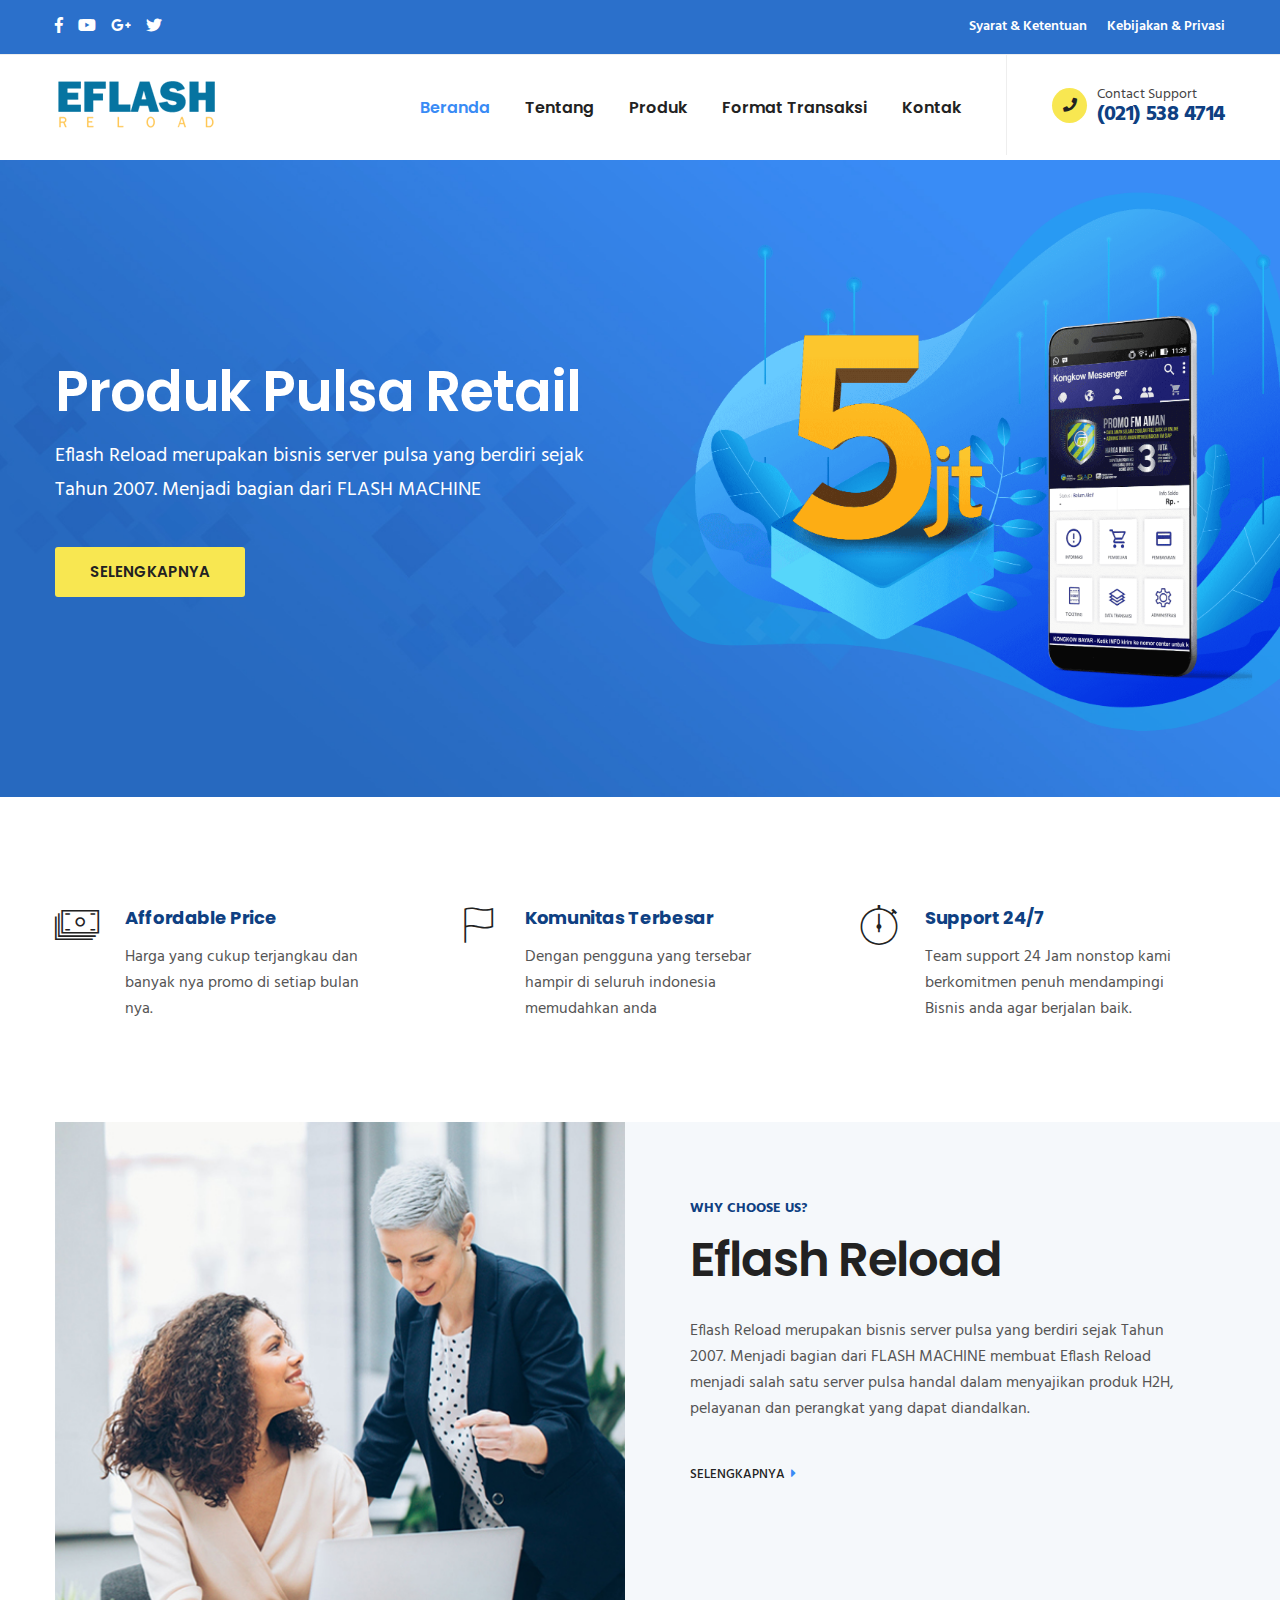
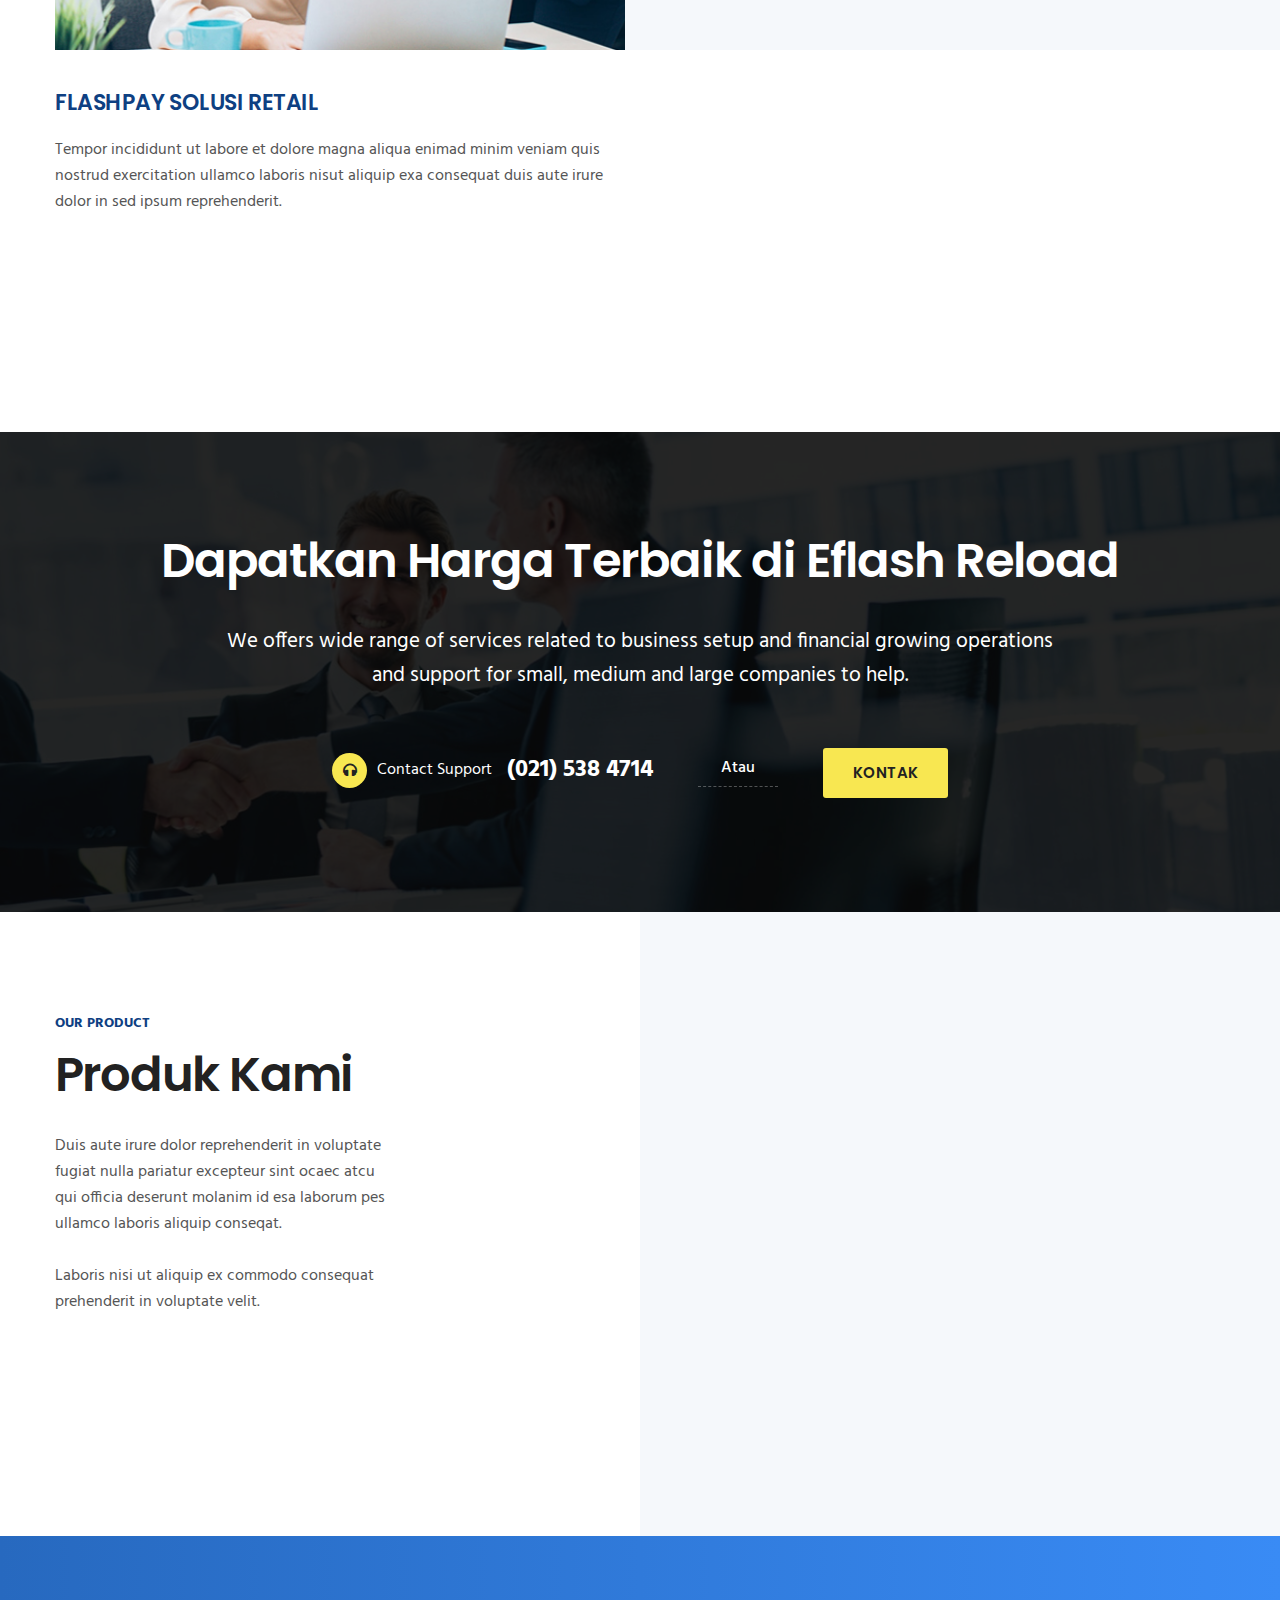
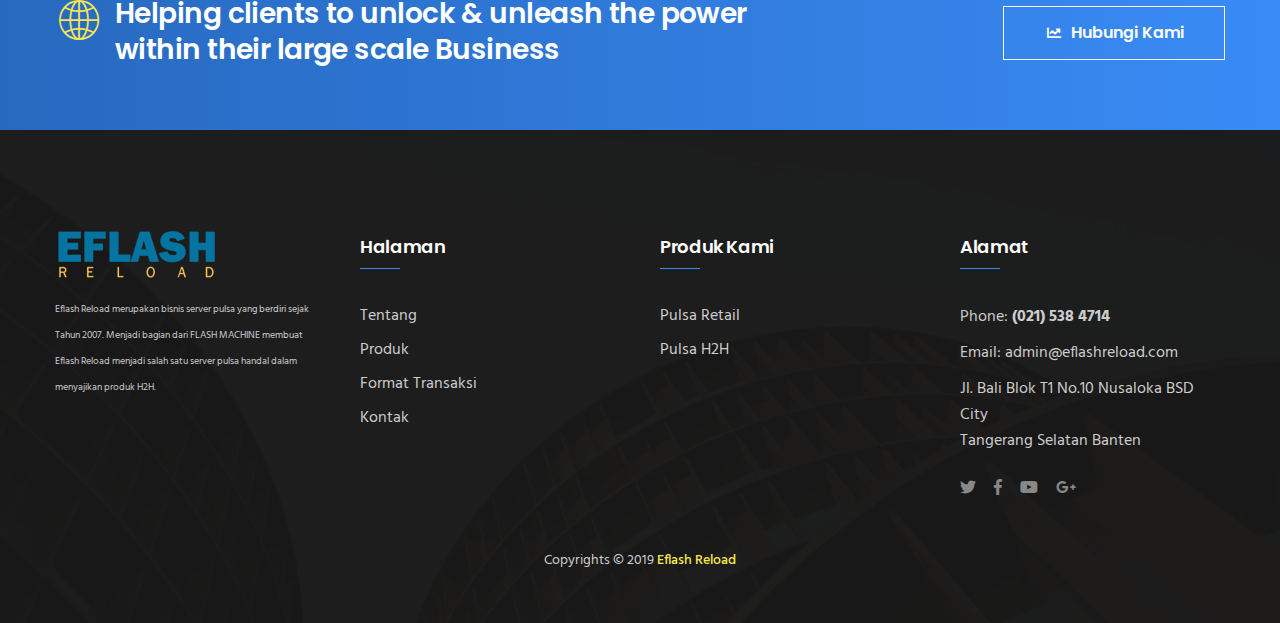
<file: index.html>
<!DOCTYPE html>
<html lang="en">

<!-- Mirrored from t.commonsupport.com/primor/index.html by HTTrack Website Copier/3.x [XR&CO'2014], Mon, 11 Feb 2019 02:09:38 GMT -->
<head>
<meta charset="utf-8">
<title>Eflash Reload</title>
<!-- Stylesheets -->
<link href="css/bootstrap.css" rel="stylesheet">
<link href="css/style.css" rel="stylesheet">
<link href="css/responsive.css" rel="stylesheet">

<link rel="shortcut icon" href="images/favicon.png" type="image/x-icon">
<link rel="icon" href="images/favicon.png" type="image/x-icon">

<!-- Responsive -->
<meta http-equiv="X-UA-Compatible" content="IE=edge">
<meta name="viewport" content="width=device-width, initial-scale=1.0, maximum-scale=1.0, user-scalable=0">
<!--[if lt IE 9]><script src="https://cdnjs.cloudflare.com/ajax/libs/html5shiv/3.7.3/html5shiv.js"></script><![endif]-->
<!--[if lt IE 9]><script src="js/respond.js"></script><![endif]-->
</head>

<body>

<div class="page-wrapper">
    <!-- Preloader -->
    <div class="preloader"></div>

    <header class="main-header header-style-three">
        <!--Header Top-->
        <div class="header-top">
            <div class="auto-container clearfix">
                <div class="top-left">
                    <ul class="social-icon-one">
                        <li><a href="#"><i class="fab fa-facebook-f"></i></a></li>
                        <li><a href="#"><i class="fab fa-youtube"></i></a></li>
                        <li><a href="#"><i class="fab fa-google-plus-g"></i></a></li>
                        <li><a href="#"><i class="fab fa-twitter"></i></a></li>
                    </ul>
                </div>

                <div class="top-right clearfix">
                    <div class="text"><a href="sarat.html">Syarat & Ketentuan</a><a href="privasi.html">Kebijakan & Privasi</a></div>
                    <!--Search Box-->
                </div>
            </div>
        </div>
        <!-- End Header Top -->

        <!-- Header Upper -->
        <div class="header-upper">
            <div class="inner-container">
                <div class="auto-container clearfix">
                    <div class="logo-outer">
                        <div class="logo"><a href="index.html"><img src="images/images/logo.png" alt="" title=""></a></div>
                    </div>

                    <div class="nav-outer clearfix">
                        <!-- Main Menu -->
                        <nav class="main-menu navbar-expand-md navbar-light">
                            <div class="navbar-header">
                                <!-- Togg le Button -->      
                                <button class="navbar-toggler" type="button" data-toggle="collapse" data-target="#navbarSupportedContent" aria-controls="navbarSupportedContent" aria-expanded="false" aria-label="Toggle navigation">
                                    <span class="icon flaticon-menu-button"></span>
                                </button>
                            </div>
                            
                            <div class="collapse navbar-collapse clearfix" id="navbarSupportedContent">
                                <ul class="navigation clearfix">
                                    <li class="current"><a href="index.html">Beranda</a></li>
                                    <li><a href="tentang.html">Tentang</a></li>
                                    <li class="dropdown"><a href="#">Produk</a>
                                        <ul>
                                            <li><a href="retail.html">Produk Retail</a></li>
                                            <li><a href="h2h.html">Produk H2H</a></li>
                                        </ul>
                                    </li>
                                    <li><a href="format.html">Format Transaksi</a></li>
                                    <li><a href="kontak.html">Kontak</a></li>
                                </ul>
                            </div>
                        </nav>
                        <!-- Main Menu End-->

                        <!-- Main Menu End-->
                        <div class="outer-box clearfix">

                            <!-- Help Box -->
                            <div class="help-box">
                                <div class="inner">
                                    <i class="icon fa fa-phone"></i>
                                    <span>Contact Support</span>
                                    <h4>(021) 538 4714</h4>
                                </div>
                            </div>
                        </div>
                    </div>
                </div>
            </div>
        </div>
        <!--End Header Upper-->

        <!-- Sticky Header  -->
        <div class="sticky-header">
            <div class="auto-container clearfix">
                <!--Logo-->
                <div class="logo pull-left">
                    <a href="index.html" title=""><img src="images/images/logo.png" alt="" title=""></a>
                </div>
                <!--Right Col-->
                <div class="pull-right">
                    <!-- Main Menu -->
                    <nav class="main-menu">
                        <div class="navbar-collapse show collapse clearfix">
                            <ul class="navigation clearfix">
                                <li class="current"><a href="index.html">Beranda</a></li>
                                <li><a href="tentang.html">Tentang</a></li>
                                <li class="dropdown"><a href="#">Produk</a>
                                    <ul>
                                        <li><a href="retail.html">Produk Retail</a></li>
                                        <li><a href="h2h.html">Produk H2H</a></li>
                                    </ul>
                                </li>
                                <li><a href="format.html">Format Transaksi</a></li>
                                <li><a href="kontak.html">Kontak</a></li>
                            </ul> 
                        </div>
                    </nav><!-- Main Menu End-->
                </div>
            </div>
        </div><!-- End Sticky Menu -->
    </header>
    <!-- End Main Header -->

    <!-- Bnner Section -->
    <section class="banner-section">
        <div class="banner-carousel owl-carousel owl-theme">
            <!-- Slide Item -->
            <div class="slide-item" style="background-image: url(images/main-slider/1.jpg);">
                <div class="auto-container clearfix">

                    <!-- Image Box -->
                    <div class="image-box">
                        <div class="inner">
                            <figure class="image"><img src="images/images/FMapp.png" alt=""></figure>
                        </div>   
                    </div>
                    <!-- Content Box -->
                    <div class="content-box">
                        <div class="inner">
                            <h2>Produk Pulsa Retail</h2>
                            <div class="text">Eflash Reload merupakan bisnis server pulsa yang berdiri sejak <br> Tahun 2007. Menjadi bagian dari FLASH MACHINE</div>
                            <div class="link-box">
                                <a href="about.html" class="theme-btn btn-style-one">Selengkapnya</a>
                            </div>
                        </div>
                    </div>
                    
                </div>
            </div>

            <!-- Slide Item -->
            <div class="slide-item" style="background-image: url(images/main-slider/1.jpg);">
                <div class="auto-container clearfix">

                    <!-- Image Box -->
                    <div class="image-box">
                        <div class="inner">
                            <figure class="image"><img src="images/images/digipos_wa_telegram_xlhybrid.png" alt=""></figure>
                        </div>   
                    </div>
                    <!-- Content Box -->
                    <div class="content-box">
                        <div class="inner">
                            <h2>Token PLN & TV Kabel</h2>
                            <div class="text">Eflash Reload merupakan bisnis server pulsa yang berdiri sejak <br> Tahun 2007. Menjadi bagian dari FLASH MACHINE</div>
                            <div class="link-box">
                                <a href="about.html" class="theme-btn btn-style-one">Selengkapnya</a>
                            </div>
                        </div>
                    </div>
                    
                </div>
            </div>
        </div>
    </section>
    <!-- End Bnner Section -->
   
    <!-- Features Section -->
    <section class="features-section alternate">
        <div class="auto-container">
            <div class="row">
                <!-- Feature Block Three -->
                <div class="feature-block-three col-lg-4 col-md-12 col-sm-12 wow fadeInUp">
                    <div class="inner-box">
                        <div class="icon-box"><span class="icon pe-7s-cash"></span></div>
                        <h4><a href="#">Affordable Price</a></h4>
                        <div class="text">Harga yang cukup terjangkau dan banyak nya promo di setiap bulan nya.</div>
                    </div>
                </div>

                <!-- Feature Block Three -->
                <div class="feature-block-three col-lg-4 col-md-12 col-sm-12 wow fadeInUp" data-wow-delay="400ms">
                    <div class="inner-box">
                        <div class="icon-box"><span class="icon pe-7s-flag"></span></div>
                        <h4><a href="#">Komunitas Terbesar</a></h4>
                        <div class="text">Dengan pengguna yang tersebar hampir di seluruh indonesia memudahkan anda </div>
                    </div>
                </div>

                <!-- Feature Block Three -->
                <div class="feature-block-three col-lg-4 col-md-12 col-sm-12 wow fadeInUp" data-wow-delay="800ms">
                    <div class="inner-box">
                        <div class="icon-box"><span class="icon pe-7s-stopwatch"></span></div>
                        <h4><a href="#">Support 24/7</a></h4>
                        <div class="text">Team support 24 Jam nonstop kami berkomitmen penuh mendampingi Bisnis anda agar berjalan baik.</div>
                    </div>
                </div>
            </div>
        </div>
    </section>
    <section class="mission-section">
        <div class="auto-container">
            <div class="row">
                <!-- Content Column -->
                <div class="content-column order-2 col-lg-6 col-md-12 col-sm-12">
                    <div class="inner-column">
                        <div class="sec-title">
                            <span class="title">Why Choose Us?</span>
                            <h2>Eflash Reload</h2>
                        </div>
                        <div class="description">
                            <div class="text">Eflash Reload merupakan bisnis server pulsa yang berdiri sejak Tahun 2007. Menjadi bagian dari FLASH MACHINE membuat Eflash Reload menjadi salah satu server pulsa handal dalam menyajikan produk H2H, pelayanan dan perangkat yang dapat diandalkan.</div>
                            <div class="link-box">
                                <a href="about.html">Selengkapnya <i class="fa fa-caret-right"></i></a>
                            </div>
                        </div>
                    </div>

                    <div class="testimonial-block-two wow slideInRight">
                        <div class="inner-box">
                            <div class="text">Ptate velit essle duis irue dolor repa enderitn doloreu fugiatla pariaturs Excepeur sint ocae cupdat proident suntin culpa officia deserunt olanim laborum perspicu aute.</div>
                            <div class="sign-img"><img src="images/resource/sign.png" alt=""></div>
                            <span class="icon fa fa-quote-right"></span>
                        </div>
                    </div>
                </div>

                <!-- Image Column -->
                <div class="image-column col-lg-6 col-md-12 col-sm-12">
                    <div class="inner-column ">
                        <div class="image-box">
                            <figure class="image"><img src="images/resource/image-3.jpg" alt=""></figure>
                        </div>
                        <div class="lower-content">
                            <h4>FLASHPAY SOLUSI RETAIL</h4>
                            <div class="text">Tempor incididunt ut labore et dolore magna aliqua enimad minim veniam quis nostrud exercitation ullamco laboris nisut aliquip exa consequat duis aute irure dolor in sed ipsum reprehenderit.</div>
                        </div>
                    </div>
                </div>
            </div>
        </div>
    </section>


    <section class="call-to-action-three" style="background-image:url(images/background/4.jpg)">
        <div class="auto-container">

            <div class="content-box">
                <h2>Dapatkan Harga Terbaik di Eflash Reload</h2>
                <div class="text">We offers wide range of services related to business setup and financial growing operations <br>and support for small, medium and large companies to help.</div>
            </div>

            <div class="bottom-box">
                <div class="inner clearfix">
                    <div class="contact-info"><span class="icon fa fa-headphones"></span> Contact Support <strong>(021) 538 4714</strong></div>
                    <span class="or">Atau</span>
                    <div class="btn-box">
                        <a href="kontak.html" class="theme-btn btn-style-one">Kontak</a>
                    </div>
                </div>
            </div>
        </div>
    </section>
    <!-- About And Fun Facts -->
    <section class="services-section-three">
        <div class="auto-container">
            <div class="row">
                <!-- Title Column -->
                <div class="title-column col-lg-4 col-md-12 col-sm-12">
                    <div class="inner-column">
                        <div class="sec-title">
                            <span class="title">Our Product</span>
                            <h2>Produk Kami</h2>
                        </div>
                        <div class="text">
                            <p>Duis aute irure dolor reprehenderit in voluptate fugiat nulla pariatur excepteur sint ocaec atcu qui officia deserunt molanim id esa laborum pes ullamco laboris aliquip conseqat.</p> 
                            <p>Laboris nisi ut aliquip ex commodo consequat prehenderit in voluptate velit.</p>
                        </div>
                    </div>
                </div>

                <!-- Service Column -->
                <div class="service-column col-lg-8 col-md-12 col-sm-12">
                    <div class="inner-column">
                        <div class="row">
                            <!-- Service Block -->
                            <div class="service-block-three col-lg-6 col-md-6 col-sm-12 wow fadeInUp animated" style="visibility: visible; animation-name: fadeInUp;">
                                <div class="inner-box">
                                    <figure class="image"><a href="retail.html"><img src="images/images/BNNR2.png" alt=""></a></figure>
                                    <div class="content-box">
                                        <h3><a href="retail.html">Produk Retail</a></h3>
                                        <div class="text">Acepteur sintas haecate sed ipsums cup nondui proident sunlt culpa qui tempore sed ipsum tempor eserunt.</div>
                                        <div class="link-box"><a href="retail.html">Selengkapnya <i class="fa fa-caret-right"></i></a></div>
                                    </div>
                                </div>
                            </div>

                            <!-- Service Block -->
                            <div class="service-block-three col-lg-6 col-md-6 col-sm-12 wow fadeInUp animated" data-wow-delay="400ms" style="visibility: visible; animation-delay: 400ms; animation-name: fadeInUp;">
                                <div class="inner-box">
                                    <figure class="image"><a href="investment-training.html"><img src="images/images/BNNR3.png" alt=""></a></figure>
                                    <div class="content-box">
                                        <h3><a href="investment-training.html">Produk H2H</a></h3>
                                        <div class="text">Acepteur sintas haecate sed ipsums cup nondui proident sunlt culpa qui tempore sed ipsum tempor eserunt.</div>
                                        <div class="link-box"><a href="investment-training.html">Selengkapnya <i class="fa fa-caret-right"></i></a></div>
                                    </div>
                                </div>
                            </div>
                        </div>
                    </div>
                </div>
            </div>
        </div>
    </section>
    <!--End About And Fun Facts -->

    <!-- Case Studies -->
    

   

    <!-- Call To Action -->
    <section class="call-to-action-two">
        <div class="icon-layer wow zoomIn" data-wow-delay="400ms"></div>
        <div class="auto-container clearfix">
            <div class="title-column">
                <div class="inner">
                    <span class="icon pe-7s-global"></span>
                    <h3>Helping clients to unlock & unleash the power within their large scale Business</h3>
                </div>
            </div>
            <div class="btn-column">
                <div class="btn-box">
                    <a href="contact.html" class="theme-btn"><i class="fa fa-chart-line"></i>Hubungi Kami</a>
                </div>
            </div>
        </div>
    </section>
    <!--End Call To Action -->

    <!-- Main Footer -->
    <footer class="main-footer style-two" style="background-image: url(images/background/7.jpg);">
        <div class="auto-container">
            <!--Widgets Section-->
            <div class="widgets-section">
                <div class="row">
                    <!--Footer Column-->
                    <div class="col-md-3">
                        <div class="footer-column">
                            <div class="footer-widget">
                                <div class="footer-logo">
                                    <figure class="image"><a href="index.html"><img src="images/images/logo.png" alt=""></a></figure>
                                </div>
                                <div class="widget-content">
                                    <p class="small text-c">Eflash Reload merupakan bisnis server pulsa yang berdiri sejak Tahun 2007. Menjadi bagian dari FLASH MACHINE membuat Eflash Reload menjadi salah satu server pulsa handal dalam menyajikan produk H2H.</p>
                                </div>
                            </div>
                        </div>
                    </div> 

                    <!--Footer Column-->
                    <div class="col-md-3">
                        <div class="footer-column pa">
                            <div class="footer-widget links-widget">
                                <h2 class="widget-title">Halaman</h2>
                                <div class="widget-content">
                                    <ul class="list clearfix">
                                        <li><a href="#">Tentang</a></li>
                                        <li><a href="#">Produk</a></li>
                                        <li><a href="#">Format Transaksi</a></li>
                                        <li><a href="#">Kontak</a></li>
                                    </ul>
                                </div>
                            </div>
                        </div>
                    </div>

                    <!--Big Column-->
                    <div class="col-md-3">
                        <div class="footer-column pa">
                            <div class="footer-widget links-widget">
                                <h2 class="widget-title">Produk Kami</h2>
                                <div class="widget-content">
                                    <ul class="list clearfix">
                                        <li><a href="#">Pulsa Retail</a></li>
                                        <li><a href="#">Pulsa H2H</a></li>
                                    </ul>
                                </div>
                            </div>
                        </div>
                    </div>
                    <div class="col-md-3">
                        <div class="footer-column pa">
                            <div class="footer-widget about-widget">
                                <h2 class="widget-title">Alamat</h2>
                                <div class="widget-content">
                                    <ul class="contact-info">
                                        <li>Phone: <strong>(021) 538 4714</strong></li>
                                        <li>Email: <a href="#">admin@eflashreload.com</a></li>
                                        <li>Jl. Bali Blok T1 No.10 Nusaloka BSD City<br> Tangerang Selatan Banten</li>
                                    </ul>
                                
                                    <ul class="social-links">
                                        <li><a href="#"><i class="fab fa-twitter"></i></a></li>
                                        <li><a href="#"><i class="fab fa-facebook-f"></i></a></li>
                                        <li><a href="#"><i class="fab fa-youtube"></i></a></li>
                                        <li><a href="#"><i class="fab fa-google-plus-g"></i></a></li>
                                    </ul>
                                </div>
                            </div>
                        </div>
                    </div>
                </div>
            </div>
        </div>

        <!--Footer Bottom-->
        <div class="footer-bottom">
            <div class="auto-container">
                <div class="copyright-text">Copyrights © 2019 <a href="#">Eflash Reload</div>
            </div>
        </div>
    </footer>
    <!-- End Main Footer -->


</div>  
<!--End pagewrapper-->

<!--Scroll to top-->
<div class="scroll-to-top scroll-to-target" data-target="html"><span class="fa fa-angle-up"></span></div>

<!--Scroll to top-->
<script src="js/jquery.js"></script>
<script src="js/popper.min.js"></script>
<script src="js/jquery-ui.js"></script>
<script src="js/bootstrap.min.js"></script>
<script src="js/jquery.fancybox.js"></script>
<script src="js/owl.js"></script>
<script src="js/wow.js"></script>
<script src="js/appear.js"></script>
<script src="js/script.js"></script>
</body>

<!-- Mirrored from t.commonsupport.com/primor/index.html by HTTrack Website Copier/3.x [XR&CO'2014], Mon, 11 Feb 2019 02:11:45 GMT -->
</html>
</file>
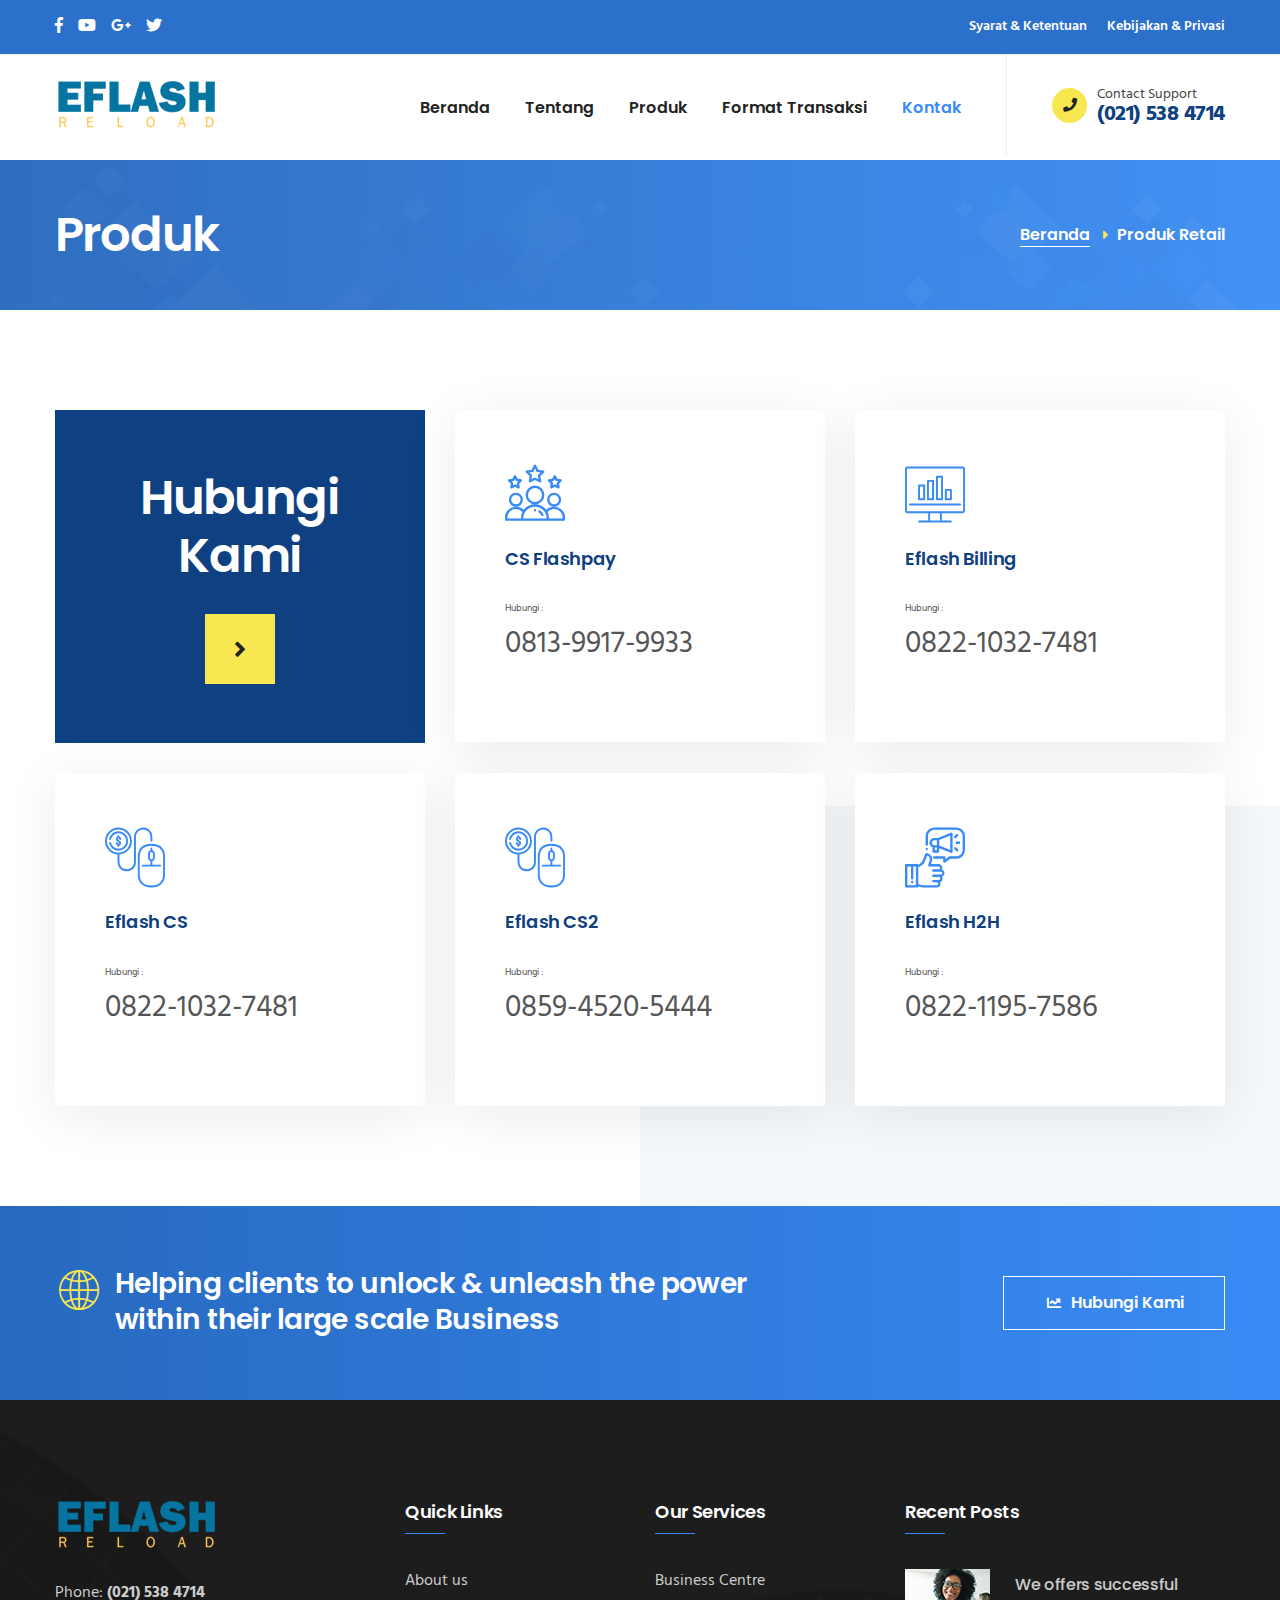
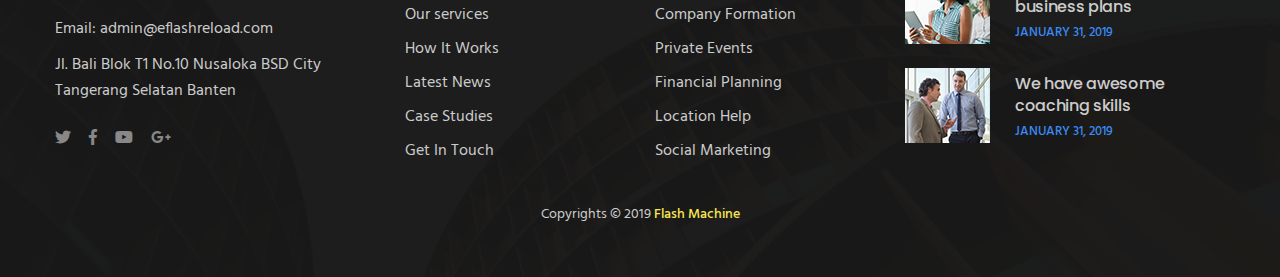
<file: kontak.html>
<!DOCTYPE html>
<html lang="en">

<!-- Mirrored from t.commonsupport.com/primor/about.html by HTTrack Website Copier/3.x [XR&CO'2014], Mon, 11 Feb 2019 02:18:16 GMT -->
<head>
<meta charset="utf-8">
<title>Primor - Business Consulting HTML Template | About Us</title>
<!-- Stylesheets -->
<link href="css/bootstrap.css" rel="stylesheet">
<link href="css/style.css" rel="stylesheet">
<link href="css/responsive.css" rel="stylesheet">

<link rel="shortcut icon" href="images/favicon.png" type="image/x-icon">
<link rel="icon" href="images/favicon.png" type="image/x-icon">

<!-- Responsive -->
<meta http-equiv="X-UA-Compatible" content="IE=edge">
<meta name="viewport" content="width=device-width, initial-scale=1.0, maximum-scale=1.0, user-scalable=0">
<!--[if lt IE 9]><script src="https://cdnjs.cloudflare.com/ajax/libs/html5shiv/3.7.3/html5shiv.js"></script><![endif]-->
<!--[if lt IE 9]><script src="js/respond.js"></script><![endif]-->
</head>

<body>

<div class="page-wrapper">
    <!-- Preloader -->
    <div class="preloader"></div>

    <!-- Main Header -->
    <header class="main-header header-style-three">
        <!--Header Top-->
        <div class="header-top">
            <div class="auto-container clearfix">
                <div class="top-left">
                    <ul class="social-icon-one">
                        <li><a href="#"><i class="fab fa-facebook-f"></i></a></li>
                        <li><a href="#"><i class="fab fa-youtube"></i></a></li>
                        <li><a href="#"><i class="fab fa-google-plus-g"></i></a></li>
                        <li><a href="#"><i class="fab fa-twitter"></i></a></li>
                    </ul>
                </div>

                <div class="top-right clearfix">
                    <div class="text"><a href="sarat.html">Syarat & Ketentuan</a><a href="privasi.html">Kebijakan & Privasi</a></div>
                    <!--Search Box-->
                </div>
            </div>
        </div>
        <!-- End Header Top -->

        <!-- Header Upper -->
        <div class="header-upper">
            <div class="inner-container">
                <div class="auto-container clearfix">
                    <div class="logo-outer">
                        <div class="logo"><a href="index.html"><img src="images/images/logo.png" alt="" title=""></a></div>
                    </div>

                    <div class="nav-outer clearfix">
                        <!-- Main Menu -->
                        <nav class="main-menu navbar-expand-md navbar-light">
                            <div class="navbar-header">
                                <!-- Togg le Button -->      
                                <button class="navbar-toggler" type="button" data-toggle="collapse" data-target="#navbarSupportedContent" aria-controls="navbarSupportedContent" aria-expanded="false" aria-label="Toggle navigation">
                                    <span class="icon flaticon-menu-button"></span>
                                </button>
                            </div>
                            
                            <div class="collapse navbar-collapse clearfix" id="navbarSupportedContent">
                                <ul class="navigation clearfix">
                                    <li><a href="index.html">Beranda</a></li>
                                    <li><a href="tentang.html">Tentang</a></li>
                                    <li class="dropdown"><a href="#">Produk</a>
                                        <ul>
                                            <li><a href="retail.html">Produk Retail</a></li>
                                            <li><a href="h2h.html">Produk H2H</a></li>
                                        </ul>
                                    </li>
                                    <li><a href="format.html">Format Transaksi</a></li>
                                    <li class="current"><a href="kontak.html">Kontak</a></li>
                                </ul>
                            </div>
                        </nav>
                        <!-- Main Menu End-->

                        <!-- Main Menu End-->
                        <div class="outer-box clearfix">

                            <!-- Help Box -->
                            <div class="help-box">
                                <div class="inner">
                                    <i class="icon fa fa-phone"></i>
                                    <span>Contact Support</span>
                                    <h4>(021) 538 4714</h4>
                                </div>
                            </div>
                        </div>
                    </div>
                </div>
            </div>
        </div>
        <!--End Header Upper-->

        <!-- Sticky Header  -->
        <div class="sticky-header">
            <div class="auto-container clearfix">
                <!--Logo-->
                <div class="logo pull-left">
                    <a href="index.html" title=""><img src="images/images/logo.png" alt="" title=""></a>
                </div>
                <!--Right Col-->
                <div class="pull-right">
                    <!-- Main Menu -->
                    <nav class="main-menu">
                        <div class="navbar-collapse show collapse clearfix">
                            <ul class="navigation clearfix">
                                <li><a href="index.html">Beranda</a></li>
                                <li><a href="tentang.html">Tentang</a></li>
                                <li class="dropdown"><a href="#">Produk</a>
                                    <ul>
                                        <li><a href="retail.html">Produk Retail</a></li>
                                        <li><a href="h2h.html">Produk H2H</a></li>
                                    </ul>
                                </li>
                                <li><a href="format.html">Format Transaksi</a></li>
                                <li class="current"><a href="kontak.html">Kontak</a></li>
                            </ul> 
                        </div>
                    </nav><!-- Main Menu End-->
                </div>
            </div>
        </div><!-- End Sticky Menu -->
    </header>
    <!-- End Main Header -->

    <!--Page Title-->
    <section class="page-title" style="background-image:url(images/background/8.jpg);">
        <div class="auto-container">
            <div class="inner-container clearfix">
                <h1>Produk</h1>
                <ul class="bread-crumb clearfix">
                    <li><a href="index.html">Beranda</a></li>
                    <li>Produk Retail</li>
                </ul>
            </div>
        </div>
    </section>
    <!--End Page Title-->

    <!-- Services Section Two -->
    <section class="services-section-four">
        <div class="auto-container">
            <div class="row">

                <!-- Title Box -->
                <div class="title-box col-lg-4 col-md-6 col-sm-12 wow fadeInUp" data-wow-delay="0ms">
                    <div class="inner-box">
                        <div class="sec-title light">
                            <h2>Hubungi Kami</h2>
                        </div>
                        <div class="link-box"><a href="#"><span class="fa fa-angle-right"></span></a></div>
                    </div>
                </div>
                
                <!-- Service Block Four -->
                <div class="service-block-four col-lg-4 col-md-6 col-sm-12 wow fadeInUp" data-wow-delay="400ms">
                    <div class="inner-box">
                        <div class="icon-box"><span class="icon flaticon-rating-1"></span></div>
                        <h5><a href="report-management.html">CS Flashpay</a></h5>
                        <div class="text small">Hubungi :</div>
                        <div class="text">0813-9917-9933</div>
                    </div>
                </div>

                <!-- Service Block Four -->
                <div class="service-block-four col-lg-4 col-md-6 col-sm-12 wow fadeInUp" data-wow-delay="800ms">
                    <div class="inner-box">
                        <div class="icon-box"><span class="icon flaticon-analytics-1"></span></div>
                        <h5><a href="financial-analysis.html">Eflash Billing</a></h5>
                        <div class="text small">Hubungi :</div>
                        <div class="text">0822-1032-7481</div>
                    </div>
                </div>

                <!-- Service Block Four -->
                <div class="service-block-four col-lg-4 col-md-6 col-sm-12 wow fadeInUp">
                    <div class="inner-box">
                        <div class="icon-box"><span class="icon flaticon-pay-per-click"></span></div>
                        <h5><a href="investment-training.html">Eflash CS</a></h5>
                        <div class="text small">Hubungi :</div>
                        <div class="text">0822-1032-7481</div>
                    </div>
                </div>

                <!-- Service Block Four -->
                <div class="service-block-four col-lg-4 col-md-6 col-sm-12 wow fadeInUp">
                    <div class="inner-box">
                        <div class="icon-box"><span class="icon flaticon-pay-per-click"></span></div>
                        <h5><a href="investment-training.html">Eflash CS2</a></h5>
                        <div class="text small">Hubungi :</div>
                        <div class="text">0859-4520-5444</div>
                    </div>
                </div>

                <!-- Service Block Four -->
                <div class="service-block-four col-lg-4 col-md-6 col-sm-12 wow fadeInUp" data-wow-delay="800ms">
                    <div class="inner-box">
                        <div class="icon-box"><span class="icon flaticon-media"></span></div>
                        <h5><a href="analytics-solutions.html">Eflash H2H</a></h5>
                        <div class="text small">Hubungi :</div>
                        <div class="text">0822-1195-7586</div>
                    </div>
                </div>
            </div>
        </div>
    </section>

    <!--End Services Section Two -->

    <!--End Testimonial Section Two-->

     <!--Clients Section-->
     <section class="call-to-action-two">
            <div class="icon-layer wow zoomIn" data-wow-delay="400ms"></div>
            <div class="auto-container clearfix">
                <div class="title-column">
                    <div class="inner">
                        <span class="icon pe-7s-global"></span>
                        <h3>Helping clients to unlock & unleash the power within their large scale Business</h3>
                    </div>
                </div>
                <div class="btn-column">
                    <div class="btn-box">
                        <a href="contact.html" class="theme-btn"><i class="fa fa-chart-line"></i>Hubungi Kami</a>
                    </div>
                </div>
            </div>
        </section>
        <!--End Call To Action -->
    
        <!-- Main Footer -->
        <footer class="main-footer style-two" style="background-image: url(images/background/7.jpg);">
            <div class="auto-container">
                <!--Widgets Section-->
                <div class="widgets-section">
                    <div class="row">
                        <!--Big Column-->
                        <div class="big-column col-xl-6 col-lg-12 col-md-12 col-sm-12">
                            <div class="row">
                                <!--Footer Column-->
                                <div class="footer-column col-xl-7 col-lg-6 col-md-6 col-sm-12">
                                    <div class="footer-widget about-widget">
                                        <div class="footer-logo">
                                            <figure class="image"><a href="index.html"><img src="images/images/logo.png" alt=""></a></figure>
                                        </div>
                                        <div class="widget-content">
                                            <ul class="contact-info">
                                                <li>Phone: <strong>(021) 538 4714</strong></li>
                                                <li>Email: <a href="#">admin@eflashreload.com</a></li>
                                                <li>Jl. Bali Blok T1 No.10 Nusaloka BSD City<br> Tangerang Selatan Banten</li>
                                            </ul>
    
                                            <ul class="social-links">
                                                <li><a href="#"><i class="fab fa-twitter"></i></a></li>
                                                <li><a href="#"><i class="fab fa-facebook-f"></i></a></li>
                                                <li><a href="#"><i class="fab fa-youtube"></i></a></li>
                                                <li><a href="#"><i class="fab fa-google-plus-g"></i></a></li>
                                            </ul>
                                        </div>
                                    </div>
                                </div>       
    
                                <!--Footer Column-->
                                <div class="footer-column col-xl-5 col-lg-6 col-md-6 col-sm-12">
                                    <div class="footer-widget links-widget">
                                        <h2 class="widget-title">Quick Links</h2>
                                        <div class="widget-content">
                                            <ul class="list clearfix">
                                                <li><a href="#">About us</a></li>
                                                <li><a href="#">Our services</a></li>
                                                <li><a href="#">How It Works</a></li>
                                                <li><a href="#">Latest News</a></li>
                                                <li><a href="#">Case Studies</a></li>
                                                <li><a href="#">Get In Touch</a></li>
                                            </ul>
                                        </div>
                                    </div>
                                </div>  
                            </div>
                        </div>
    
                        <!--Big Column-->
                        <div class="big-column col-xl-6 col-lg-12 col-md-12 col-sm-12">
                            <div class="row clearfix">
                                <!--Footer Column-->
                                <div class="footer-column col-xl-5 col-lg-6 col-md-6 col-sm-12">
                                    <div class="footer-widget links-widget">
                                        <h2 class="widget-title">Our Services</h2>
                                        <div class="widget-content">
                                            <ul class="list clearfix">
                                                <li><a href="#">Business Centre</a></li>
                                                <li><a href="#">Company Formation</a></li>
                                                <li><a href="#">Private Events</a></li>
                                                <li><a href="#">Financial Planning</a></li>
                                                <li><a href="#">Location Help</a></li>
                                                <li><a href="#">Social Marketing</a></li>
                                            </ul>
                                        </div>
                                    </div>
                                </div>
    
                                <div class="footer-column col-xl-7 col-lg-6 col-md-6 col-sm-12">
                                    <!--Footer Column-->
                                    <div class="footer-widget popular-posts">
                                        <h2 class="widget-title">Recent Posts</h2>
                                         <!--Footer Column-->
                                        <div class="widget-content">
                                            <div class="post">
                                                <div class="thumb"><a href="blog-single.html"><img src="images/resource/post-thumb-1.jpg" alt=""></a></div>
                                                <h4><a href="blog-single.html">We offers successful business plans</a></h4>
                                                <span class="date">january 31, 2019</span>
                                            </div>
    
                                            <div class="post">
                                                <div class="thumb"><a href="blog-single.html"><img src="images/resource/post-thumb-2.jpg" alt=""></a></div>
                                                <h4><a href="blog-single.html">We have awesome coaching skills</a></h4>
                                                <span class="date">january 31, 2019</span>
                                            </div>
                                        </div>
                                    </div>
                                </div>
                            </div>
                        </div>
                    </div>
                </div>
            </div>
    
            <!--Footer Bottom-->
            <div class="footer-bottom">
                <div class="auto-container">
                    <div class="copyright-text">Copyrights © 2019 <a href="#">Flash Machine</div>
                </div>
            </div>
        </footer>
        <!-- End Main Footer -->
    <!-- End Main Footer -->
</div>  
<!--End pagewrapper-->

<!--Scroll to top-->
<div class="scroll-to-top scroll-to-target" data-target="html"><span class="fa fa-angle-up"></span></div>

<!--Scroll to top-->
<script src="js/jquery.js"></script>
<script src="js/popper.min.js"></script>
<script src="js/jquery-ui.js"></script>
<script src="js/bootstrap.min.js"></script>
<script src="js/jquery.fancybox.js"></script>
<script src="js/owl.js"></script>
<script src="js/wow.js"></script>
<script src="js/appear.js"></script>
<script src="js/script.js"></script>
</body>

<!-- Mirrored from t.commonsupport.com/primor/about.html by HTTrack Website Copier/3.x [XR&CO'2014], Mon, 11 Feb 2019 02:18:48 GMT -->
</html>
</file>
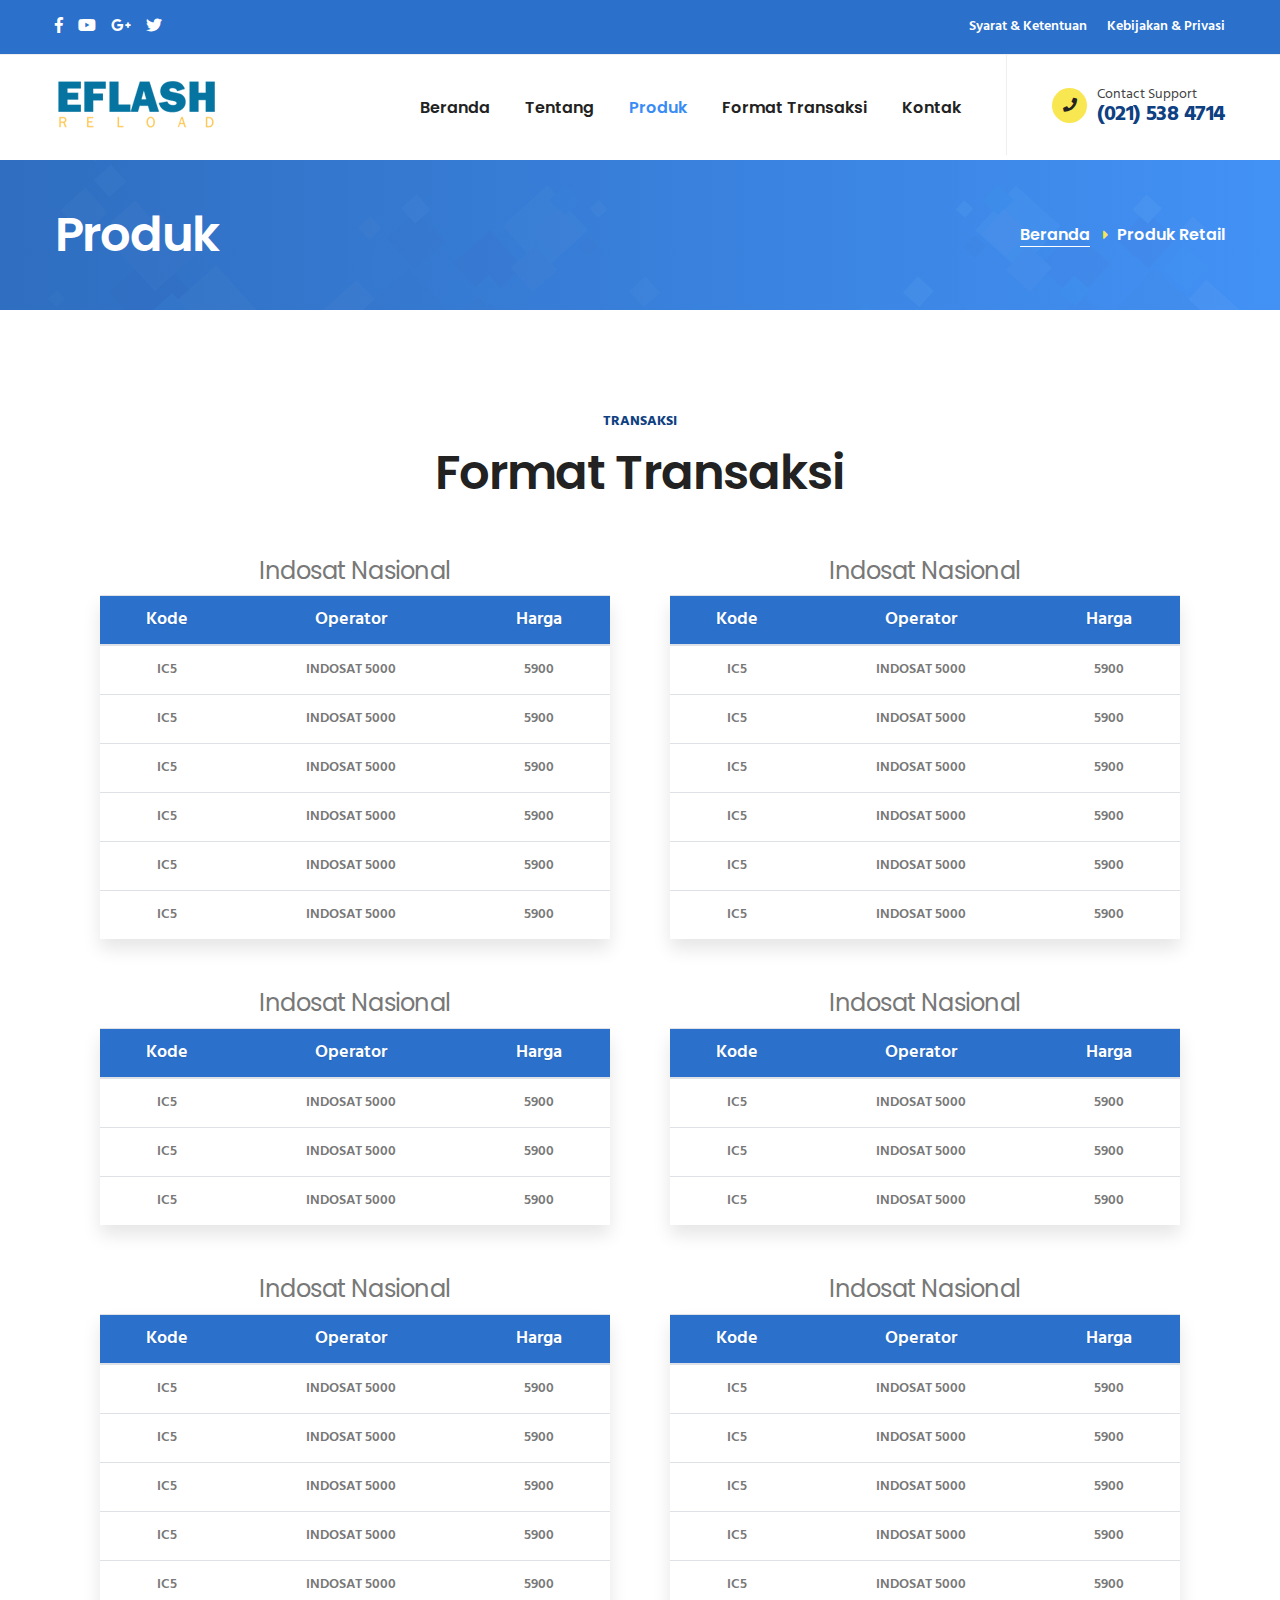
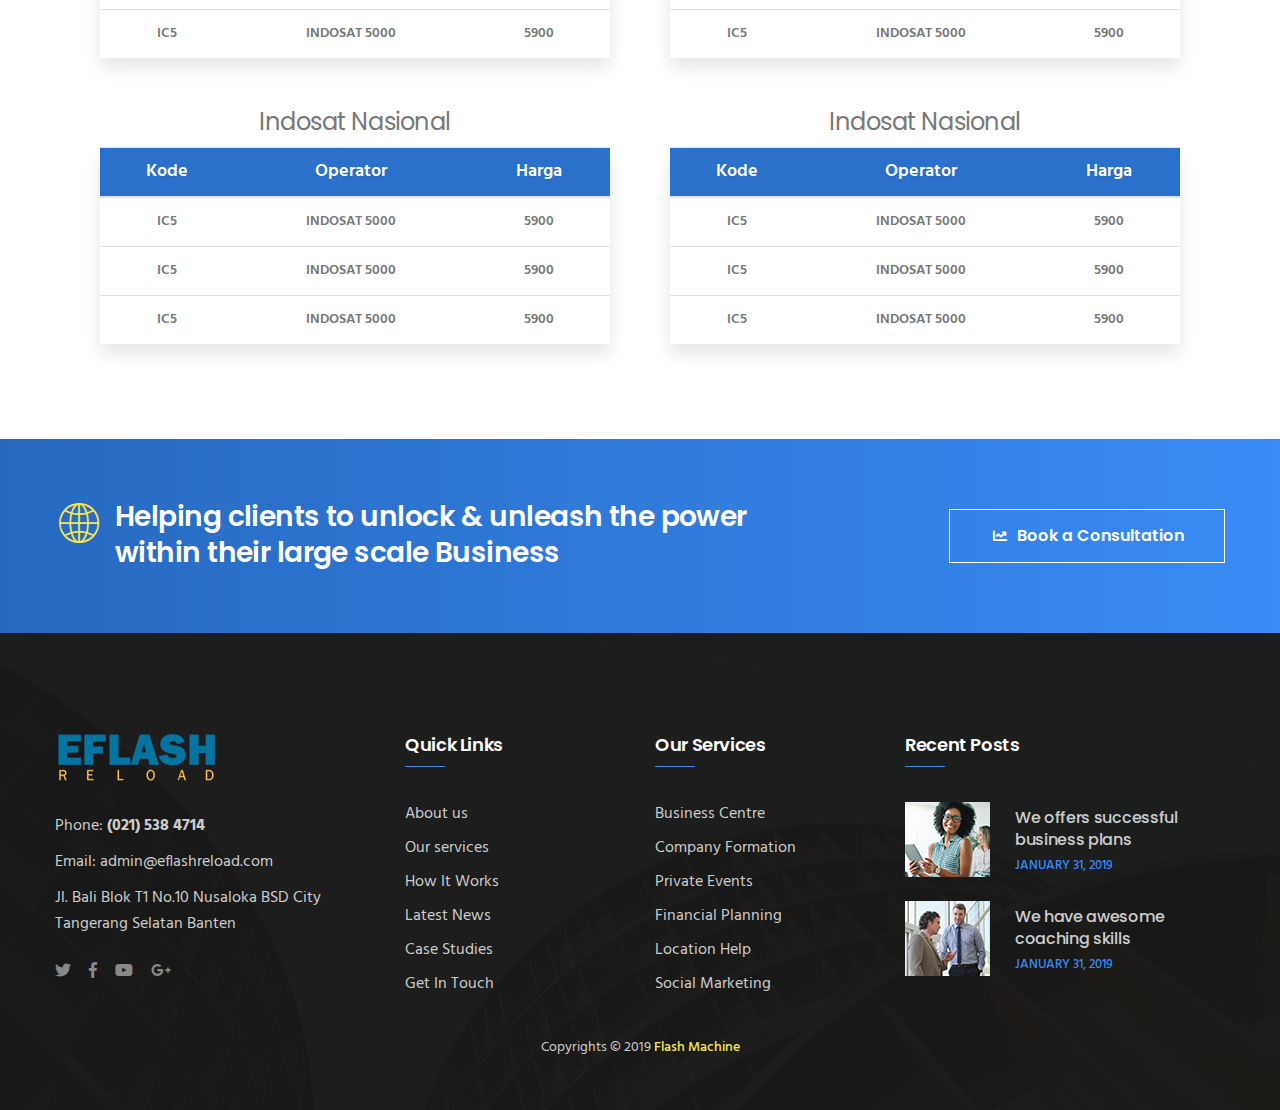
<file: pulsatelepon.html>
<!DOCTYPE html>
<html lang="en">

<!-- Mirrored from t.commonsupport.com/primor/about.html by HTTrack Website Copier/3.x [XR&CO'2014], Mon, 11 Feb 2019 02:18:16 GMT -->
<head>
<meta charset="utf-8">
<title>Primor - Business Consulting HTML Template | About Us</title>
<!-- Stylesheets -->
<link href="css/bootstrap.css" rel="stylesheet">
<link href="css/style.css" rel="stylesheet">
<link href="css/responsive.css" rel="stylesheet">

<link rel="shortcut icon" href="images/favicon.png" type="image/x-icon">
<link rel="icon" href="images/favicon.png" type="image/x-icon">

<!-- Responsive -->
<meta http-equiv="X-UA-Compatible" content="IE=edge">
<meta name="viewport" content="width=device-width, initial-scale=1.0, maximum-scale=1.0, user-scalable=0">
<!--[if lt IE 9]><script src="https://cdnjs.cloudflare.com/ajax/libs/html5shiv/3.7.3/html5shiv.js"></script><![endif]-->
<!--[if lt IE 9]><script src="js/respond.js"></script><![endif]-->
</head>

<body>

<div class="page-wrapper">
    <!-- Preloader -->
    <div class="preloader"></div>

    <!-- Main Header -->
    <header class="main-header header-style-three">
        <!--Header Top-->
        <div class="header-top">
            <div class="auto-container clearfix">
                <div class="top-left">
                    <ul class="social-icon-one">
                        <li><a href="#"><i class="fab fa-facebook-f"></i></a></li>
                        <li><a href="#"><i class="fab fa-youtube"></i></a></li>
                        <li><a href="#"><i class="fab fa-google-plus-g"></i></a></li>
                        <li><a href="#"><i class="fab fa-twitter"></i></a></li>
                    </ul>
                </div>

                <div class="top-right clearfix">
                    <div class="text"><a href="sarat.html">Syarat & Ketentuan</a><a href="privasi.html">Kebijakan & Privasi</a></div>
                    <!--Search Box-->
                </div>
            </div>
        </div>
        <!-- End Header Top -->

        <!-- Header Upper -->
        <div class="header-upper">
            <div class="inner-container">
                <div class="auto-container clearfix">
                    <div class="logo-outer">
                        <div class="logo"><a href="index.html"><img src="images/images/logo.png" alt="" title=""></a></div>
                    </div>

                    <div class="nav-outer clearfix">
                        <!-- Main Menu -->
                        <nav class="main-menu navbar-expand-md navbar-light">
                            <div class="navbar-header">
                                <!-- Togg le Button -->      
                                <button class="navbar-toggler" type="button" data-toggle="collapse" data-target="#navbarSupportedContent" aria-controls="navbarSupportedContent" aria-expanded="false" aria-label="Toggle navigation">
                                    <span class="icon flaticon-menu-button"></span>
                                </button>
                            </div>
                            
                            <div class="collapse navbar-collapse clearfix" id="navbarSupportedContent">
                                <ul class="navigation clearfix">
                                    <li><a href="index.html">Beranda</a></li>
                                    <li><a href="tentang.html">Tentang</a></li>
                                    <li class="dropdown current"><a href="#">Produk</a>
                                        <ul>
                                            <li><a href="retail.html">Produk Retail</a></li>
                                            <li><a href="h2h.html">Produk H2H</a></li>
                                        </ul>
                                    </li>
                                    <li><a href="format.html">Format Transaksi</a></li>
                                    <li><a href="produk.html">Kontak</a></li>
                                </ul>
                            </div>
                        </nav>
                        <!-- Main Menu End-->

                        <!-- Main Menu End-->
                        <div class="outer-box clearfix">

                            <!-- Help Box -->
                            <div class="help-box">
                                <div class="inner">
                                    <i class="icon fa fa-phone"></i>
                                    <span>Contact Support</span>
                                    <h4>(021) 538 4714</h4>
                                </div>
                            </div>
                        </div>
                    </div>
                </div>
            </div>
        </div>
        <!--End Header Upper-->

        <!-- Sticky Header  -->
        <div class="sticky-header">
            <div class="auto-container clearfix">
                <!--Logo-->
                <div class="logo pull-left">
                    <a href="index.html" title=""><img src="images/images/logo.png" alt="" title=""></a>
                </div>
                <!--Right Col-->
                <div class="pull-right">
                    <!-- Main Menu -->
                    <nav class="main-menu">
                        <div class="navbar-collapse show collapse clearfix">
                            <ul class="navigation clearfix">
                                <li><a href="index.html">Beranda</a></li>
                                <li><a href="tentang.html">Tentang</a></li>
                                <li class="dropdown current"><a href="#">Produk</a>
                                    <ul>
                                        <li><a href="retail.html">Produk Retail</a></li>
                                        <li><a href="h2h.html">Produk H2H</a></li>
                                    </ul>
                                </li>
                                <li><a href="format.html">Format Transaksi</a></li>
                                <li><a href="kontak.html">Kontak</a></li>
                            </ul> 
                        </div>
                    </nav><!-- Main Menu End-->
                </div>
            </div>
        </div><!-- End Sticky Menu -->
    </header>
    <!-- End Main Header -->

    <!--Page Title-->
    <section class="page-title" style="background-image:url(images/background/8.jpg);">
        <div class="auto-container">
            <div class="inner-container clearfix">
                <h1>Produk</h1>
                <ul class="bread-crumb clearfix">
                    <li><a href="index.html">Beranda</a></li>
                    <li>Produk Retail</li>
                </ul>
            </div>
        </div>
    </section>
    <!--End Page Title-->

    <!-- Services Section Two -->
    <section class="offers-section">
        <div class="sec-title text-center">
            <span class="title">Transaksi</span>
            <h2>Format Transaksi</h2>
        </div>
        <div class="detail">
        <div class="container">
            <div class="row">
                <div class="col-md-6">
                    <div class="col-md-12">
                        <h4 class="text-center">Indosat Nasional</h4>
                        <table class="table table-hover">
                            <thead>
                                <tr>
                                <th>Kode</th>
                                <th>Operator</th>
                                <th>Harga</th>
                                </tr>
                            </thead>
                            <tbody>
                                <tr>
                                    <td>IC5</td>
                                    <td>INDOSAT 5000</td>
                                    <td>5900</td>
                                </tr>
                                <tr>
                                    <td>IC5</td>
                                    <td>INDOSAT 5000</td>
                                    <td>5900</td>
                                </tr>
                                <tr>
                                    <td>IC5</td>
                                    <td>INDOSAT 5000</td>
                                    <td>5900</td>
                                </tr>
                                <tr>
                                    <td>IC5</td>
                                    <td>INDOSAT 5000</td>
                                    <td>5900</td>
                                </tr>
                                <tr>
                                    <td>IC5</td>
                                    <td>INDOSAT 5000</td>
                                    <td>5900</td>
                                </tr>
                                <tr>
                                    <td>IC5</td>
                                    <td>INDOSAT 5000</td>
                                    <td>5900</td>
                                </tr>
                            </tbody>
                        </table>
                    </div>
                    <div class="col-md-12">
                        <h4 class="text-center">Indosat Nasional</h4>
                        <table class="table table-hover">
                            <thead>
                                <tr>
                                <th>Kode</th>
                                <th>Operator</th>
                                <th>Harga</th>
                                </tr>
                            </thead>
                            <tbody>
                                <tr>
                                    <td>IC5</td>
                                    <td>INDOSAT 5000</td>
                                    <td>5900</td>
                                </tr>
                                <tr>
                                    <td>IC5</td>
                                    <td>INDOSAT 5000</td>
                                    <td>5900</td>
                                </tr>
                                <tr>
                                    <td>IC5</td>
                                    <td>INDOSAT 5000</td>
                                    <td>5900</td>
                                </tr>
                            </tbody>
                        </table>
                    </div>
                    <div class="col-md-12">
                        <h4 class="text-center">Indosat Nasional</h4>
                        <table class="table table-hover">
                            <thead>
                                <tr>
                                <th>Kode</th>
                                <th>Operator</th>
                                <th>Harga</th>
                                </tr>
                            </thead>
                            <tbody>
                                <tr>
                                    <td>IC5</td>
                                    <td>INDOSAT 5000</td>
                                    <td>5900</td>
                                </tr>
                                <tr>
                                    <td>IC5</td>
                                    <td>INDOSAT 5000</td>
                                    <td>5900</td>
                                </tr>
                                <tr>
                                    <td>IC5</td>
                                    <td>INDOSAT 5000</td>
                                    <td>5900</td>
                                </tr>
                                <tr>
                                    <td>IC5</td>
                                    <td>INDOSAT 5000</td>
                                    <td>5900</td>
                                </tr>
                                <tr>
                                    <td>IC5</td>
                                    <td>INDOSAT 5000</td>
                                    <td>5900</td>
                                </tr>
                                <tr>
                                    <td>IC5</td>
                                    <td>INDOSAT 5000</td>
                                    <td>5900</td>
                                </tr>
                            </tbody>
                        </table>
                    </div>
                    <div class="col-md-12">
                        <h4 class="text-center">Indosat Nasional</h4>
                        <table class="table table-hover">
                            <thead>
                                <tr>
                                <th>Kode</th>
                                <th>Operator</th>
                                <th>Harga</th>
                                </tr>
                            </thead>
                            <tbody>
                                <tr>
                                    <td>IC5</td>
                                    <td>INDOSAT 5000</td>
                                    <td>5900</td>
                                </tr>
                                <tr>
                                    <td>IC5</td>
                                    <td>INDOSAT 5000</td>
                                    <td>5900</td>
                                </tr>
                                <tr>
                                    <td>IC5</td>
                                    <td>INDOSAT 5000</td>
                                    <td>5900</td>
                                </tr>
                            </tbody>
                        </table>
                    </div>
                </div>
                <div class="col-md-6">
                    <div class="col-md-12">
                        <h4 class="text-center">Indosat Nasional</h4>
                        <table class="table table-hover">
                            <thead>
                                <tr>
                                <th>Kode</th>
                                <th>Operator</th>
                                <th>Harga</th>
                                </tr>
                            </thead>
                            <tbody>
                                <tr>
                                    <td>IC5</td>
                                    <td>INDOSAT 5000</td>
                                    <td>5900</td>
                                </tr>
                                <tr>
                                    <td>IC5</td>
                                    <td>INDOSAT 5000</td>
                                    <td>5900</td>
                                </tr>
                                <tr>
                                    <td>IC5</td>
                                    <td>INDOSAT 5000</td>
                                    <td>5900</td>
                                </tr>
                                <tr>
                                    <td>IC5</td>
                                    <td>INDOSAT 5000</td>
                                    <td>5900</td>
                                </tr>
                                <tr>
                                    <td>IC5</td>
                                    <td>INDOSAT 5000</td>
                                    <td>5900</td>
                                </tr>
                                <tr>
                                    <td>IC5</td>
                                    <td>INDOSAT 5000</td>
                                    <td>5900</td>
                                </tr>
                            </tbody>
                        </table>
                    </div>
                    <div class="col-md-12">
                        <h4 class="text-center">Indosat Nasional</h4>
                        <table class="table table-hover">
                            <thead>
                                <tr>
                                <th>Kode</th>
                                <th>Operator</th>
                                <th>Harga</th>
                                </tr>
                            </thead>
                            <tbody>
                                <tr>
                                    <td>IC5</td>
                                    <td>INDOSAT 5000</td>
                                    <td>5900</td>
                                </tr>
                                <tr>
                                    <td>IC5</td>
                                    <td>INDOSAT 5000</td>
                                    <td>5900</td>
                                </tr>
                                <tr>
                                    <td>IC5</td>
                                    <td>INDOSAT 5000</td>
                                    <td>5900</td>
                                </tr>
                            </tbody>
                        </table>
                    </div>
                    <div class="col-md-12">
                        <h4 class="text-center">Indosat Nasional</h4>
                        <table class="table table-hover">
                            <thead>
                                <tr>
                                <th>Kode</th>
                                <th>Operator</th>
                                <th>Harga</th>
                                </tr>
                            </thead>
                            <tbody>
                                <tr>
                                    <td>IC5</td>
                                    <td>INDOSAT 5000</td>
                                    <td>5900</td>
                                </tr>
                                <tr>
                                    <td>IC5</td>
                                    <td>INDOSAT 5000</td>
                                    <td>5900</td>
                                </tr>
                                <tr>
                                    <td>IC5</td>
                                    <td>INDOSAT 5000</td>
                                    <td>5900</td>
                                </tr>
                                <tr>
                                    <td>IC5</td>
                                    <td>INDOSAT 5000</td>
                                    <td>5900</td>
                                </tr>
                                <tr>
                                    <td>IC5</td>
                                    <td>INDOSAT 5000</td>
                                    <td>5900</td>
                                </tr>
                                <tr>
                                    <td>IC5</td>
                                    <td>INDOSAT 5000</td>
                                    <td>5900</td>
                                </tr>
                            </tbody>
                        </table>
                    </div>
                    <div class="col-md-12">
                        <h4 class="text-center">Indosat Nasional</h4>
                        <table class="table table-hover">
                            <thead>
                                <tr>
                                <th>Kode</th>
                                <th>Operator</th>
                                <th>Harga</th>
                                </tr>
                            </thead>
                            <tbody>
                                <tr>
                                    <td>IC5</td>
                                    <td>INDOSAT 5000</td>
                                    <td>5900</td>
                                </tr>
                                <tr>
                                    <td>IC5</td>
                                    <td>INDOSAT 5000</td>
                                    <td>5900</td>
                                </tr>
                                <tr>
                                    <td>IC5</td>
                                    <td>INDOSAT 5000</td>
                                    <td>5900</td>
                                </tr>
                            </tbody>
                        </table>
                    </div>
                </div>
            </div>
        </div>
    </section>
    <!--End Services Section Two -->

    <!--End Testimonial Section Two-->

     <!--Clients Section-->
     <section class="call-to-action-two">
            <div class="icon-layer wow zoomIn" data-wow-delay="400ms"></div>
            <div class="auto-container clearfix">
                <div class="title-column">
                    <div class="inner">
                        <span class="icon pe-7s-global"></span>
                        <h3>Helping clients to unlock & unleash the power within their large scale Business</h3>
                    </div>
                </div>
                <div class="btn-column">
                    <div class="btn-box">
                        <a href="contact.html" class="theme-btn"><i class="fa fa-chart-line"></i>Book a Consultation</a>
                    </div>
                </div>
            </div>
        </section>
        <!--End Call To Action -->
    
        <!-- Main Footer -->
        <footer class="main-footer style-two" style="background-image: url(images/background/7.jpg);">
            <div class="auto-container">
                <!--Widgets Section-->
                <div class="widgets-section">
                    <div class="row">
                        <!--Big Column-->
                        <div class="big-column col-xl-6 col-lg-12 col-md-12 col-sm-12">
                            <div class="row">
                                <!--Footer Column-->
                                <div class="footer-column col-xl-7 col-lg-6 col-md-6 col-sm-12">
                                    <div class="footer-widget about-widget">
                                        <div class="footer-logo">
                                            <figure class="image"><a href="index.html"><img src="images/images/logo.png" alt=""></a></figure>
                                        </div>
                                        <div class="widget-content">
                                            <ul class="contact-info">
                                                <li>Phone: <strong>(021) 538 4714</strong></li>
                                                <li>Email: <a href="#">admin@eflashreload.com</a></li>
                                                <li>Jl. Bali Blok T1 No.10 Nusaloka BSD City<br> Tangerang Selatan Banten</li>
                                            </ul>
    
                                            <ul class="social-links">
                                                <li><a href="#"><i class="fab fa-twitter"></i></a></li>
                                                <li><a href="#"><i class="fab fa-facebook-f"></i></a></li>
                                                <li><a href="#"><i class="fab fa-youtube"></i></a></li>
                                                <li><a href="#"><i class="fab fa-google-plus-g"></i></a></li>
                                            </ul>
                                        </div>
                                    </div>
                                </div>       
    
                                <!--Footer Column-->
                                <div class="footer-column col-xl-5 col-lg-6 col-md-6 col-sm-12">
                                    <div class="footer-widget links-widget">
                                        <h2 class="widget-title">Quick Links</h2>
                                        <div class="widget-content">
                                            <ul class="list clearfix">
                                                <li><a href="#">About us</a></li>
                                                <li><a href="#">Our services</a></li>
                                                <li><a href="#">How It Works</a></li>
                                                <li><a href="#">Latest News</a></li>
                                                <li><a href="#">Case Studies</a></li>
                                                <li><a href="#">Get In Touch</a></li>
                                            </ul>
                                        </div>
                                    </div>
                                </div>  
                            </div>
                        </div>
    
                        <!--Big Column-->
                        <div class="big-column col-xl-6 col-lg-12 col-md-12 col-sm-12">
                            <div class="row clearfix">
                                <!--Footer Column-->
                                <div class="footer-column col-xl-5 col-lg-6 col-md-6 col-sm-12">
                                    <div class="footer-widget links-widget">
                                        <h2 class="widget-title">Our Services</h2>
                                        <div class="widget-content">
                                            <ul class="list clearfix">
                                                <li><a href="#">Business Centre</a></li>
                                                <li><a href="#">Company Formation</a></li>
                                                <li><a href="#">Private Events</a></li>
                                                <li><a href="#">Financial Planning</a></li>
                                                <li><a href="#">Location Help</a></li>
                                                <li><a href="#">Social Marketing</a></li>
                                            </ul>
                                        </div>
                                    </div>
                                </div>
    
                                <div class="footer-column col-xl-7 col-lg-6 col-md-6 col-sm-12">
                                    <!--Footer Column-->
                                    <div class="footer-widget popular-posts">
                                        <h2 class="widget-title">Recent Posts</h2>
                                         <!--Footer Column-->
                                        <div class="widget-content">
                                            <div class="post">
                                                <div class="thumb"><a href="blog-single.html"><img src="images/resource/post-thumb-1.jpg" alt=""></a></div>
                                                <h4><a href="blog-single.html">We offers successful business plans</a></h4>
                                                <span class="date">january 31, 2019</span>
                                            </div>
    
                                            <div class="post">
                                                <div class="thumb"><a href="blog-single.html"><img src="images/resource/post-thumb-2.jpg" alt=""></a></div>
                                                <h4><a href="blog-single.html">We have awesome coaching skills</a></h4>
                                                <span class="date">january 31, 2019</span>
                                            </div>
                                        </div>
                                    </div>
                                </div>
                            </div>
                        </div>
                    </div>
                </div>
            </div>
    
            <!--Footer Bottom-->
            <div class="footer-bottom">
                <div class="auto-container">
                    <div class="copyright-text">Copyrights © 2019 <a href="#">Flash Machine</div>
                </div>
            </div>
        </footer>
        <!-- End Main Footer -->
    <!-- End Main Footer -->
</div>  
<!--End pagewrapper-->

<!--Scroll to top-->
<div class="scroll-to-top scroll-to-target" data-target="html"><span class="fa fa-angle-up"></span></div>

<!--Scroll to top-->
<script src="js/jquery.js"></script>
<script src="js/popper.min.js"></script>
<script src="js/jquery-ui.js"></script>
<script src="js/bootstrap.min.js"></script>
<script src="js/jquery.fancybox.js"></script>
<script src="js/owl.js"></script>
<script src="js/wow.js"></script>
<script src="js/appear.js"></script>
<script src="js/script.js"></script>
</body>

<!-- Mirrored from t.commonsupport.com/primor/about.html by HTTrack Website Copier/3.x [XR&CO'2014], Mon, 11 Feb 2019 02:18:48 GMT -->
</html>
</file>
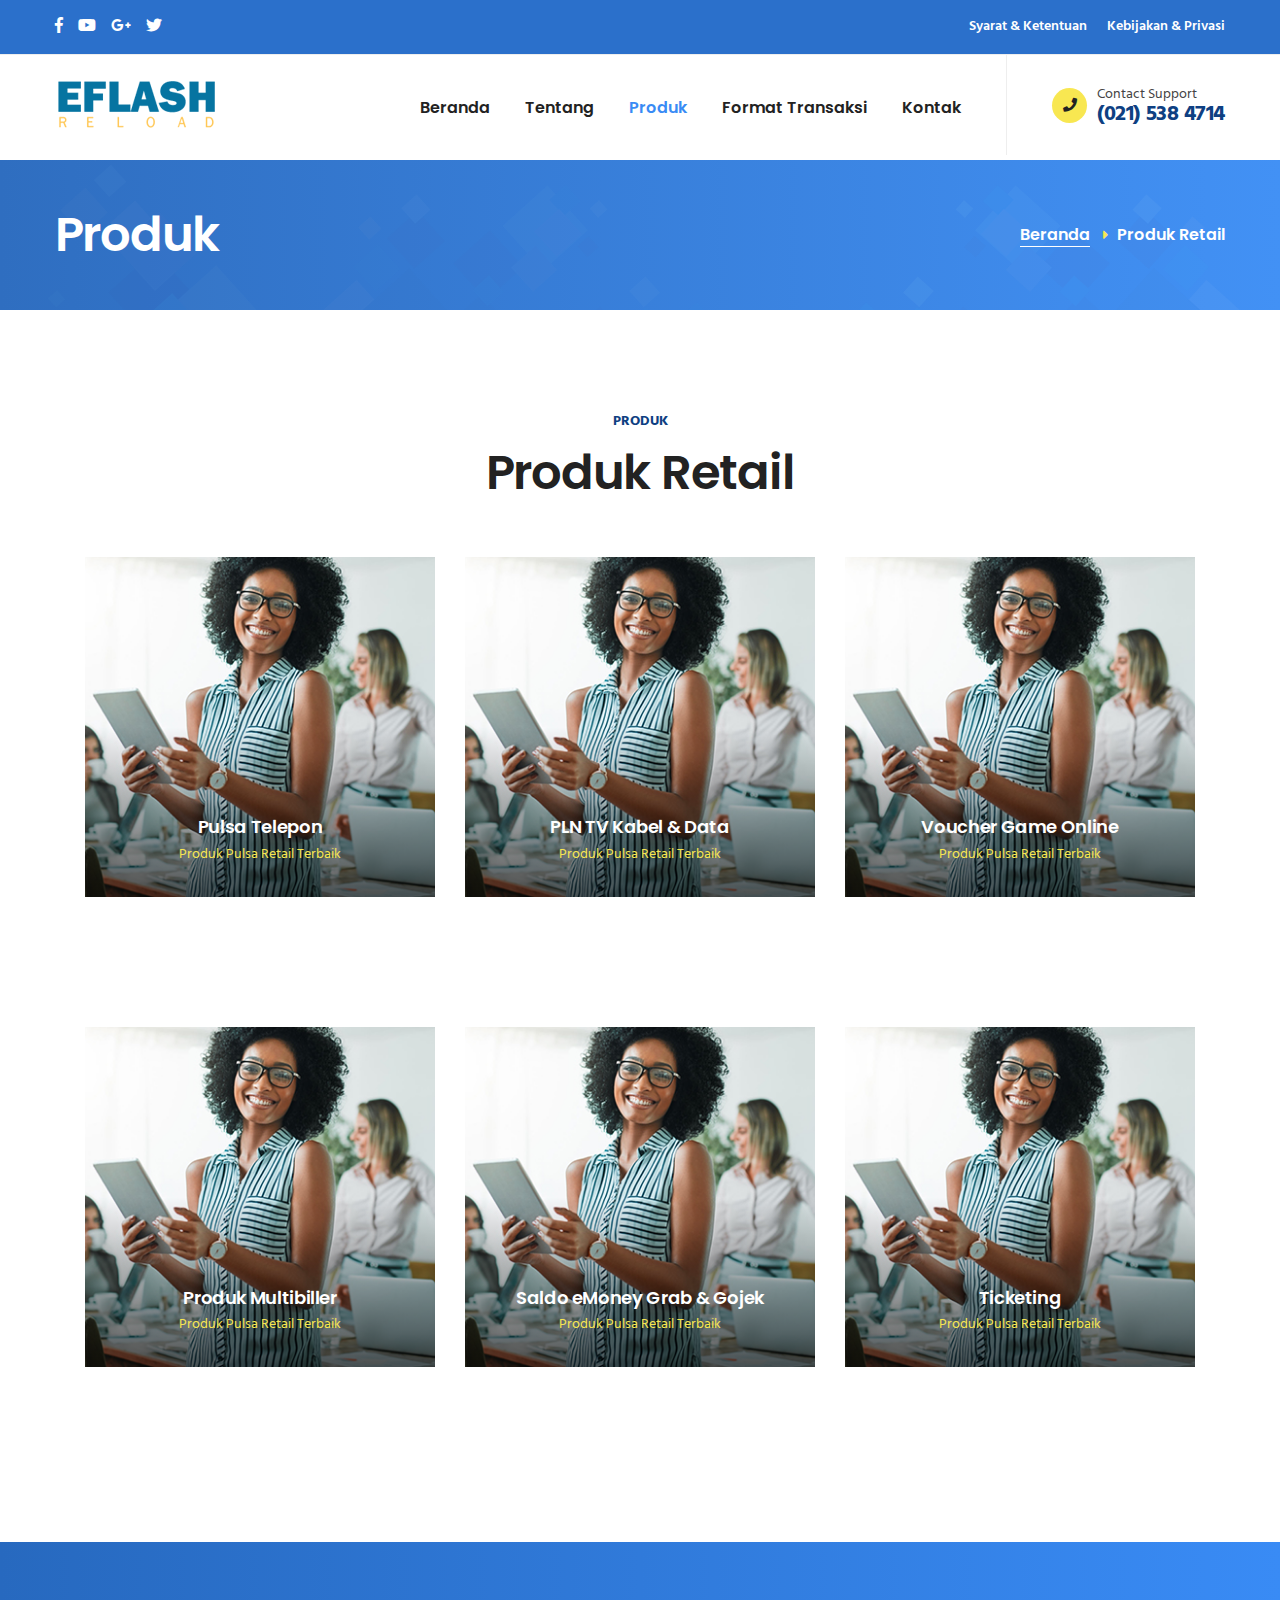
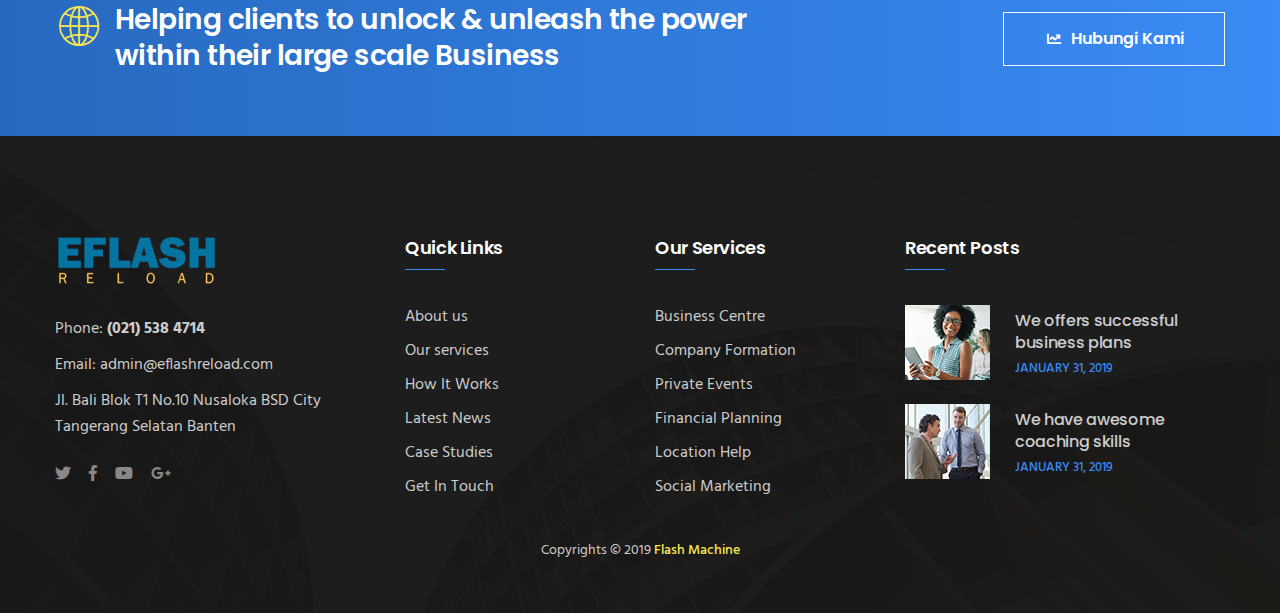
<file: retail.html>
<!DOCTYPE html>
<html lang="en">

<!-- Mirrored from t.commonsupport.com/primor/about.html by HTTrack Website Copier/3.x [XR&CO'2014], Mon, 11 Feb 2019 02:18:16 GMT -->
<head>
<meta charset="utf-8">
<title>Primor - Business Consulting HTML Template | About Us</title>
<!-- Stylesheets -->
<link href="css/bootstrap.css" rel="stylesheet">
<link href="css/style.css" rel="stylesheet">
<link href="css/responsive.css" rel="stylesheet">

<link rel="shortcut icon" href="images/favicon.png" type="image/x-icon">
<link rel="icon" href="images/favicon.png" type="image/x-icon">

<!-- Responsive -->
<meta http-equiv="X-UA-Compatible" content="IE=edge">
<meta name="viewport" content="width=device-width, initial-scale=1.0, maximum-scale=1.0, user-scalable=0">
<!--[if lt IE 9]><script src="https://cdnjs.cloudflare.com/ajax/libs/html5shiv/3.7.3/html5shiv.js"></script><![endif]-->
<!--[if lt IE 9]><script src="js/respond.js"></script><![endif]-->
</head>

<body>

<div class="page-wrapper">
    <!-- Preloader -->
    <div class="preloader"></div>

    <!-- Main Header -->
    <header class="main-header header-style-three">
        <!--Header Top-->
        <div class="header-top">
            <div class="auto-container clearfix">
                <div class="top-left">
                    <ul class="social-icon-one">
                        <li><a href="#"><i class="fab fa-facebook-f"></i></a></li>
                        <li><a href="#"><i class="fab fa-youtube"></i></a></li>
                        <li><a href="#"><i class="fab fa-google-plus-g"></i></a></li>
                        <li><a href="#"><i class="fab fa-twitter"></i></a></li>
                    </ul>
                </div>

                <div class="top-right clearfix">
                    <div class="text"><a href="sarat.html">Syarat & Ketentuan</a><a href="privasi.html">Kebijakan & Privasi</a></div>
                    <!--Search Box-->
                </div>
            </div>
        </div>
        <!-- End Header Top -->

        <!-- Header Upper -->
        <div class="header-upper">
            <div class="inner-container">
                <div class="auto-container clearfix">
                    <div class="logo-outer">
                        <div class="logo"><a href="index.html"><img src="images/images/logo.png" alt="" title=""></a></div>
                    </div>

                    <div class="nav-outer clearfix">
                        <!-- Main Menu -->
                        <nav class="main-menu navbar-expand-md navbar-light">
                            <div class="navbar-header">
                                <!-- Togg le Button -->      
                                <button class="navbar-toggler" type="button" data-toggle="collapse" data-target="#navbarSupportedContent" aria-controls="navbarSupportedContent" aria-expanded="false" aria-label="Toggle navigation">
                                    <span class="icon flaticon-menu-button"></span>
                                </button>
                            </div>
                            
                            <div class="collapse navbar-collapse clearfix" id="navbarSupportedContent">
                                <ul class="navigation clearfix">
                                    <li><a href="index.html">Beranda</a></li>
                                    <li><a href="tentang.html">Tentang</a></li>
                                    <li class="dropdown current"><a href="#">Produk</a>
                                        <ul>
                                            <li><a href="retail.html">Produk Retail</a></li>
                                            <li><a href="h2h.html">Produk H2H</a></li>
                                        </ul>
                                    </li>
                                    <li><a href="format.html">Format Transaksi</a></li>
                                    <li><a href="kontak.html">Kontak</a></li>
                                </ul>
                            </div>
                        </nav>
                        <!-- Main Menu End-->

                        <!-- Main Menu End-->
                        <div class="outer-box clearfix">

                            <!-- Help Box -->
                            <div class="help-box">
                                <div class="inner">
                                    <i class="icon fa fa-phone"></i>
                                    <span>Contact Support</span>
                                    <h4>(021) 538 4714</h4>
                                </div>
                            </div>
                        </div>
                    </div>
                </div>
            </div>
        </div>
        <!--End Header Upper-->

        <!-- Sticky Header  -->
        <div class="sticky-header">
            <div class="auto-container clearfix">
                <!--Logo-->
                <div class="logo pull-left">
                    <a href="index.html" title=""><img src="images/images/logo.png" alt="" title=""></a>
                </div>
                <!--Right Col-->
                <div class="pull-right">
                    <!-- Main Menu -->
                    <nav class="main-menu">
                        <div class="navbar-collapse show collapse clearfix">
                            <ul class="navigation clearfix">
                                <li><a href="index.html">Beranda</a></li>
                                <li><a href="tentang.html">Tentang</a></li>
                                <li class="dropdown current"><a href="#">Produk</a>
                                    <ul>
                                        <li><a href="retail.html">Produk Retail</a></li>
                                        <li><a href="h2h.html">Produk H2H</a></li>
                                    </ul>
                                </li>
                                <li><a href="format.html">Format Transaksi</a></li>
                                <li><a href="kontak.html">Kontak</a></li>
                            </ul> 
                        </div>
                    </nav><!-- Main Menu End-->
                </div>
            </div>
        </div><!-- End Sticky Menu -->
    </header>
    <!-- End Main Header -->

    <!--Page Title-->
    <section class="page-title" style="background-image:url(images/background/8.jpg);">
        <div class="auto-container">
            <div class="inner-container clearfix">
                <h1>Produk</h1>
                <ul class="bread-crumb clearfix">
                    <li><a href="index.html">Beranda</a></li>
                    <li>Produk Retail</li>
                </ul>
            </div>
        </div>
    </section>
    <!--End Page Title-->

    <!-- Services Section Two -->
    <section class="offers-section">
            <div class="sec-title text-center">
                <span class="title">Produk</span>
                <h2>Produk Retail</h2>
            </div>
        <div class="container">
            <div class="row">
                <div class="col-md-4">
                    <div class="project-block">
                        <div class="inner-box">
                            <div class="image-box">
                                <figure class="image"><img src="images/resource/project-2.jpg" alt=""></figure>
                                <div class="caption-box">
                                    <h4>Pulsa Telepon</h4>
                                    <span class="title">Produk Pulsa Retail Terbaik</span>
                                </div>
                                <div class="overlay-box">
                                    <div class="inner">
                                        <h4><a href="portfolio-detail.html">Pulsa Telepon</a></h4>
                                        <div class="text">Acepteur sintas hate sed ipsums nondui proident sunlt culp</div>
                                        <div class="link-box"><a href="pulsatelepon.html">Detail <i class="fa fa-caret-right"></i></a></div>
                                    </div>
                                </div>
                            </div>
                        </div>
                    </div>
                </div>
                <div class="col-md-4">
                    <div class="project-block">
                        <div class="inner-box">
                            <div class="image-box">
                                <figure class="image"><img src="images/resource/project-2.jpg" alt=""></figure>
                                <div class="caption-box">
                                    <h4>PLN TV Kabel & Data</h4>
                                    <span class="title">Produk Pulsa Retail Terbaik</span>
                                </div>
                                <div class="overlay-box">
                                    <div class="inner">
                                        <h4><a href="portfolio-detail.html">PLN TV Kabel & Data</a></h4>
                                        <div class="text">Acepteur sintas hate sed ipsums nondui proident sunlt culp</div>
                                        <div class="link-box"><a href="pulsatelepon.html">Detail <i class="fa fa-caret-right"></i></a></div>
                                    </div>
                                </div>
                            </div>
                        </div>
                    </div>
                </div>
                <div class="col-md-4">
                    <div class="project-block">
                        <div class="inner-box">
                            <div class="image-box">
                                <figure class="image"><img src="images/resource/project-2.jpg" alt=""></figure>
                                <div class="caption-box">
                                    <h4>Voucher Game Online</h4>
                                    <span class="title">Produk Pulsa Retail Terbaik</span>
                                </div>
                                <div class="overlay-box">
                                    <div class="inner">
                                        <h4><a href="portfolio-detail.html">Voucher Game Online</a></h4>
                                        <div class="text">Acepteur sintas hate sed ipsums nondui proident sunlt culp</div>
                                        <div class="link-box"><a href="pulsatelepon.html">Detail <i class="fa fa-caret-right"></i></a></div>
                                    </div>
                                </div>
                            </div>
                        </div>
                    </div>
                </div>
                <div class="col-md-4">
                    <div class="project-block">
                        <div class="inner-box">
                            <div class="image-box">
                                <figure class="image"><img src="images/resource/project-2.jpg" alt=""></figure>
                                <div class="caption-box">
                                    <h4>Produk Multibiller</h4>
                                    <span class="title">Produk Pulsa Retail Terbaik</span>
                                </div>
                                <div class="overlay-box">
                                    <div class="inner">
                                        <h4><a href="portfolio-detail.html">Produk Multibiller</a></h4>
                                        <div class="text">Acepteur sintas hate sed ipsums nondui proident sunlt culp</div>
                                        <div class="link-box"><a href="pulsatelepon.html">Detail <i class="fa fa-caret-right"></i></a></div>
                                    </div>
                                </div>
                            </div>
                        </div>
                    </div>
                </div>
                <div class="col-md-4">
                    <div class="project-block">
                        <div class="inner-box">
                            <div class="image-box">
                                <figure class="image"><img src="images/resource/project-2.jpg" alt=""></figure>
                                <div class="caption-box">
                                    <h4>Saldo eMoney Grab & Gojek</h4>
                                    <span class="title">Produk Pulsa Retail Terbaik</span>
                                </div>
                                <div class="overlay-box">
                                    <div class="inner">
                                        <h4><a href="portfolio-detail.html">Pulsa Telepon</a></h4>
                                        <div class="text">Acepteur sintas hate sed ipsums nondui proident sunlt culp</div>
                                        <div class="link-box"><a href="pulsatelepon.html">Detail <i class="fa fa-caret-right"></i></a></div>
                                    </div>
                                </div>
                            </div>
                        </div>
                    </div>
                </div>
                <div class="col-md-4">
                    <div class="project-block">
                        <div class="inner-box">
                            <div class="image-box">
                                <figure class="image"><img src="images/resource/project-2.jpg" alt=""></figure>
                                <div class="caption-box">
                                    <h4>Ticketing</h4>
                                    <span class="title">Produk Pulsa Retail Terbaik</span>
                                </div>
                                <div class="overlay-box">
                                    <div class="inner">
                                        <h4><a href="portfolio-detail.html">Ticketing</a></h4>
                                        <div class="text">Acepteur sintas hate sed ipsums nondui proident sunlt culp</div>
                                        <div class="link-box"><a href="pulsatelepon.html">Detail <i class="fa fa-caret-right"></i></a></div>
                                    </div>
                                </div>
                            </div>
                        </div>
                    </div>
                </div>
            </div>
            
        </div>
        
    </section>
    <!--End Services Section Two -->

    <!--End Testimonial Section Two-->

     <!--Clients Section-->
     <section class="call-to-action-two">
            <div class="icon-layer wow zoomIn" data-wow-delay="400ms"></div>
            <div class="auto-container clearfix">
                <div class="title-column">
                    <div class="inner">
                        <span class="icon pe-7s-global"></span>
                        <h3>Helping clients to unlock & unleash the power within their large scale Business</h3>
                    </div>
                </div>
                <div class="btn-column">
                    <div class="btn-box">
                        <a href="contact.html" class="theme-btn"><i class="fa fa-chart-line"></i>Hubungi Kami</a>
                    </div>
                </div>
            </div>
        </section>
        <!--End Call To Action -->
    
        <!-- Main Footer -->
        <footer class="main-footer style-two" style="background-image: url(images/background/7.jpg);">
            <div class="auto-container">
                <!--Widgets Section-->
                <div class="widgets-section">
                    <div class="row">
                        <!--Big Column-->
                        <div class="big-column col-xl-6 col-lg-12 col-md-12 col-sm-12">
                            <div class="row">
                                <!--Footer Column-->
                                <div class="footer-column col-xl-7 col-lg-6 col-md-6 col-sm-12">
                                    <div class="footer-widget about-widget">
                                        <div class="footer-logo">
                                            <figure class="image"><a href="index.html"><img src="images/images/logo.png" alt=""></a></figure>
                                        </div>
                                        <div class="widget-content">
                                            <ul class="contact-info">
                                                <li>Phone: <strong>(021) 538 4714</strong></li>
                                                <li>Email: <a href="#">admin@eflashreload.com</a></li>
                                                <li>Jl. Bali Blok T1 No.10 Nusaloka BSD City<br> Tangerang Selatan Banten</li>
                                            </ul>
    
                                            <ul class="social-links">
                                                <li><a href="#"><i class="fab fa-twitter"></i></a></li>
                                                <li><a href="#"><i class="fab fa-facebook-f"></i></a></li>
                                                <li><a href="#"><i class="fab fa-youtube"></i></a></li>
                                                <li><a href="#"><i class="fab fa-google-plus-g"></i></a></li>
                                            </ul>
                                        </div>
                                    </div>
                                </div>       
    
                                <!--Footer Column-->
                                <div class="footer-column col-xl-5 col-lg-6 col-md-6 col-sm-12">
                                    <div class="footer-widget links-widget">
                                        <h2 class="widget-title">Quick Links</h2>
                                        <div class="widget-content">
                                            <ul class="list clearfix">
                                                <li><a href="#">About us</a></li>
                                                <li><a href="#">Our services</a></li>
                                                <li><a href="#">How It Works</a></li>
                                                <li><a href="#">Latest News</a></li>
                                                <li><a href="#">Case Studies</a></li>
                                                <li><a href="#">Get In Touch</a></li>
                                            </ul>
                                        </div>
                                    </div>
                                </div>  
                            </div>
                        </div>
    
                        <!--Big Column-->
                        <div class="big-column col-xl-6 col-lg-12 col-md-12 col-sm-12">
                            <div class="row clearfix">
                                <!--Footer Column-->
                                <div class="footer-column col-xl-5 col-lg-6 col-md-6 col-sm-12">
                                    <div class="footer-widget links-widget">
                                        <h2 class="widget-title">Our Services</h2>
                                        <div class="widget-content">
                                            <ul class="list clearfix">
                                                <li><a href="#">Business Centre</a></li>
                                                <li><a href="#">Company Formation</a></li>
                                                <li><a href="#">Private Events</a></li>
                                                <li><a href="#">Financial Planning</a></li>
                                                <li><a href="#">Location Help</a></li>
                                                <li><a href="#">Social Marketing</a></li>
                                            </ul>
                                        </div>
                                    </div>
                                </div>
    
                                <div class="footer-column col-xl-7 col-lg-6 col-md-6 col-sm-12">
                                    <!--Footer Column-->
                                    <div class="footer-widget popular-posts">
                                        <h2 class="widget-title">Recent Posts</h2>
                                         <!--Footer Column-->
                                        <div class="widget-content">
                                            <div class="post">
                                                <div class="thumb"><a href="blog-single.html"><img src="images/resource/post-thumb-1.jpg" alt=""></a></div>
                                                <h4><a href="blog-single.html">We offers successful business plans</a></h4>
                                                <span class="date">january 31, 2019</span>
                                            </div>
    
                                            <div class="post">
                                                <div class="thumb"><a href="blog-single.html"><img src="images/resource/post-thumb-2.jpg" alt=""></a></div>
                                                <h4><a href="blog-single.html">We have awesome coaching skills</a></h4>
                                                <span class="date">january 31, 2019</span>
                                            </div>
                                        </div>
                                    </div>
                                </div>
                            </div>
                        </div>
                    </div>
                </div>
            </div>
    
            <!--Footer Bottom-->
            <div class="footer-bottom">
                <div class="auto-container">
                    <div class="copyright-text">Copyrights © 2019 <a href="#">Flash Machine</div>
                </div>
            </div>
        </footer>
        <!-- End Main Footer -->
    <!-- End Main Footer -->
</div>  
<!--End pagewrapper-->

<!--Scroll to top-->
<div class="scroll-to-top scroll-to-target" data-target="html"><span class="fa fa-angle-up"></span></div>

<!--Scroll to top-->
<script src="js/jquery.js"></script>
<script src="js/popper.min.js"></script>
<script src="js/jquery-ui.js"></script>
<script src="js/bootstrap.min.js"></script>
<script src="js/jquery.fancybox.js"></script>
<script src="js/owl.js"></script>
<script src="js/wow.js"></script>
<script src="js/appear.js"></script>
<script src="js/script.js"></script>
</body>

<!-- Mirrored from t.commonsupport.com/primor/about.html by HTTrack Website Copier/3.x [XR&CO'2014], Mon, 11 Feb 2019 02:18:48 GMT -->
</html>
</file>
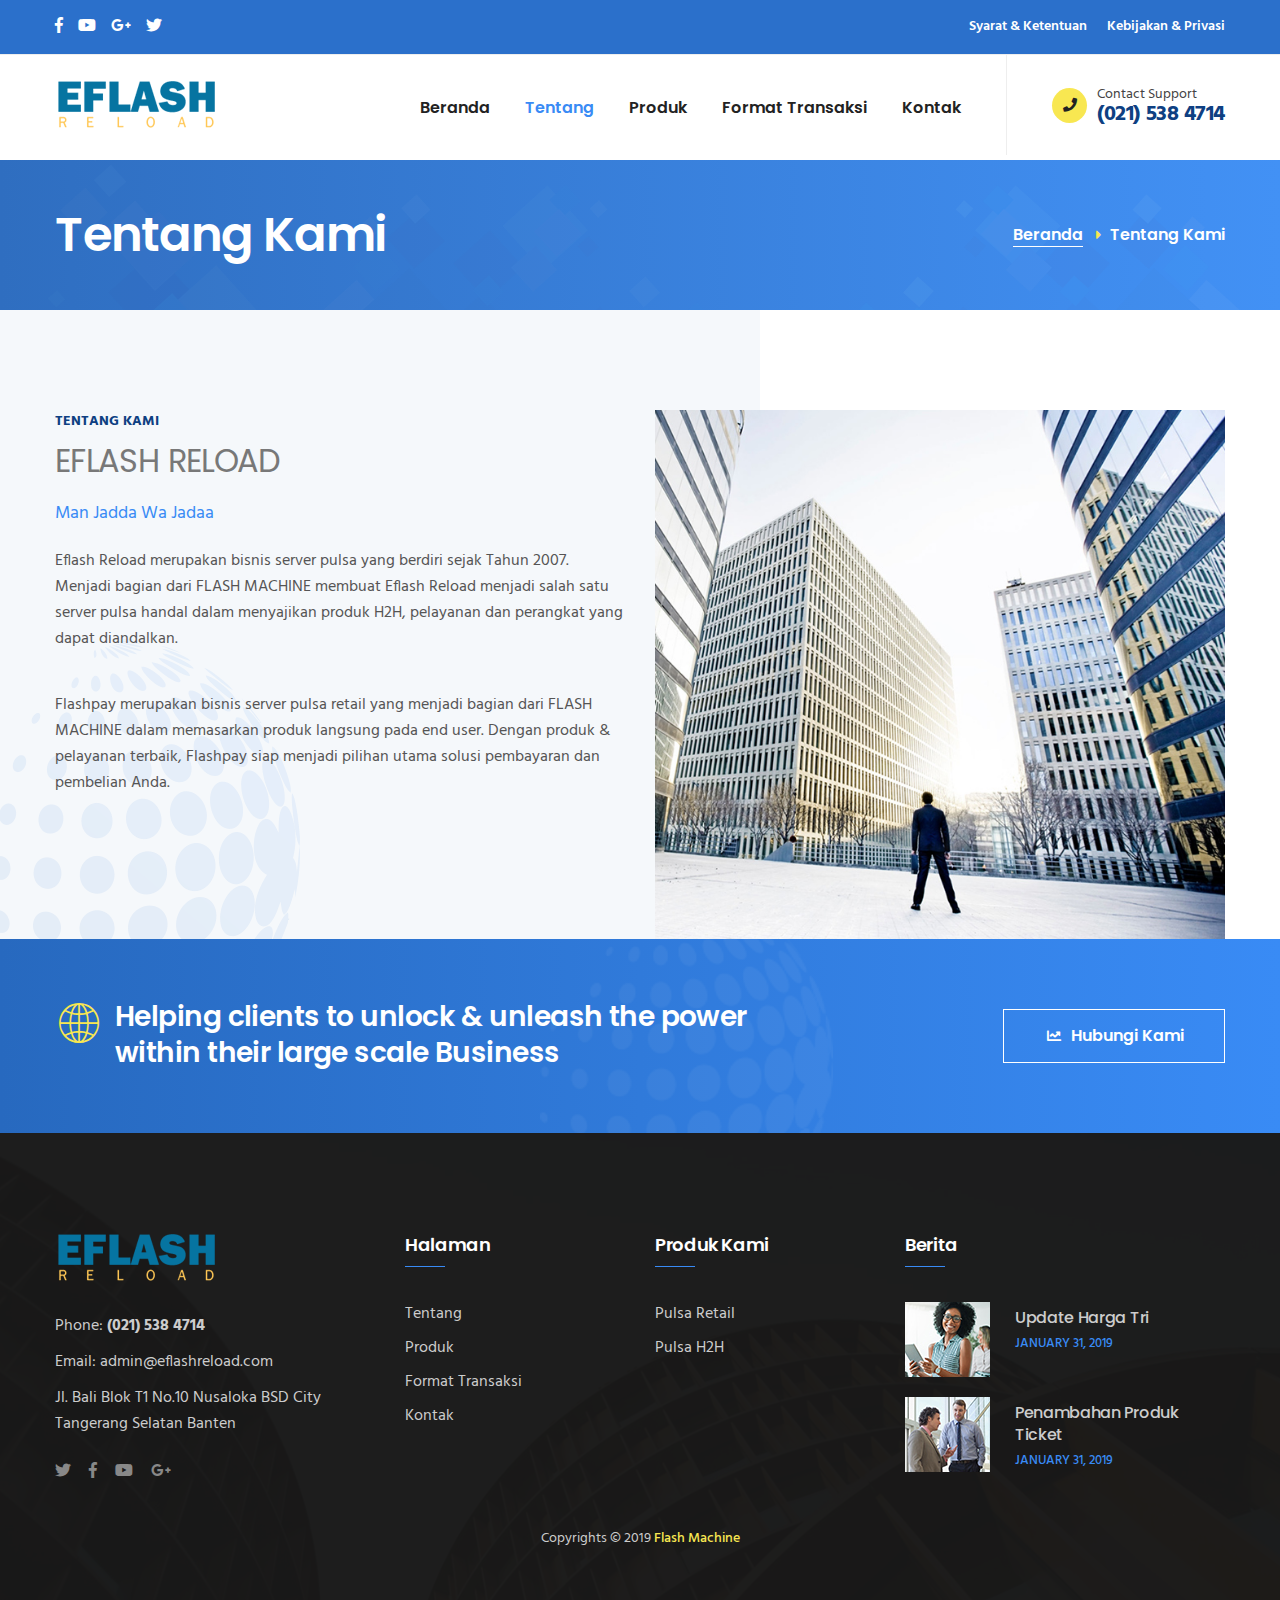
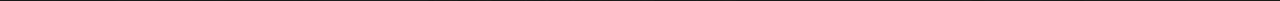
<file: tentang.html>
<!DOCTYPE html>
<html lang="en">

<!-- Mirrored from t.commonsupport.com/primor/about.html by HTTrack Website Copier/3.x [XR&CO'2014], Mon, 11 Feb 2019 02:18:16 GMT -->
<head>
<meta charset="utf-8">
<title>Primor - Business Consulting HTML Template | About Us</title>
<!-- Stylesheets -->
<link href="css/bootstrap.css" rel="stylesheet">
<link href="css/style.css" rel="stylesheet">
<link href="css/responsive.css" rel="stylesheet">

<link rel="shortcut icon" href="images/favicon.png" type="image/x-icon">
<link rel="icon" href="images/favicon.png" type="image/x-icon">

<!-- Responsive -->
<meta http-equiv="X-UA-Compatible" content="IE=edge">
<meta name="viewport" content="width=device-width, initial-scale=1.0, maximum-scale=1.0, user-scalable=0">
<!--[if lt IE 9]><script src="https://cdnjs.cloudflare.com/ajax/libs/html5shiv/3.7.3/html5shiv.js"></script><![endif]-->
<!--[if lt IE 9]><script src="js/respond.js"></script><![endif]-->
</head>

<body>

<div class="page-wrapper">
    <!-- Preloader -->
    <div class="preloader"></div>

    <!-- Main Header -->
    <header class="main-header header-style-three">
        <!--Header Top-->
        <div class="header-top">
            <div class="auto-container clearfix">
                <div class="top-left">
                    <ul class="social-icon-one">
                        <li><a href="#"><i class="fab fa-facebook-f"></i></a></li>
                        <li><a href="#"><i class="fab fa-youtube"></i></a></li>
                        <li><a href="#"><i class="fab fa-google-plus-g"></i></a></li>
                        <li><a href="#"><i class="fab fa-twitter"></i></a></li>
                    </ul>
                </div>

                <div class="top-right clearfix">
                    <div class="text"><a href="sarat.html">Syarat & Ketentuan</a><a href="privasi.html">Kebijakan & Privasi</a></div>
                    <!--Search Box-->
                </div>
            </div>
        </div>
        <!-- End Header Top -->

        <!-- Header Upper -->
        <div class="header-upper">
            <div class="inner-container">
                <div class="auto-container clearfix">
                    <div class="logo-outer">
                        <div class="logo"><a href="index.html"><img src="images/images/logo.png" alt="" title=""></a></div>
                    </div>

                    <div class="nav-outer clearfix">
                        <!-- Main Menu -->
                        <nav class="main-menu navbar-expand-md navbar-light">
                            <div class="navbar-header">
                                <!-- Togg le Button -->      
                                <button class="navbar-toggler" type="button" data-toggle="collapse" data-target="#navbarSupportedContent" aria-controls="navbarSupportedContent" aria-expanded="false" aria-label="Toggle navigation">
                                    <span class="icon flaticon-menu-button"></span>
                                </button>
                            </div>
                            
                            <div class="collapse navbar-collapse clearfix" id="navbarSupportedContent">
                                <ul class="navigation clearfix">
                                    <li><a href="index.html">Beranda</a></li>
                                    <li class="current"><a href="tentang.html">Tentang</a></li>
                                    <li class="dropdown"><a href="#">Produk</a>
                                        <ul>
                                            <li><a href="retail.html">Produk Retail</a></li>
                                            <li><a href="h2h.html">Produk H2H</a></li>
                                        </ul>
                                    </li>
                                    <li><a href="format.html">Format Transaksi</a></li>
                                    <li><a href="produk.html">Kontak</a></li>
                                </ul>
                            </div>
                        </nav>
                        <!-- Main Menu End-->

                        <!-- Main Menu End-->
                        <div class="outer-box clearfix">

                            <!-- Help Box -->
                            <div class="help-box">
                                <div class="inner">
                                    <i class="icon fa fa-phone"></i>
                                    <span>Contact Support</span>
                                    <h4>(021) 538 4714</h4>
                                </div>
                            </div>
                        </div>
                    </div>
                </div>
            </div>
        </div>
        <!--End Header Upper-->

        <!-- Sticky Header  -->
        <div class="sticky-header">
            <div class="auto-container clearfix">
                <!--Logo-->
                <div class="logo pull-left">
                    <a href="index.html" title=""><img src="images/images/logo.png" alt="" title=""></a>
                </div>
                <!--Right Col-->
                <div class="pull-right">
                    <!-- Main Menu -->
                    <nav class="main-menu">
                        <div class="navbar-collapse show collapse clearfix">
                            <ul class="navigation clearfix">
                                <li><a href="index.html">Beranda</a></li>
                                <li class="current"><a href="tentang.html">Tentang</a></li>
                                <li class="dropdown"><a href="#">Produk</a>
                                    <ul>
                                        <li><a href="retail.html">Produk Retail</a></li>
                                        <li><a href="h2h.html">Produk H2H</a></li>
                                    </ul>
                                </li>
                                <li><a href="format.html">Format Transaksi</a></li>
                                <li><a href="kontak.html">Kontak</a></li>
                            </ul> 
                        </div>
                    </nav><!-- Main Menu End-->
                </div>
            </div>
        </div><!-- End Sticky Menu -->
    </header>
    <!-- End Main Header -->

    <!--Page Title-->
    <section class="page-title" style="background-image:url(images/background/8.jpg);">
        <div class="auto-container">
            <div class="inner-container clearfix">
                <h1>Tentang Kami</h1>
                <ul class="bread-crumb clearfix">
                    <li><a href="index.html">Beranda</a></li>
                    <li>Tentang Kami</li>
                </ul>
            </div>
        </div>
    </section>
    <!--End Page Title-->

    <!-- Services Section Two -->
    <section class="about-section">
            <div class="auto-container">
                <div class="icon-layer wow slideInLeft" data-wow-delay="400ms"></div>
                <div class="row">
                    <!-- Content Column -->
                    <div class="content-column col-lg-6 col-md-12 col-sm-12">
                        <div class="inner-column">
                            <div class="sec-title-two">
                                <span class="title">Tentang Kami</span>
                                <h2>EFLASH RELOAD</h2>
                            </div>
                            <div class="message">Man Jadda Wa Jadaa</div>
                            <div class="text">Eflash Reload merupakan bisnis server pulsa yang berdiri sejak Tahun 2007. Menjadi bagian dari FLASH MACHINE membuat Eflash Reload menjadi salah satu server pulsa handal dalam menyajikan produk H2H, pelayanan dan perangkat yang dapat diandalkan.</div>
                            <div class="text">Flashpay merupakan bisnis server pulsa retail yang menjadi bagian dari FLASH MACHINE dalam memasarkan produk langsung pada end user. Dengan produk & pelayanan terbaik, Flashpay siap menjadi pilihan utama solusi pembayaran dan pembelian Anda.</div>
                            
                        </div>
                    </div>
    
                    <!-- image column -->
                    <div class="image-column col-lg-6 col-md-12 col-sm-12">
                        <div class="inner-column">
                            <div class="image-box wow fadeInRight">
                                <figure class="image"><img src="images/resource/image-1.jpg" alt=""></figure>
                                
                            </div>
                        </div>
                    </div>
                </div>
            </div>
        </section>
        <!--End About Section -->
    
        <!-- Features Section Two -->
       
    <!--End About Section -->

    <!--End Fun Facts Section -->

   
    <!--End Testimonial Section Two-->

     <!--Clients Section-->
     <section class="call-to-action-two">
            <div class="icon-layer wow zoomIn" data-wow-delay="400ms"></div>
            <div class="auto-container clearfix">
                <div class="title-column">
                    <div class="inner">
                        <span class="icon pe-7s-global"></span>
                        <h3>Helping clients to unlock & unleash the power within their large scale Business</h3>
                    </div>
                </div>
                <div class="btn-column">
                    <div class="btn-box">
                        <a href="contact.html" class="theme-btn"><i class="fa fa-chart-line"></i>Hubungi Kami</a>
                    </div>
                </div>
            </div>
        </section>
        <!--End Call To Action -->
    
        <!-- Main Footer -->
        <footer class="main-footer style-two" style="background-image: url(images/background/7.jpg);">
        <div class="auto-container">
            <!--Widgets Section-->
            <div class="widgets-section">
                <div class="row">
                    <!--Big Column-->
                    <div class="big-column col-xl-6 col-lg-12 col-md-12 col-sm-12">
                        <div class="row">
                            <!--Footer Column-->
                            <div class="footer-column col-xl-7 col-lg-6 col-md-6 col-sm-12">
                                <div class="footer-widget about-widget">
                                    <div class="footer-logo">
                                        <figure class="image"><a href="index.html"><img src="images/images/logo.png" alt=""></a></figure>
                                    </div>
                                    <div class="widget-content">
                                        <ul class="contact-info">
                                            <li>Phone: <strong>(021) 538 4714</strong></li>
                                            <li>Email: <a href="#">admin@eflashreload.com</a></li>
                                            <li>Jl. Bali Blok T1 No.10 Nusaloka BSD City<br> Tangerang Selatan Banten</li>
                                        </ul>

                                        <ul class="social-links">
                                            <li><a href="#"><i class="fab fa-twitter"></i></a></li>
                                            <li><a href="#"><i class="fab fa-facebook-f"></i></a></li>
                                            <li><a href="#"><i class="fab fa-youtube"></i></a></li>
                                            <li><a href="#"><i class="fab fa-google-plus-g"></i></a></li>
                                        </ul>
                                    </div>
                                </div>
                            </div>       

                            <!--Footer Column-->
                            <div class="footer-column col-xl-5 col-lg-6 col-md-6 col-sm-12">
                                <div class="footer-widget links-widget">
                                    <h2 class="widget-title">Halaman</h2>
                                    <div class="widget-content">
                                        <ul class="list clearfix">
                                            <li><a href="#">Tentang</a></li>
                                            <li><a href="#">Produk</a></li>
                                            <li><a href="#">Format Transaksi</a></li>
                                            <li><a href="#">Kontak</a></li>
                                        </ul>
                                    </div>
                                </div>
                            </div>  
                        </div>
                    </div>

                    <!--Big Column-->
                    <div class="big-column col-xl-6 col-lg-12 col-md-12 col-sm-12">
                        <div class="row clearfix">
                            <!--Footer Column-->
                            <div class="footer-column col-xl-5 col-lg-6 col-md-6 col-sm-12">
                                <div class="footer-widget links-widget">
                                    <h2 class="widget-title">Produk Kami</h2>
                                    <div class="widget-content">
                                        <ul class="list clearfix">
                                            <li><a href="#">Pulsa Retail</a></li>
                                            <li><a href="#">Pulsa H2H</a></li>
                                        </ul>
                                    </div>
                                </div>
                            </div>

                            <div class="footer-column col-xl-7 col-lg-6 col-md-6 col-sm-12">
                                <!--Footer Column-->
                                <div class="footer-widget popular-posts">
                                    <h2 class="widget-title">Berita</h2>
                                     <!--Footer Column-->
                                    <div class="widget-content">
                                        <div class="post">
                                            <div class="thumb"><a href="blog-single.html"><img src="images/resource/post-thumb-1.jpg" alt=""></a></div>
                                            <h4><a href="blog-single.html">Update Harga Tri</a></h4>
                                            <span class="date">january 31, 2019</span>
                                        </div>

                                        <div class="post">
                                            <div class="thumb"><a href="blog-single.html"><img src="images/resource/post-thumb-2.jpg" alt=""></a></div>
                                            <h4><a href="blog-single.html">Penambahan Produk Ticket</a></h4>
                                            <span class="date">january 31, 2019</span>
                                        </div>
                                    </div>
                                </div>
                            </div>
                        </div>
                    </div>
                </div>
            </div>
        </div>

        <!--Footer Bottom-->
        <div class="footer-bottom">
            <div class="auto-container">
                <div class="copyright-text">Copyrights © 2019 <a href="#">Flash Machine</div>
            </div>
        </div>
    </footer>
        <!-- End Main Footer -->
    <!-- End Main Footer -->
</div>  
<!--End pagewrapper-->

<!--Scroll to top-->
<div class="scroll-to-top scroll-to-target" data-target="html"><span class="fa fa-angle-up"></span></div>

<!--Scroll to top-->
<script src="js/jquery.js"></script>
<script src="js/popper.min.js"></script>
<script src="js/jquery-ui.js"></script>
<script src="js/bootstrap.min.js"></script>
<script src="js/jquery.fancybox.js"></script>
<script src="js/owl.js"></script>
<script src="js/wow.js"></script>
<script src="js/appear.js"></script>
<script src="js/script.js"></script>
</body>

<!-- Mirrored from t.commonsupport.com/primor/about.html by HTTrack Website Copier/3.x [XR&CO'2014], Mon, 11 Feb 2019 02:18:48 GMT -->
</html>
</file>
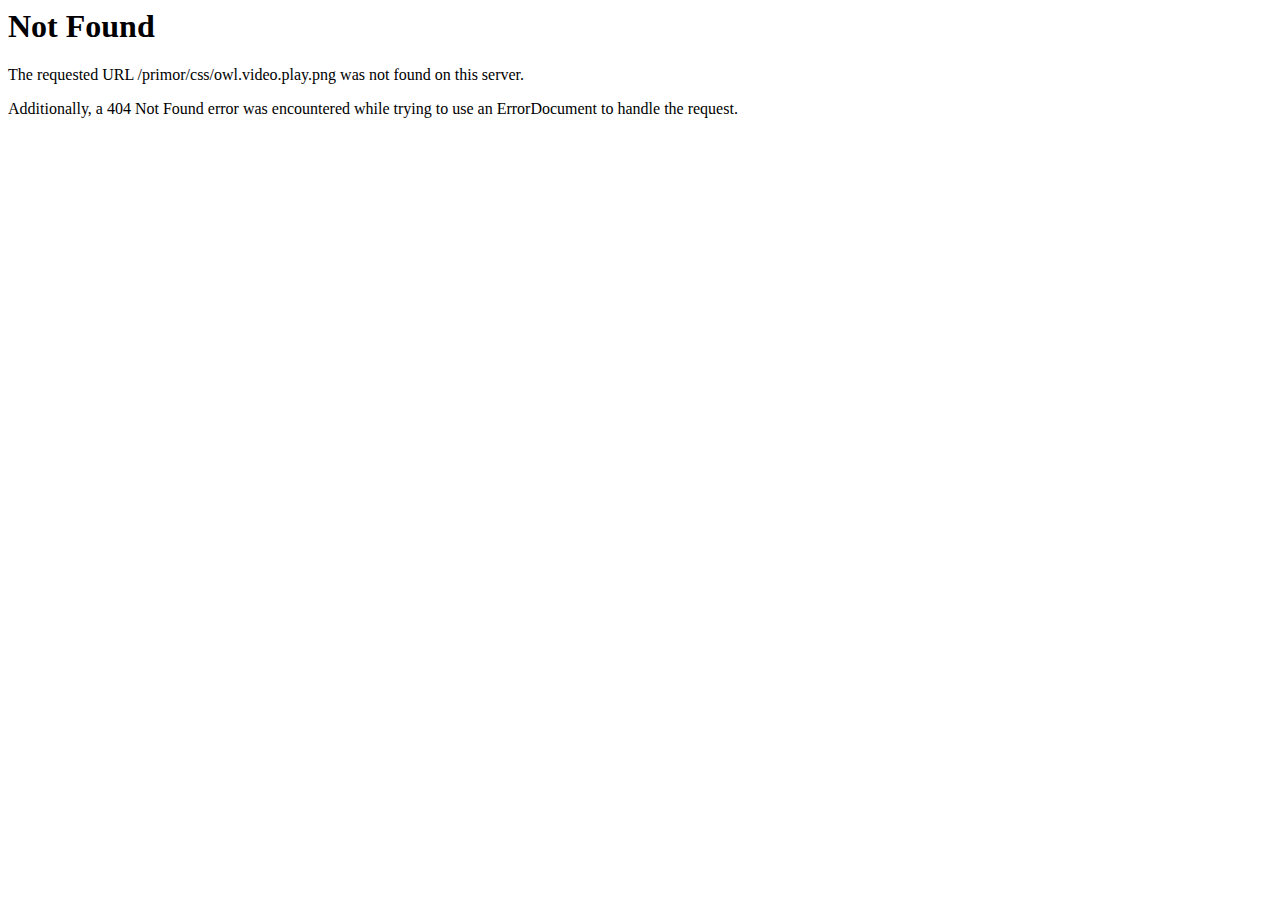
<file: css/owl.video.play.html>
<!DOCTYPE HTML PUBLIC "-//IETF//DTD HTML 2.0//EN">
<html><head>
<title>404 Not Found</title>
</head><body>
<h1>Not Found</h1>
<p>The requested URL /primor/css/owl.video.play.png was not found on this server.</p>
<p>Additionally, a 404 Not Found
error was encountered while trying to use an ErrorDocument to handle the request.</p>
</body></html>
</file>
<file: css/responsive.css>
/* Primor - Business Consulting HTML Template  */

@media only screen and (max-width: 1600px){
	.about-and-fun-facts{
		padding: 100px 0;
	}

	.about-and-fun-facts .fact-counters,
	.about-and-fun-facts .about-us{
		margin: 0 auto;
		float: none;
	}

	.about-and-fun-facts .fact-counters .inner-column{
		margin-top: 30px;
	}

	.about-and-fun-facts:after{
		display: none;
	}

	.testimonial-section .testimonials-column .inner-column{
		margin-right: 0;
	}

	.testimonial-section .owl-dots{
		left: -620px;
	}

	.testimonial-section .image-column .inner-column{
		padding-left: 0;
	}

	.features-section .title-column .inner-column{
		margin-left: 0;
	}

	.fun-fact-section .counters-column .inner-column{
		margin-right: 0;
		padding-left: 0;
	}

	.mission-section .content-column .testimonial-block-two{
		position: relative;
		left: 0;
		bottom: 0;
		margin-top: 50px;
	}

}

@media only screen and (max-width: 1439px){
	.about-section .image-column .inner-column{
		padding-left: 0;
		margin-right: 0;
		padding-top: 100px;
	}

	.about-section .image-box .image{
		margin-bottom: 0;
	}

}


@media only screen and (max-width: 1139px){
	.call-to-action .form-column .inner-column{
		padding-left: 0;
	}

	.banner-section.style-five .content-box h2,
	.banner-section.style-four .content-box h2,
	.banner-section.style-three .content-box h2,
	.banner-section.style-two .banner-carousel  h2,
	.banner-carousel .content-box h2{
		font-size: 40px;
		line-height: 1.2em;
	}

	.fluid-section-one .content-column .sec-title h2,
	.call-to-action .content-column h2,
	.sec-title h2{
		font-size: 38px;
	}

	.sec-title-two h2{
		font-size: 30px;
		line-height: 1.2em;
	}

	.benifit-block h5{
		font-size: 18px; 
		line-height: 26px;
	}

	.fun-fact-section .message-box .text br,
	.main-header .nav-outer .help-box{
		display: none;
	}

	.fluid-section-one .content-column .inner-column{
		padding: 100px 45px 45px;
	}

	.sidebar-page-container .sidebar,
	.about-section-two .image-column .inner-column{
		padding-right: 0;
	}
	
	.sidebar-page-container.with-right-sidebar .sidebar,
	.sidebar-page-container .sidebar{
		padding-left:0px;
		padding-right:0px;	
	}

	.subscribe-section .title-column h3{
		font-size: 26px;
	}

	.fluid-section-one .image-column .message-box{
		right: 0;
	}

	.about-section-two .content-column .inner-column{
		margin-left: -30px;
	}
	
	.pricing-section.style-two .row{
		margin:0px 0px;	
	}
	
	.pricing-table.style-two.tagged .inner-box{
		top:0px;	
	}
}

@media only screen and (min-width: 768px){
	.main-menu .navigation > li > ul,
	.main-menu .navigation > li > ul > li > ul{
		display:block !important;
		visibility:hidden;
		opacity:0;
	}
}

@media only screen and (max-width: 1023px){

	.features-section:before,
	.fixed-header .sticky-header,
	.features-section .sec-title h2 br,
	.banner-carousel .content-box h2 br,
	.banner-carousel .content-box .text br,
	
	.team-section:before,
	.feature-block-two .inner-box:before,
	.testimonial-section-two .owl-dots,
	.services-section-two .sec-title-two .text br,
	.call-to-action-four .content-box h2 br,
	.main-header .outer-box .btn-box{
		display: none;
	}

	.banner-section.style-two .slide-item{
		background-position: left center
	}

	.header-style-four .header-upper .upper-right,
	.header-style-four .header-upper .logo-outer{
		width: 100%;
		text-align: center;
	}

	.header-style-four .info-box{
		margin-left: 0;
		width: 33.33333%;
		padding-left: 0;
	}

	.header-style-four .info-box .icon-box{
		position: relative;
		display: inline-block;
		margin-bottom: 10px;
	}


	.about-section:before,
	.banner-carousel .content-box{
		width: 100%;
	}

	.banner-carousel .content-box .text{
		max-width: 600px;
		display: inline-block;
		margin: 10px 0 20px;
	}

	.banner-carousel .content-box .inner{
		padding: 150px 50px;
		text-align: center;
		margin: 0;
	}

	.banner-carousel .link-box{
		display: inline-block;
	}

	.page-title{
		padding: 70px 0;
	}

	.page-title h1{
		font-size: 34px;
	}

	.features-section .sec-title{
		margin-bottom: 0;
	}

	.blog-single .news-block-three h2,
	.call-to-action-four .content-box h2,
	.fluid-section-one .content-column .sec-title h2{
		font-size: 30px;
		line-height: 1.2em;
	}

	.features-section:before{
		height: 270px;
		width: 100%;
	}

	.testimonial-section .testimonials-column .inner-column{
		padding-top: 0;
	}

	.features-section .features-column .inner-column{
		padding-left: 0;
	}

	.feature-block-four .inner-box{
		padding-right: 0;
	}

	.testimonial-section .testimonials-column{
		order: 0;
		margin-bottom: 50px;
		text-align: center;
	}

	.contact-page-section .contact-column{
		order: 0;
	}

	.contact-page-section .contact-column .inner-column{
		padding-left: 0;
	}


	.testimonial-block .info-box:before{
		left: 0;
		right: 0;
		margin: 0 auto;
	}

	.subscribe-section .title-column .inner-column,
	.call-to-action-two .title-column .inner{
		padding-left: 0;
		text-align: center;
	}

	.portfolio-detail .content-column .inner-column{
		padding-left: 0;
	}

	.subscribe-section .title-column .icon,
	.call-to-action-two .title-column .icon{
		position: relative;
		display: inline-block;
		margin-bottom: 10px;
	}

	.subscribe-section .title-column .icon{
		left: 0;
		margin-bottom: 20px;
	}

	.call-to-action-two .title-column,
	.call-to-action-two .btn-column{
		width: 100%;
		float: left;
		text-align: center;
		margin-top: 20px;
		max-width: 100%;
	}

	.testimonial-section .image{
		text-align: center;
	}

	.banner-carousel .owl-prev{
		left: 15px;
	}

	.banner-carousel .owl-next{
		right: 15px;
	}

	.about-section .image-column .inner-column{
		padding-top: 0;
		padding-bottom: 15px;
	}

	.subscribe-section .subscribe-form{
		max-width: 400px;
		margin: 30px auto 0;
		padding: 0;
	}

	.subscribe-form .form-group input[type="submit"], 
	.subscribe-form button{
		position: relative;
		display: block;
		width: 100%;
		margin-top: 15px;
	}

	.subscribe-form .form-group input, 
	.subscribe-form .form-group select, 
	.subscribe-form .form-group textarea{
		text-align: center;
	}

	.subscribe-form .form-group{
		padding-right: 0;
	}

	.fun-fact-section .counters-column .inner-column{
		margin-top: 70px;
	}

	.case-tab .image-column .inner-column{
		padding: 50px 30px 25px;
	}

	.case-tab .content-column .inner-column{
		padding: 25px 30px 50px;
	}

	.services-section-three .title-column .inner-column{
		padding-right: 0;
		margin-bottom: 50px;
	}

	.news-block-two .content-column .inner-column{
		padding-left: 0;
		padding-top: 30px;
	}

	.fluid-section-one .accordion-column,
	.fluid-section-one .content-column,
	.fluid-section-one .image-column{
		position: relative;
		width: 100%;
		background-image: none !important;
	}

	.fluid-section-one .image-column .image-box{
		display: block;
	}

	.mission-section .content-column .testimonial-block-two,
	.mission-section .content-column .description{
		max-width: 100%;
	}

	.mission-section .content-column .inner-column{
		padding: 50px 0 0;
	}

	.case-studies-two.style-two .tab-btns .tab-btn{
		padding: 25px 20px;
	}

	.about-section-two .outer-box{
		margin-top: 15px;
	}

	.about-section-two .content-column .inner-column{
		margin-left: 0;
	}

	.fun-fact-section-two{
		padding: 100px 0 10px;
	}

	.fun-fact-section-two .counter-column,
	.fun-fact-section-two .counters-column .title,
	.fun-fact-section-two .info-column .inner-column{
		padding: 0;
		text-align: center;
		margin-bottom: 50px;
	}

	.service-block-five{
		margin-bottom: 50px;
	}

	.service-block-five .content-column .inner-column,
	.service-block-five .image-column .inner-column{
		margin: 0 !important;
		min-height: auto
	}

	.sidebar-page-container .content-side,
	.service-block-five .image-column{
		order: 0 !important;
	}

	.page-title .bread-crumb{
		float: left;
		width: 100%;
	}

	.portfolio-item-two.small-item{
		width: 50%;
	}

	.portfolio-item-two.big-item{
		width: 100%;
	}


}

@media only screen and (max-width: 767px){	
	.main-header .top-left{
		display: none;
	}

	.header-style-three .header-top .top-left{
		display: block;
	}

	.main-header .header-upper .nav-outer{
		margin-top: -80px;
		width: 100%;
	}

	.header-style-four .header-lower{
		background-color: #398bf5;
	}

	.header-style-four .top-right{
		float: left;
	}

	.header-style-four .header-lower .nav-outer{
		padding-left: 0;
	}

	.header-style-four .search-box-outer {
	    padding: 12px 0;
	    position: absolute;
	}

	.header-style-four .search-box-outer .dropdown-menu{
		left: 0 !important;
		right:auto !important;
	}

	.header-style-five .navbar-toggler .icon,
	.header-style-four .navbar-toggler .icon{
		color: #ffffff;
	}

	.header-style-five{
		position: relative;
	}

	.header-style-five .header-upper{
		background-color: #398bf5;
		box-shadow: none;
	}

	.header-style-five .outer-box .btn-box{
		padding: 17.5px 0;
	}

	.header-style-five .main-menu .navigation > li,
	.header-style-five .search-box-outer{
		padding: 25px 0;
	}

	.header-style-five .header-upper .logo-outer{
		padding: 15px 0;
	}

	.header-style-five .header-upper .nav-outer{
		margin-top: -75px;
	}


	.main-header .main-box .logo-box{
		width: auto;
		padding: 10px 0;
	}

	.main-header .main-menu{
		padding-top: 0px;
		width: 100%;
		margin: 0px;
	}

	.main-menu .navbar-header {
	    position: relative;
	    float: none;
	    display: block;
	    text-align: right;
	    width: 100%;
	    padding: 10px 0px 10px;
	    right: 0px;
	}

	.main-header .top-right > ul > li{
		padding-left: 0;
		border-left: 0;
	}

	.main-header .outer-box{
		display: none;
	}

	.main-menu .collapse {
	   max-height:400px;
		overflow:auto;
		float:none;
		width:100%;
		padding:10px 0px 0px;
		border:none;
		margin:0px 0px 15px;
		-ms-border-radius:0px;
		-moz-border-radius:0px;
		-webkit-border-radius:0px;
		-o-border-radius:0px;
		border-radius:0px;
		box-shadow:none;
   }
   
	.main-menu .collapse.in,
	.main-menu .collapsing{
		padding:10px 0px 0px;
		border:none;
		margin:0px 0px 15px;
		-ms-border-radius:0px;
		-moz-border-radius:0px;
		-webkit-border-radius:0px;
		-o-border-radius:0px;
		border-radius:0px;
		box-shadow:none;	
	}

	.navbar-dark .navbar-toggler{
		border:0;
		padding: 0;
	}

	.navbar-toggler .icon{
		position: relative;
		font-size: 34px;
		line-height: 1.2em;
		color: #0e4082;
	}

	.navbar-light .navbar-toggler{
		border: 0;
		padding: 0;
	}

	.main-menu .navbar-collapse > .navigation{
		float:none !important;
		margin:0px !important;
		width:100% !important;
		border:1px solid #ffffff;
		border-top:none;
	}
	
	.main-menu .navbar-collapse > .navigation > li{
		margin:0px !important;
		float:none !important;
		padding:0px !important;
		width:100%;
	}
	
	.main-menu .navigation > li > a,
	.main-menu .navigation > li > ul:before{
		border:none;	
	}
	
	.main-menu .navbar-collapse > .navigation > li > a{
		padding:10px 10px !important;
		border:none !important;
		font-size:15px !important;
	}
	
	.main-menu .navigation li.dropdown > a:after,
	.main-menu .navigation > li.dropdown > a:before,
	.main-menu .navigation > li > ul > li > a::before,
	.main-menu .navigation > li > ul > li > ul > li > a::before{
		color:#ffffff !important;
		right:15px;
		font-size:16px;
		display:none !important;
	}
	
	.main-menu .navbar-collapse > .navigation > li > ul,
	.main-menu .navbar-collapse > .navigation > li > ul > li > ul{
		position:relative;
		border:none;
		float:none;
		visibility:visible;
		opacity:1;
		display:none;
		margin:0px;
		left:auto !important;
		right:auto !important;
		top:auto !important;
		padding:0px;
		outline:none;
		width:100%;
		background:#2f6ec0;
		-webkit-border-radius:0px;
		-ms-border-radius:0px;
		-o-border-radius:0px;
		-moz-border-radius:0px;
		border-radius:0px;
		transition:none !important;
		-webkit-transition:none !important;
		-ms-transition:none !important;
		-o-transition:none !important;
		-moz-transition:none !important;
		-webkit-transform: scale(1);
	    -ms-transform: scale(1);
	    -moz-transform: scale(1);
	    transform: scale(1);
		-webkit-box-shadow:none;
		-ms-box-shadow:none;
		-moz-box-shadow:none;
		box-shadow:none;
		
	}
		
	.main-menu .navbar-collapse > .navigation > li > ul,
	.main-menu .navbar-collapse > .navigation > li > ul > li > ul{
		border-top:1px solid rgba(255,255,255,1) !important;	
	}
	
	.main-menu .navbar-collapse > .navigation > li,
	.main-menu .navbar-collapse > .navigation > li > ul > li,
	.main-menu .navbar-collapse > .navigation > li > ul > li > ul > li{
		border-top:1px solid rgba(255,255,255,1) !important;
		border-bottom:none;
		opacity:1 !important;
		top:0px !important;
		left:0px !important;
		visibility:visible !important;
	}
	
	.main-menu .navbar-collapse > .navigation > li > ul > li:first-child,
	.main-menu .navbar-collapse > .navigation > li > ul > li > ul > li:first-child{
		border-top:none !important;	
	}
	
	.main-menu .navbar-collapse > .navigation > li:first-child{
		border:none;	
	}
	
	.main-menu .navbar-collapse > .navigation > li > a,
	.main-menu .navbar-collapse > .navigation > li > ul > li > a,
	.main-menu .navbar-collapse > .navigation > li > ul > li > ul > li > a{
		padding:12px 20px !important;
		line-height:22px;
		color:#ffffff;
		font-weight:500;
		font-size:15px;
		background:#2f6ec0;
		text-align:left;
	}
	
	.main-menu .navbar-collapse > .navigation > li > a:hover,
	.main-menu .navbar-collapse > .navigation > li > a:active,
	.main-menu .navbar-collapse > .navigation > li > a:focus{
		background:#ff5926;
	}
	
	.main-menu .navbar-collapse > .navigation > li:hover > a,
	.main-menu .navbar-collapse > .navigation > li > ul > li:hover > a,
	.main-menu .navbar-collapse > .navigation > li > ul > li > ul > li:hover > a,
	.main-menu .navbar-collapse > .navigation > li.current > a,

	.main-menu .navbar-collapse > .navigation > li.current-menu-item > a{
		background:#2f6ec0;
		color:#ffffff !important;
	}
	
	.main-menu .navbar-collapse > .navigation li.dropdown .dropdown-btn{
		display:block;
	}

	.main-menu .navigation > li > ul > li > ul > li,
	.main-menu .navigation > li > ul > li{
		padding-left: 0;
		padding-right: 0;
	}

	.main-menu .navigation > li > ul > li > ul > li > a,
	.main-menu .navigation > li > ul > li > a{
		border-bottom: 0;
	}
	
	.sec-title-two h2 br,
	.services-section-three:before,
	.fact-counters .counter-column .count-box:before,
	.call-to-action-three .content-box br,
	.main-menu .navbar-collapse > .navigation li.dropdown:after,
	.fun-fact-section-two .counters-column .title:before,
	.main-menu .navigation > li > ul:before{
		display:none !important;	
	}

	.call-to-action-three .bottom-box .or{
		display: block;
		margin: 50px 0 30px;
	}

	.call-to-action-three .bottom-box .btn-box{
		float: none;
		display: inline-block;
	}

	.call-to-action-three{
		padding: 100px 0 90px;
	}


	.service-block-four,
	.services-section-four .title-box .inner-box{
		min-height: auto;
	}


	.sec-title{
		margin-bottom: 40px;
	}

	.service-detail h2,
	.call-to-action-three .content-box h2,
	.banner-section.style-three .content-box h2,
	.sec-title h2{
		font-size: 32px;
		line-height: 1.2em;
	}

	.service-detail h3{
		font-size: 28px;
	}

	.banner-section.style-three .content-box .text{
		font-size: 20px;
		line-height: 1.3em;
	}

	.about-and-fun-facts .about-us .inner-column{
		padding: 50px 30px;
	}

	.fact-counters .counter-column .count-box{
		padding-left: 0;
	}

	.fact-counters .counter-column{
		margin-bottom: 50px;
	}

	.fact-counters .counter-column .count-box{
		text-align: center;
	}

	.about-and-fun-facts .fact-counters .inner-column{
		padding-bottom: 20px;
	}

	.case-block .image-box .info-box{
		padding: 35px 15px 50px;
	}

	.case-block .info-box h4{
		font-size: 20px;
		line-height: 1.2em;
	}

	.fun-fact-section .counter-column{
		margin-bottom: 50px;
	}

	.fun-fact-section{
		padding: 80px 0 30px;
	}

	.case-tabs .tab-btns .tab-btn{
		margin: 0;
		display: block;
		width: 100%;
	}

	.case-studies-two{
		padding: 0 0 100px;
	}

	.case-studies-two.style-two,
	.subscribe-section{
		margin-top: 0;
		padding: 100px 0;
	}

	.case-studies-two.style-two .tab-btns{
		margin-bottom: 50px;
	}

	.call-back-section .form-column{
		position: relative;
		width: 100%;
	}

	.call-back-section .map-column,
	.call-back-section .map-canvas{
		position: relative;
		left: 0;
		top: 0;
		min-height: 600px;
		width: 100%;
	}

	.about-section-two .content-column .inner-column{
		padding: 50px 20px;
	}

	.about-section.style-two .image-box .info-box{
		position: relative;
		left: 0;
		top: 0;
		width: 100%;
		padding: 20px;
		background-color: #fbfbfb;
	}

	.service-block-five .content-column .inner-column{
		padding: 40px 20px;
	}

	.service-page-section{
		padding: 100px 0 50px;
	}

	.accordion-box .block .acc-btn .icon{
		border-left: 0 !important;
	}

	.service-detail h2{
		margin-bottom: 15px;
	}

	.page-title h1{
		line-height: 1.2em;
		margin-bottom: 20px;
	}

	.portfolio-section .filters li{
		margin: 0 13px;
	}

	.portfolio-section-two .small-item{
		width: 100%;
	}


}

@media only screen and (max-width: 599px){
	.blog-single .news-block-three blockquote:before{
		width: 100%;
	}

	.blog-single .news-block-three blockquote{
		padding: 40px 30px;
	}

	.blog-single .post-share-options > div{
		width: 100%;
	}

	.banner-carousel .content-box .inner{
		padding: 50px 10px !important;
	}

	.about-section-two .content-column h2,
	.portfolio-detail .content-column h3,
	.banner-section.style-five .content-box h2,
	.banner-section.style-four .content-box h2,
	.banner-section.style-two .banner-carousel h2,
	.call-to-action .content-column h2,
	.about-and-fun-facts .about-us h4,
	.banner-carousel .content-box h2{
		font-size: 28px;
		line-height: 1.3em;
	}

	.news-block-three .lower-content h3{
		font-size: 24px;
		line-height: 1.3em;
	}

	.comments-area .comment-box .text,
	.banner-section.style-two .banner-carousel h2{
		margin-bottom: 15px;
	}

	.service-detail p strong,
	.banner-carousel .content-box .text{
		font-size: 18px;
		line-height: 1.2em;
	}

	.comments-area .comment-box .author-thumb{
		position: relative;
		display: inline-block;
		left: 0;
		top: 0;
		margin-bottom: 20px;
	}

	.comments-area .comment-box .reply-btn{
		position: relative;
		display: inline-block;
		top: 0;
		margin-bottom: 20px;
	}

	.comments-area .comment{
		margin-left: 0;
	}


	.banner-carousel .link-box .theme-btn{
		float: none;
		display: block;
		margin: 0 0 1px;
	}

	.mission-section .content-column .description{
		padding-left: 0;
	}

	.case-tab .content-column .title h3,
	.fluid-section-one .content-column .sec-title h2{
		font-size: 24px;
	}
	
	.sec-title h2{
		font-size:28px;
	}

	.testimonial-block-two .icon{
		opacity: .10;
	}

	.mission-section .content-column .description .icon{
		position: relative;
		display: inline-block;
		margin-bottom: 10px;
	}

	.features-section:before{
		height: 20%;
	}


	.main-header .top-right .text strong{
		font-size: 18px;
	}

	.case-studies .view-more{
		padding-top: 0;
		float: left;
		margin-bottom: 20px;
	}

	.projects-carousel .owl-dots,
	.services-section-two .icon-layer,
	.feature-block-five .inner-box:after,
	.services-section.style-two:before,
	.call-to-action-four .content-box .title:before,
	.banner-section.style-five .active .content-box .title:before,
	.banner-section.style-four .active .content-box .title:before,
	.banner-carousel .link-box .learn-more:before,
	.banner-carousel .link-box .theme-btn i{
		display: none;
	}

	.testimonial-block-three .text,
	.banner-section.style-four .content-box .text,
	.testimonial-block .text{
		font-size: 16px;
		line-height: 24px;
	}

	.header-style-four .info-box{
		width: 100%;
		margin-bottom: 50px;
	}

	.portfolio-item-two.small-item{
		width: 100%;
	}

	.header-style-four .info-box:last-child{
		margin-bottom: 0;
	}


	.testimonial-section:before{
		width: 100%;
	}

	.main-footer .widgets-section{
		padding-bottom: 20px;
	}

	.call-to-action-three .contact-info strong{
		font-size: 18px;
	}

	.clients-section .sponsors-outer{
		padding: 60px 15px;
	}

	.testimonial-block-two .inner-box{
		padding: 50px 20px 60px;
	}

	.feature-block-five .inner-box .link-box{
		opacity: 1;
	}

	.banner-section.style-five .content-box h2{
		margin-bottom: 20px;
	}

	.post-controls .next-post, 
	.post-controls .prev-post{
		width: 100%;
		padding: 30px 20px;
	}

	.post-controls .prev-post{
		padding-bottom: 0;
	}

}


@media only screen and (max-width: 479px) {
	.banner-carousel .owl-prev{
		left: 5px;
	}

	.banner-carousel .owl-next{
		right: 5px;
	}

	.portfolio-detail .info-list li span{
		width: 100%;
	}

	.fun-fact-section .message-box,
	.feature-block-three .inner-box{
		padding: 0;
		text-align: center;
	}

	.service-block-five .title-box .icon{
		position: relative;
		display: inline-block;
		margin-bottom: 10px;
	}

	.service-block-five .title-box{
		padding-left: 0;
	}

	.fun-fact-section .message-box .icon-box{
		left: 0;
		position: relative;
		display: inline-block;
		margin-bottom: 50px;
	}

	.service-block-five .content-column .inner-column{
		text-align: center;
	}

	.fun-fact-section .message-box .text{
		position: relative;
		transform: none;
		margin: 0 ;
	}

	.feature-block-three .icon-box{
		position: relative;
		display: inline-block;
		margin-bottom: 10px;
	}

	.post-widget .post{
		padding-left: 0;
	}

	.post-widget .post .thumb{
		position: relative;
		display: inline-block;
	}

	.support-widget .widget-content{
		padding: 50px 30px;
	}

	.message-widget .widget-content{
		padding: 70px 30px;
	}

	
	.news-block-three.style-two .inner-box,
	.service-block-four .inner-box,
	.benifit-block .inner-box,
	.offer-block .inner-box,
	.service-block-three .content-box,
	.service-block .lower-content{
		padding: 40px 20px;
	}

	.project-block .overlay-box{
		padding: 0 10px;
	}

	.contact-page-section .contact-info li span{
		width: 100%;
		line-height: 20px;
	}

	.service-block-two .caption-box .inner{
		padding: 30px 15px ;
		text-align: center;
	}

	.service-block-five .title-box h3{
		font-size: 24px;
		line-height: 1.2em;
	}

	.fluid-section-one .image-column .message-box{
		position: relative;
		display: block;
		bottom: 0;
	}

	.fluid-section-one .message-box .inner{
		padding: 30px 20px;
		text-align: center;
	}

	.fluid-section-one .message-box .link-box{
		position: relative;
		display: inline-block;
		left: 0;
		top: 0;
		margin-top: 20px;
	}

	.news-block-three .owl-nav,
	.header-style-three .header-top .top-right{
		display: none;
	}

	.styled-pagination ul{
		padding: 25px 10px;
	}

	.service-block-two .caption-box .icon-box{
		position: relative;
		display: inline-block;
		left: 0;
		top: 0;
		margin-top: 10px;
	}
}
</file>
<file: css/style.css>
/* Primor - Business Consulting HTML Template  */

/************ TABLE OF CONTENTS ***************
1. Fonts
2. Reset
3. Global
4. Main Header
5. Header Style Two
6. Header Style Three
7. Header Style Four
8. Header Style Five
9. Sticky Header
10. Page Title
11. Section Title
12. Banner Section
13. why Choos Us
14. Features Section 
15. Features Section Two
16. Services Section
17. Services Section Two
18. Services Section Three
19. Services Section Four
20. Service Page Section
21. Services Detail
22. Featured Services
23. Fluid Section One
24. Offers Section
25. Case Studies Two
26. About Section
27. About Section Two
28. Misiion Section
29. About And Fun Facts
30. Fun Facts Section
31. Fun Facts Section Two
32. Case Studies
33. Projects Section
34. Portfolio Section
35. Portfolio Section Two
36. Portfolio Masonry
37. Portfolio Single
38. Team Section
39. Testimonial Section
40. Testimonial Section Two
41. Pricing Section
42. Benifits Section
43. Call Back Section
44. News Section
45. News Section Two
46. Blog List
47. Blog Single
48. Call To Action
49. Call To Action Two
50. Call To Action Three
51. Call To Action Four
52. Clients Section
53. Subscribe Section
54. Contact Page Section
55. Main Footer
56. Sidebar Page Container
57. Main Footer
58. Comment Area
59. Comment Form
60. Contact Page Section
**********************************************/

/*** 

====================================================================
			Fonts
====================================================================

 ***/

@import url('https://fonts.googleapis.com/css?family=Hind:300,400,500,600,700|Poppins:100,100i,200,200i,300,300i,400,400i,500,500i,600,600i,700,700i,800,800i,900,900i');


@import url('pe-icon-7-stroke.css');
@import url('fontawesome-all.css');
@import url('animate.css');
@import url('flaticon.css');
@import url('owl.css');
@import url('jquery-ui.css');
@import url('jquery.fancybox.min.css');

/*** 

====================================================================
	Reset
====================================================================

 ***/

*{
	margin:0px;
	padding:0px;
	border:none;
	outline:none;
	font-size: 100%;
}

/*** 

====================================================================
	Global Settings
====================================================================

 ***/

body {
	
	font-size:14px;
	color:#787878;
	line-height:24px;
	font-weight:400;
	background:#ffffff;
	-webkit-font-smoothing: antialiased;
	-moz-font-smoothing: antialiased;
	font-family: 'Hind', sans-serif;
}

a{
	text-decoration:none;
	cursor:pointer;
	color:#49c7ed;
}

a:hover,
a:focus,
a:visited{
	text-decoration:none;
	outline:none;
}

h1,h2,h3,h4,h5,h6 {
	position:relative;
	font-weight:normal;
	margin:0px;
	background:none;
	line-height:1.2em;
	font-family: 'Poppins', sans-serif;
	letter-spacing: -0.02em;
}

textarea{
	overflow:hidden;	
}

button{
	outline: none !important;
	cursor: pointer;
}

p,.text{
	font-size: 16px;
	line-height: 26px;
	font-weight: 400;
	color: #555555;
	margin: 0;
}

::-webkit-input-placeholder{color: inherit;}
::-moz-input-placeholder{color: inherit;}
::-ms-input-placeholder{color: inherit;}

.auto-container{
	position:static;
	max-width:1200px;
	padding:0px 15px;
	margin:0 auto;
}

.large-container{
	position:static;
	max-width:1600px;
	padding:0px 15px;
	margin:0 auto;
}

.page-wrapper{
	position:relative;
	margin:0 auto;
	width:100%;
	min-width:300px;
	overflow: hidden;
	z-index: 9;
}

ul,li{
	list-style:none;
	padding:0px;
	margin:0px;	
}

.theme-btn{
	display:inline-block;
	-webkit-transition:all 0.3s ease;
	-moz-transition:all 0.3s ease;
	-ms-transition:all 0.3s ease;
	-o-transition:all 0.3s ease;
	transition:all 0.3s ease;
	font-family: "Poppins", sans-serif;
}

.theme-btn i{
	position: relative;
	display: inline-block;
	font-size: 14px;
	margin-left: 3px;
}

.centered{
	text-align:center !important;
}

/*Btn Style One*/
.btn-style-one{
	position: relative;
	display: inline-block;
	font-size: 15px;
	line-height: 30px;
	color: #222222;
	padding: 10px 30px;
	font-weight: 600;
	overflow: hidden;
	border-radius: 3px;
	background-color: #f8e751;
	text-transform: uppercase;
}

.btn-style-one:hover{
	background-color: #0e4082;
	color: #ffffff;
}

/*Btn Style Two*/
.btn-style-two{
	position: relative;
	display: inline-block;
	font-size: 15px;
	line-height: 28px;
	color: #ffffff;
	padding: 10px 30px;
	font-weight: 600;
	overflow: hidden;
	border-radius: 3px;
	border: 1px solid #ffffff;
	background-color: transparent;
	text-transform: uppercase;
}

.btn-style-two:hover{
	background-color: #ffffff;
	color: #222222;
}

/*Btn Style Three*/
.btn-style-three{
	position: relative;
	display: inline-block;
	font-size: 14px;
	line-height: 26px;
	color: #ffffff;
	padding: 10px 30px;
	font-weight: 600;
	overflow: hidden;
	background-color: #49c7ed;
}

.btn-style-three:hover{
	background-color: #ffffff;
	color: #222222;
}

/*Btn Style Four*/
.btn-style-four{
	position: relative;
	display: inline-block;
	font-size: 14px;
	line-height: 26px;
	color: #ffffff;
	padding: 10px 30px;
	font-weight: 600;
	overflow: hidden;
	border:2px solid #ffffff;
}

.btn-style-four:hover{
	background-color: #ffffff;
	color: #222222;
}

/*=== List Style One ===*/
.list-style-one{
	position:relative;
}

.list-style-one li{
	position:relative;
	font-size:16px;
	line-height:24px;
	color: #fff;
	font-weight:400;
	padding-left:25px;
	margin-bottom: 6px;
}

.list-style-one li a{
	color:#555555;
	-webkit-transition: all 300ms ease;
	-moz-transition: all 300ms ease;
	-ms-transition: all 300ms ease;
	-o-transition: all 300ms ease;
	transition: all 300ms ease;
}

.list-style-one li:before{
	position: absolute;
	left: 0;
	top: 0;
	font-size: 12px;
	line-height: 24px;
	color: #fff;
	content: "\f00c"; 
	font-family: "Font Awesome 5 Free";
	font-weight: 900;
}

.list-style-one li a:hover{
	color: #44bce2;
}

.theme_color{
	color:#49c7ed;
}

.pull-right{
	float: right;
}

.pull-left{
	float: left;
}

.preloader{ 
	position:fixed; 
	left:0px; 
	top:0px; 
	width:100%; 
	height:100%; 
	z-index:999999; 
	background-color:#ffffff; 
	background-position:center center; 
	background-repeat:no-repeat; 
	background-image:url(../images/icons/preloader.svg);
}

img{
	display:inline-block;
	max-width:100%;
	height:auto;	
}

.dropdown-toggle::after{
	display: none;
}

.fa{
	line-height: inherit;
}

.play-now .ripple,
.play-now .ripple:before,
.play-now .ripple:after {
    position: absolute;
    top: 50%;
    left: 30px;
    height: 60px;
    width: 60px;
    -webkit-transform: translate(-50%, -50%);
    -moz-transform: translate(-50%, -50%);
    -ms-transform: translate(-50%, -50%);
    -o-transform: translate(-50%, -50%);
    transform: translate(-50%, -50%);
    -webkit-border-radius: 50%;
    -moz-border-radius: 50%;
    -ms-border-radius: 50%;
    -o-border-radius: 50%;
    border-radius: 50%;
    -webkit-box-shadow: 0 0 0 0 rgba(255, 255, 255, .6);
    -moz-box-shadow: 0 0 0 0 rgba(255, 255, 255, .6);
    -ms-box-shadow: 0 0 0 0 rgba(255, 255, 255, .6);
    -o-box-shadow: 0 0 0 0 rgba(255, 255, 255, .6);
    box-shadow: 0 0 0 0 rgba(255, 255, 255, .6);
    -webkit-animation: ripple 3s infinite;
    -moz-animation: ripple 3s infinite;
    -ms-animation: ripple 3s infinite;
    -o-animation: ripple 3s infinite;
    animation: ripple 3s infinite;
}

.play-now .ripple:before {
    -webkit-animation-delay: .9s;
    -moz-animation-delay: .9s;
    -ms-animation-delay: .9s;
    -o-animation-delay: .9s;
    animation-delay: .9s;
    content: "";
    position: absolute;
}

.play-now .ripple:after {
    -webkit-animation-delay: .6s;
    -moz-animation-delay: .6s;
    -ms-animation-delay: .6s;
    -o-animation-delay: .6s;
    animation-delay: .6s;
    content: "";
    position: absolute;
}

@-webkit-keyframes ripple {
    70% {box-shadow: 0 0 0 20px rgba(255, 255, 255, 0);}
    100% {box-shadow: 0 0 0 0 rgba(255, 255, 255, 0);}
}

@keyframes ripple {
    70% {box-shadow: 0 0 0 20px rgba(255, 255, 255, 0);}
    100% {box-shadow: 0 0 0 0 rgba(255, 255, 255, 0);}
} 


/*** 

====================================================================
	Scroll To Top style
====================================================================

***/

.scroll-to-top{
	position:fixed;
	bottom:20px;
	right:20px;
	width:60px;
	height:60px;
	color:#ffffff;
	font-size:24px;
	line-height:60px;
	text-align:center;
	z-index:100;
	cursor:pointer;
	background:#1b1a1c;
	display:none;
	border-radius: 0;
	-webkit-transition:all 300ms ease;
	-moz-transition:all 300ms ease;
	-ms-transition:all 300ms ease;
	-o-transition:all 300ms ease;
	transition:all 300ms ease;		
}

.scroll-to-top:hover{
	background:#49c7ed;
}

/*** 

====================================================================
	Main Header style
====================================================================

***/

.main-header{
	position: relative;
	display: block;
}

.main-header .header-top{
	position: relative;
	background-color:#f5f8fb;
}

.main-header .top-left{
	position: relative;
	float: left;
}

.main-header .header-top .info-list{
	position: relative;
}

.main-header .header-top .info-list li{
	position: relative;
	float: left;
	font-size: 16px;
	line-height: 30px;
	color: #444444;
	font-weight: 400;
	padding: 10px 0;
	margin-right: 20px;
	padding-right: 20px;
}

.main-header .header-top .info-list li:before{
	position: absolute;
	right: 0;
	top: 10px;
	font-size: 16px;
	line-height: 30px;
	color: #444444;
	font-weight: 400;
	content: "|";
}

.main-header .header-top .info-list > li:last-child:before{
	display: none;
}

.main-header .header-top .info-list > li > a{
	color: #444444;
	-webkit-transition: all 300ms ease;
	-moz-transition: all 300ms ease;
	-ms-transition: all 300ms ease;
	-o-transition: all 300ms ease;
	transition: all 300ms ease;
}

.main-header .top-left > ul > li > a:hover{
	color: #0e4082;
}

/* Top Right*/
.main-header .top-right{
	position: relative;
	float: right;
}

.main-header .top-right .text{
	position: relative;
	display: block;
	font-size: 16px;
	line-height: 30px;
	color: #444444;
	font-weight: 400;
	padding: 10px 0;
}

.main-header .top-right .text:after{
	display: table;
	clear: both;
	content: "";
}

.main-header .top-right .text .icon{
	position: relative;
	float: left;
	height: 35px;
	width: 35px;
	margin-top: -2.5px;
	margin-bottom: -2.5px;
	margin-right: 15px;
	background-color:#f8e751;
	color: #222222;
	font-size: 14px;
	line-height: 35px;
	text-align: center;
	border-radius: 50%;
}

.main-header .top-right .text strong{
	position: relative;
	float: right;
	font-size: 22px;
	color: #0e4082;
	line-height: 30px;
	margin-left: 13px;
}

/*=== Header Upper ===*/

.main-header .header-upper{
	position:relative;
	top: 0;
	z-index:5;
	z-index: 99999;
	background-color: #ffffff;
	-webkit-transition:all 300ms ease;
	-moz-transition:all 300ms ease;
	-ms-transition:all 300ms ease;
	-o-transition:all 300ms ease;
	transition:all 300ms ease;
}

.main-header .header-upper .logo-outer{
	position:relative;
	float: left;
	z-index:25;
	padding: 25px 0px;
	-webkit-transition:all 300ms ease;
	-moz-transition:all 300ms ease;
	-ms-transition:all 300ms ease;
	-o-transition:all 300ms ease;
	transition:all 300ms ease;
}

.main-header .logo-outer .logo img{
	position:relative;
	display:inline-block;
	max-width:100%;
}

.main-header .header-upper .nav-outer{
	float: right;
}

/*=== Header Lower ===*/

.main-header .header-lower{
	background-color: #333333;
	min-height: auto;
	z-index: 99999;
}

.main-header .header-lower .nav-outer{
	float: left;
	width: 100%;
}

.main-menu{
	position:relative;
	float:left;
	font-family: "Poppins", sans-serif;
}

.main-menu .navbar-collapse{
	padding:0px;	
}

.main-menu .navigation{
	position:relative;
	margin:0px;
}

.main-menu .navigation > li{
	position:relative;
	float:left;
	padding:35px 0px;
	margin-right: 30px;
	-webkit-transition:all 300ms ease;
	-moz-transition:all 300ms ease;
	-ms-transition:all 300ms ease;
	-o-transition:all 300ms ease;
	transition:all 300ms ease;
}

.main-menu .navigation > li > a{
	position:relative;
	display:block;
	text-align:center;
	font-size:16px;
	line-height:35px;
	font-weight:600;
	opacity:1;
	color:#222222;
	padding: 0;
	-webkit-transition:all 300ms ease;
	-moz-transition:all 300ms ease;
	-ms-transition:all 300ms ease;
	-o-transition:all 300ms ease;
	transition:all 300ms ease;
}

.main-menu .navigation > li:hover > a,
.main-menu .navigation > li.current > a{
	color: #398bf5;
}

.main-menu .navigation > li > ul{
	position:absolute;
	left:0px;
	top:100%;
	width:220px;
	padding:0px 0px;
	z-index:100;
	opacity: 1;
	background:#ffffff;
	border-radius: 0 0 5px 5px;
	border-top: 3px solid #0e4082;
	-webkit-transform: scaleY(0);
	-moz-transform: scaleY(0);
	-ms-transform: scaleY(0);
	-o-transform: scaleY(0);
	transform: scaleY(0);
	-webkit-transform-origin: top;
	-moz-transform-origin: top;
	-ms-transform-origin: top;
	-o-transform-origin: top;
	transform-origin: top;
	-webkit-transition: all 400ms ease;
	-moz-transition: all 400ms ease;
	-ms-transition: all 400ms ease;
	-o-transition: all 400ms ease;
	transition: all 400ms ease;
	-webkit-box-shadow:2px 2px 5px 1px rgba(0,0,0,0.05),-2px 0px 5px 1px rgba(0,0,0,0.05);
	-ms-box-shadow:2px 2px 5px 1px rgba(0,0,0,0.05),-2px 0px 5px 1px rgba(0,0,0,0.05);
	-o-box-shadow:2px 2px 5px 1px rgba(0,0,0,0.05),-2px 0px 5px 1px rgba(0,0,0,0.05);
	-moz-box-shadow:2px 2px 5px 1px rgba(0,0,0,0.05),-2px 0px 5px 1px rgba(0,0,0,0.05);
	box-shadow:2px 2px 5px 1px rgba(0,0,0,0.05),-2px 0px 5px 1px rgba(0,0,0,0.05);
}

.main-menu .navigation > li > ul > li{
	position:relative;
	width:100%;
	border-bottom:1px solid rgba(0,0,0,0.10);
}

.main-menu .navigation > li > ul > li:last-child{
	border-bottom:none;	
}

.main-menu .navigation > li > ul > li > a{
	display:block;
	font-size:14px;
	line-height:24px;
	padding: 10px 20px;
	color:#222222;
	font-weight:500;
	text-align:left;
	text-transform:capitalize;
	-webkit-transition:all 200ms ease;
	-moz-transition:all 200ms ease;
	-ms-transition:all 200ms ease;
	-o-transition:all 200ms ease;
	transition:all 200ms ease;
}

.main-menu .navigation > li > ul > li:hover > a{
	color: #0e4082;
	padding-left: 30px;
}

.main-menu .navigation > li > ul > li.dropdown > a:after{
	content: "\f105";
	position:absolute;
	right: 0;
	top: 8px;
	display:block;
	font-size:16px;
	line-height:24px;
	padding: 3px 25px;
	color:#222222;
	font-weight:900;
	font-family: "Font Awesome 5 Free";
	text-align:center;
	z-index:5;	
}

.main-menu .navigation > li > ul > li > ul{
	position:absolute;
	left:100%;
	margin-top: -50px;
	width:220px;
	padding:0px 0px;
	z-index:100;
	opacity: 1;
	background:#ffffff;
	border-radius: 0 0 5px 5px;
	border-top: 3px solid #0e4082;
	-webkit-transform: scaleY(0);
	-moz-transform: scaleY(0);
	-ms-transform: scaleY(0);
	-o-transform: scaleY(0);
	transform: scaleY(0);
	-webkit-transform-origin: top;
	-moz-transform-origin: top;
	-ms-transform-origin: top;
	-o-transform-origin: top;
	transform-origin: top;
	-webkit-transition: all 400ms ease;
	-moz-transition: all 400ms ease;
	-ms-transition: all 400ms ease;
	-o-transition: all 400ms ease;
	transition: all 400ms ease;
	-webkit-box-shadow:2px 2px 5px 1px rgba(0,0,0,0.05),-2px 0px 5px 1px rgba(0,0,0,0.05);
	-ms-box-shadow:2px 2px 5px 1px rgba(0,0,0,0.05),-2px 0px 5px 1px rgba(0,0,0,0.05);
	-o-box-shadow:2px 2px 5px 1px rgba(0,0,0,0.05),-2px 0px 5px 1px rgba(0,0,0,0.05);
	-moz-box-shadow:2px 2px 5px 1px rgba(0,0,0,0.05),-2px 0px 5px 1px rgba(0,0,0,0.05);
	box-shadow:2px 2px 5px 1px rgba(0,0,0,0.05),-2px 0px 5px 1px rgba(0,0,0,0.05);
}

.main-menu .navigation > li > ul > li > ul > li{
	position:relative;
	width:100%;
	border-bottom:1px solid rgba(0,0,0,0.10);
}

.main-menu .navigation > li > ul > li  > ul > li:last-child{
	border-bottom:none;	
}

.main-menu .navigation > li > ul > li  > ul > li > a{
	display:block;
	font-size:14px;
	line-height:24px;
	padding: 10px 20px;
	color:#222222;
	font-weight:500;
	text-align:left;
	text-transform:capitalize;
	-webkit-transition:all 200ms ease;
	-moz-transition:all 200ms ease;
	-ms-transition:all 200ms ease;
	-o-transition:all 200ms ease;
	transition:all 200ms ease;
}

.main-menu .navigation > li > ul > li  > ul > li:hover > a{
	color: #0e4082;
	padding-left: 30px;
}

.main-menu .navigation > li.dropdown:hover > ul{
	-webkit-transform: scale(1);
	-ms-transform: scale(1);
	-moz-transform: scale(1);
	transform: scale(1);
	visibility:visible;
	opacity:1;
}

.main-menu .navigation li > ul > li.dropdown:hover > ul{
	-webkit-transform: scale(1);
	-ms-transform: scale(1);
	-moz-transform: scale(1);
	transform: scale(1);
	visibility:visible;
	opacity:1;
	top:100%;	
}

.main-menu .navbar-collapse > ul li.dropdown .dropdown-btn{
	position:absolute;
	right:10px;
	top:8px;
	width:34px;
	height:30px;
	border:1px solid #ffffff;
	text-align:center;
	font-size:16px;
	line-height:30px;
	color:#ffffff;
	cursor:pointer;
	z-index:5;
	display:none;
}

.main-header .outer-box{
	position: relative;
	float: left;
}

/*search box btn*/

.main-header .search-box-outer{
	position:relative;
	float: left;
	padding: 35px 0;
	-webkit-transition:all 300ms ease;
	-moz-transition:all 300ms ease;
	-ms-transition:all 300ms ease;
	-o-transition:all 300ms ease;
	transition:all 300ms ease;
}

.main-header .search-box-btn{
	position: relative;
	height: 35px;
    cursor: pointer;
    background: none;
    font-size: 16px;
    color: #333333;
    -webkit-transition: all 300ms ease;
    -moz-transition: all 300ms ease;
    -ms-transition: all 300ms ease;
    -o-transition: all 300ms ease;
    transition: all 300ms ease;
}

.main-header .search-box-btn:hover{
	color: #03274a;
}

.dropdown-toggle::after{
	display: none;
}

.main-header .search-box-outer .dropdown-menu{
	top:70px !important;
	left: auto !important;
	right: 0;
	padding:0px;
	width:280px;	
	border-radius:0px;
	transform: none !important;
	border-top:3px solid #25262c;
}

.main-header .search-panel .form-container{
	padding:25px 20px;	
}

.main-header .search-panel .form-group{
	position:relative;
	margin:0px;	
}

.main-header .search-panel input[type="text"],
.main-header .search-panel input[type="search"],
.main-header .search-panel input[type="password"],
.main-header .search-panel select{
	display:block;
	width:100%;
	line-height:24px;
	padding:7px 40px 7px 15px;
	height:40px;
	font-size:14px;
	border:1px solid #e0e0e0;
	background:#ffffff;	
}

.main-header .search-panel input:focus,
.main-header .search-panel select:focus{
	border-color:#25262c;	
}

.main-header .search-panel .search-btn{
	position:absolute;
	right:0px;
	top:0px;
	width:40px;
	height:40px;
	text-align:center;
	color:#555555;
	font-size:12px;
	background:none;
	cursor:pointer;
}

.main-header .outer-box .btn-box{
	position: relative;
	float: right;
	padding: 27.5px 0;
	margin-left: 40px;
}

.main-header .outer-box .btn-box .theme-btn{
	position: relative;
	float: right;
}

/*================================================
			Header Style Two
==================================================*/

.header-style-two{
	position: relative;
}

.header-style-two .header-upper .logo-outer{
	padding: 30px 0;
}

.main-header .nav-outer .help-box{
	float: left;
	position: relative;
	margin-right: 65px;
	padding: 37.5px 0;
}

.main-header .nav-outer .help-box .inner{
	position: relative;
	padding-left: 45px;
}

.main-header .nav-outer .help-box .icon{
	position: absolute;
	left: 0;
	top: 2.5px;
	height: 35px;
	width: 35px;
	background-color:#f8e751;
	font-size: 14px;
	color: #222222;
	text-align: center;
	line-height: 35px;
	border-radius: 50%;
	-webkit-transition: all 300ms ease;
	-moz-transition: all 300ms ease;
	-ms-transition: all 300ms ease;
	-o-transition: all 300ms ease;
	transition: all 300ms ease;
}

.main-header .nav-outer .help-box span{
	position: relative;
	display: block;
	font-size: 14px;
	line-height: 20px;
	color: #444444;
	font-weight: 400;
}

.main-header .nav-outer .help-box h4{
	position: relative;
	display: block;
	font-size: 22px;
	line-height: 20px;
	color: #0e4082;
	font-weight: 700;
	font-family: "hind", sans-serif;
}

.header-style-two .outer-box .btn-box{
	margin-left: 0;
}

.header-style-two .main-menu .navigation > li{
	margin-right: 25px;
	padding: 40px 0;
}

.header-style-two .outer-box .btn-box{
	padding: 32.5px 0;
}

/*================================================
			Header Style Three
================================================*/

.header-style-three{
	position: relative;
}

.header-style-three .header-top{
	position: relative;
	background-color:#2b70cb;
	border-bottom: 1px solid #eeeeee;
	z-index: 9999999;
}

.header-style-three .header-top .top-left{
	position: relative;
	float: left;
	padding: 12px 0;
}

.social-icon-one{
	position: relative;
}

.social-icon-one li{
	position: relative;
	float: left;
	margin-right: 15px;
}

.social-icon-one li a{
	position: relative;
	display: block;
	font-size: 16px;
	line-height: 30px;
	color: #fff;
	font-weight: 400;
	-webkit-transition: all 300ms ease;
	-moz-transition: all 300ms ease;
	-ms-transition: all 300ms ease;
	-o-transition: all 300ms ease;
	transition: all 300ms ease;
}

.social-icon-one li a:hover{
	color: #0e4082;
}

.header-style-three .header-top .top-right{
	position: relative;
	float: right;
}

.header-style-three .header-top .top-right .text{
	position: relative;
	float: left;
	padding: 12px 0;
	font-size: 14px;
	line-height: 30px;
	color: #398bf5;
	font-weight: 600;
}

.header-style-three .header-top .top-right .text a{
	position: relative;
	margin-left: 20px;
	color: #fff;
}

.header-style-three .header-top .top-right .text a:hover{
	text-decoration: underline;
}

.header-style-three .header-top .top-right .search-box-outer{
	float: right;
}

.header-style-three .search-box-outer{
	padding: 12px 0;
	margin-left: 20px;
}

.header-style-three .search-box-outer .dropdown-menu{
	top: 44px !important;
}

.header-style-three .search-box-btn{
	height: 30px;
	line-height: 30px;
	font-size: 14px;
	color: #888888;
}

.header-style-three .main-menu .navigation > li{
	line-height: 30px;
	margin-right: 0;
	margin-left: 35px;
}

.header-style-three .nav-outer .help-box{
	padding: 30px 0;
	margin-right: 0;
	margin-left: 45px;
	padding-left: 45px;
	border-left: 1px solid #eeeeee;
}

/*================================================
			Header Style Four
================================================*/

.header-style-four .header-top{
	background-color: #f5f8fb;
}

.header-style-four .top-left{
	padding: 15px 0;
}

.header-style-four .top-left .text{
	position: relative;
	font-size: 16px;
	line-height: 25px;
	color: #444444;
	font-weight: 400;
}

.header-style-four .top-right{
	padding: 15px 0;
}

.header-style-four .top-right ul li{
	color: #444444;
	line-height: 25px;
	font-size: 16px;
}

.header-style-four .top-right ul li a{
	line-height: 25px;
	font-size: 16px;
}

.header-style-four .header-upper{
	position:relative;
	background-color: #ffffff;
	z-index: 99999;
}

.header-style-four .header-upper .logo-outer{
	position:relative;
	float: left;
	z-index:25;
	padding: 22.5px 0;
}

.header-style-four .logo-outer .logo img{
	position:relative;
	display:inline-block;
	max-width:100%;
}

.header-style-four .header-upper .upper-right{
	position:relative;
	float: right;
	padding: 30px 0;
}

.header-style-four .info-box{
	position:relative;
	float:left;
	padding-left: 45px;
	margin-left: 70px;
	min-height:35px;
}

.header-style-four .info-box .icon-box{
	position:absolute;
	left:0px;
	top: 0;
	height: 35px;
	width: 35px;
	line-height: 35px;
	font-size: 14px;
	color: #222222;
	font-weight: 400;
	text-align: center;
	border-radius: 50%;
	background-color: #f8e751;
	-moz-transition:all 300ms ease;
	-webkit-transition:all 300ms ease;
	-ms-transition:all 300ms ease;
	-o-transition:all 300ms ease;
	transition:all 300ms ease;
}

.header-style-four .info-box li{
	position:relative;
	font-size:16px;
	line-height:20px;
	color:#222222;
	font-weight:400;
	text-transform:capitalize;
}

.header-style-four .info-box li strong{
	color: #222222;
	font-size: 14px;
	line-height: 15px;
}

.header-style-four .info-box li a{
	color: #222222;
	display: inline-block;
	-webkit-transition: all 300ms ease;
	-moz-transition: all 300ms ease;
	-ms-transition: all 300ms ease;
	-o-transition: all 300ms ease;
	transition: all 300ms ease;
}

.header-style-four .info-box li a:hover{
	text-decoration: underline;
}

.header-style-four .header-lower{
	position: relative;
	background-color:#ffffff;
}

.header-style-four .header-lower .nav-outer{
	position: relative;
	padding-left: 50px;
}

.header-style-four .header-lower .nav-outer:before{
	position: absolute;
	left: 0;
	top: 0;
	height: 100%;
	width: 1000%;
	background-color: #398bf5;
	content:"";
}

.header-style-four .main-menu .navigation > li{
	padding: 18px 0;
	margin-right: 55px;
}

.header-style-four .main-menu .navigation > li > a{
	color: #ffffff;
}

.header-style-four .search-box-outer{
	padding: 18px 0;
}

.header-style-four .search-box-btn{
	color: #ffffff;
}

.header-style-four .outer-box{
	position: relative;
	float: right;
}

.header-style-four .outer-box .btn-box{
	padding: 10px 0;
}

.header-style-four .search-box-outer .dropdown-menu{
	top: 50px !important;
}

/*================================================
			Header Style Five
================================================*/

.header-style-five{
	position: fixed;
	left: 0;
	top: 0;
	width: 100%;
	z-index: 99;
}

.header-style-five .header-upper{
	background-color: transparent;
}

.header-style-five .main-menu .navigation > li > a{
	color: #ffffff;
}

.header-style-five .search-box-btn{
	color: #ffffff;
}

.header-style-five.fixed-header .header-upper{
	background-color: #398bf5;
	box-shadow: 0 10px 20px rgba(0,0,0,.08);
}

.header-style-five .header-upper .logo-outer,
.header-style-five .main-menu .navigation > li,
.header-style-five .search-box-outer,
.header-style-five .outer-box .btn-box{
	transition: all 300ms ease;
}

.header-style-five .search-box-outer .dropdown-menu{
	top: 58px !important;
}

.header-style-five .search-box-btn:hover{
	color: #f8e751 ;
}

.header-style-five.fixed-header .outer-box .btn-box{
	padding: 17.5px 0;
}

.header-style-five.fixed-header .main-menu .navigation > li,
.header-style-five.fixed-header .search-box-outer{
	padding: 25px 0;
}

.header-style-five.fixed-header .header-upper .logo-outer{
	padding: 15px 0;
}

/*** 

====================================================================
				Sticky Header
====================================================================

***/

.sticky-header{
    position: fixed;
    visibility: hidden;
    opacity: 0;
    left: 0px;
    top: 0px;
    width: 100%;
    padding: 0px 0px;
    z-index: -1;
    background: #ffffff;
    -webkit-box-shadow: 0 0 15px rgba(0,0,0,0.10);
    -moz-box-shadow: 0 0 15px rgba(0,0,0,0.10);
    -ms-box-shadow: 0 0 15px rgba(0,0,0,0.10);
    -o-box-shadow: 0 0 15px rgba(0,0,0,0.10);
    box-shadow: 0 0 15px rgba(0,0,0,0.10);
    -webkit-transition: top 300ms ease;
    -moz-transition: top 300ms ease;
    -ms-transition: top 300ms ease;
    -o-transition: top 300ms ease;
    transition: top 300ms ease;
}

.fixed-header .sticky-header{
	opacity:1;
	z-index: 99999;
	visibility:visible;
}

.fixed-header .sticky-header .logo{
	padding: 10px 0;
}

.sticky-header .main-menu .navigation > li{
	margin-left: 32px !important;
	padding: 0;
	margin-right: 0;
	background-color: transparent;
}

.sticky-header .main-menu .navigation > li > a:before,
.sticky-header .main-menu .navigation > li:after{
	display: none !important;
}

.sticky-header .main-menu .navigation > li > a{
	padding:20px 0px !important;
	line-height:30px;
	font-size:16px;
	font-weight:500;
	color:#222222;
	text-transform:capitalize;
	-webkit-transition: all 300ms ease;
	-moz-transition: all 300ms ease;
	-ms-transition: all 300ms ease;
	-o-transition: all 300ms ease;
	transition: all 300ms ease;
}

.sticky-header .main-menu .navigation > li:hover > a,
.sticky-header .main-menu .navigation > li.current > a,
.sticky-header .main-menu .navigation > li.current-menu-item > a{
	opacity:1;
	color: #398bf5;
}

/*** 

====================================================================
			Page Title
====================================================================

***/

.page-title{
	position:relative;
	padding: 50px 0;
	background-position:center top;
	background-repeat:no-repeat;
	background-size:cover;
}

.page-title:before{
	position: absolute;
	left: 0;
	top: 0;
	height: 100%;
	width: 100%;
	content:'';
	background: rgb(39,105,191);
	background: -moz-linear-gradient(left, #2f6ec0 0%, #4291f5 100%);
	background: -webkit-linear-gradient(left, #2f6ec0 0%, #4291f5 100%);
	background: linear-gradient(to right, #2f6ec0 0%, #4291f5 100%);
	filter: progid:DXImageTransform.Microsoft.gradient( startColorstr='#2f6ec0', endColorstr='#4291f5',GradientType=1 );
	z-index:0;
}

.page-title:after{
	position: absolute;
	left: 0;
	top: 0;
	height: 100%;
	width: 100%;
	content:'';
	background:url(../images/background/page-title-pattern.png) right top no-repeat;
	z-index:1;
	opacity:0.05;
}

.page-title .inner-container{
	position: relative;
	z-index:5;
}

.page-title h1{
	position:relative;
	float: left;
	font-size:48px;
	color:#ffffff;
	line-height: 50px;
	font-weight: 600;
}

.page-title h1 span{
	font-weight: 300;
	margin-right: 10px;
}

.page-title .bread-crumb {
	position: relative;
	float: right;
	padding: 10px 0;
}

.page-title .bread-crumb li{
	position: relative;
	float: left;
	font-size: 16px;
	line-height: 30px;
	color: #ffffff;
	font-weight: 600;
	text-transform: capitalize;
	cursor: default;
	padding-right:  15px;
	margin-right: 12px;
	font-family: "Poppins", sans-serif;
}

.page-title .bread-crumb li:before{
	position: absolute;
	right: -3px;
	font-size: 14px;
	line-height: 30px;
	color: #f8e751;
    content: "\f0da";
    font-family: "Font Awesome 5 Free";
}

.page-title .bread-crumb li:last-child{
	padding-right: 0;
	margin-right: 0;
}

.page-title .bread-crumb li:last-child:before{
	display: none;
}

.page-title .bread-crumb li a{
	color:#ffffff;
	font-weight: 600;
	-webkit-transition: all 300ms ease;
	-moz-transition: all 300ms ease;
	-ms-transition: all 300ms ease;
	-o-transition: all 300ms ease;
	transition: all 300ms ease;
	border-bottom: 1px solid #ffffff;
}

.page-title .bread-crumb li a:hover{
	color:#f8e751;	
}

/*** 

====================================================================
		Section Title
====================================================================

***/

.sec-title{
	position:relative;
	z-index: 1;
	margin-bottom:55px;
}

.sec-title .icon{
	position: relative;
	display: inline-block;
	font-size: 60px;
	line-height: 1em;
	color: #222222;
	margin-bottom: 18px;
}

.sec-title .title{
	position: relative;
	display: block;
	font-size: 14px;
	line-height: 24px;
	color: #0e4082;
	font-weight: 700;
	text-transform: uppercase;
	margin-bottom: 10px;
}

.sec-title h2{
	position: relative;
	display: block;
	font-size:48px;
	line-height: 1.2em;
	color: #222222;
	font-weight: 600;
}

.sec-title .text{
	position: relative;
	display: block;
	font-size: 16px;
	line-height: 25px;
	color: #787878;
	font-weight: 400;
	margin-top: 30px;
}

/*=== Section Title Two ===*/

.sec-title-two{
	position:relative;
	z-index: 1;
	margin-bottom:70px;
}

.sec-title-two .icon{
	position: relative;
	display: inline-block;
	font-size: 56px;
	line-height: 1em;
	color: #222222;
	margin-bottom: 30px;
}

.sec-title-two .icon:after{
	position: absolute;
	left: 10px;
	top: 15px;
	height: 51px;
	width: 58px;
	background-image: url(../images/icons/icon-1.png);
	background-repeat:no-repeat;
	background-position: center;
	content: "";
	z-index: -1;
}

.sec-title-two .title{
	position: relative;
	display: block;
	font-size: 14px;
	line-height: 24px;
	color: #0e4082;
	font-weight: 700;
	text-transform: uppercase;
	margin-bottom: 8px;
	font-family: "hind", sans-serif;
}


.sec-title-two .text{
	position: relative;
	display: block;
	font-size: 16px;
	line-height: 26px;
	color: #555555;
	font-weight: 400;
	margin-top: 25px;
}

.sec-title.light .text,
.sec-title.light .title,
.sec-title.light h2{
	color: #ffffff;
}

.sec-title.light .icon{
	color: #f8e751;
}

/*** 

====================================================================
		Banner Section
====================================================================

***/

.banner-section{
	position: relative;
}

.banner-carousel{
	position: relative;
}

.banner-carousel .slide-item{
	position: relative;
	background-repeat: no-repeat;
	background-position: center;
	background-size: cover;
}

.banner-carousel .content-box{
	position: relative;
	float: left;
	width: 50%;
}

.banner-carousel .content-box .inner{
	position: relative;
	margin-right: -65px;
	padding: 200px 0;
}

.banner-carousel .content-box h2{
	position: relative;
	display: block;
	font-size: 56px;
	line-height: 64px;
	color: #ffffff;
	font-weight: 600;
	opacity: 0;
	margin-bottom: 15px;
	-webkit-transform: translateY(-50px);
	-moz-transform: translateY(-50px);
	-ms-transform: translateY(-50px);
	-o-transform: translateY(-50px);
	transform: translateY(-50px);
	-webkit-transition: all 1000ms ease;
	-moz-transition: all 100ms ease;
	-ms-transition: all 1000ms ease;
	-o-transition: all 1000ms ease;
	transition: all 1000ms ease;
}

.banner-carousel .active .content-box h2{
	opacity: 1;
	-webkit-transform: translateY(0);
	-moz-transform: translateY(0);
	-ms-transform: translateY(0);
	-o-transform: translateY(0);
	transform: translateY(0);
	-webkit-transition-delay: 300ms;
	-moz-transition-delay: 300ms;
	-ms-transition-delay: 300ms;
	-o-transition-delay: 300ms;
	transition-delay: 300ms;
}

.banner-carousel .content-box .text{
	position: relative;
	display: block;
	font-size: 20px;
	line-height: 34px;
	color: #ffffff;
	font-weight: 400;
	opacity: 0;
	margin-bottom: 40px;
	-webkit-transition: all 1000ms ease;
	-moz-transition: all 100ms ease;
	-ms-transition: all 1000ms ease;
	-o-transition: all 1000ms ease;
	transition: all 1000ms ease;
	-webkit-transform: translateY(-100px);
	-moz-transform: translateY(-100px);
	-ms-transform: translateY(-100px);
	-o-transform: translateY(-100px);
	transform: translateY(-100px);
}

.banner-carousel .active  .text{
	opacity: 1;
	-webkit-transform: translateY(0);
	-moz-transform: translateY(0);
	-ms-transform: translateY(0);
	-o-transform: translateY(0);
	transform: translateY(0);
	-webkit-transition-delay: 600ms;
	-moz-transition-delay: 600ms;
	-ms-transition-delay: 600ms;
	-o-transition-delay: 600ms;
	transition-delay: 600ms;
}

.banner-carousel .link-box{
	position: relative;
	opacity: 0;
	-webkit-transition: all 1000ms ease;
	-moz-transition: all 1000ms ease;
	-ms-transition: all 1000ms ease;
	-o-transition: all 1000ms ease;
	transition: all 1000ms ease;
	-webkit-transform: translateY(-50px);
	-moz-transform: translateY(-50px);
	-ms-transform: translateY(-50px);
	-o-transform: translateY(-50px);
	transform: translateY(-50px);
}

.banner-carousel .link-box:after{
	display: table;
	clear: both;
	content: "";
}

.banner-carousel .active .link-box{
	opacity: 1;
	-webkit-transform: translateY(0);
	-moz-transform: translateY(0);
	-ms-transform: translateY(0);
	-o-transform: translateY(0);
	transform: translateY(0);
	-webkit-transition-delay: 1200ms;
	-moz-transition-delay: 1200ms;
	-ms-transition-delay: 1200ms;
	-o-transition-delay: 1200ms;
	transition-delay: 1200ms;
}

.banner-carousel .link-box .theme-btn{
	position: relative;
	float: left;
	margin-right: 35px;
	padding: 10px 35px;
}

.banner-carousel .link-box .learn-more{
	position: relative;
	font-size: 15px;
	line-height: 30px;
	color: #ffffff;
	font-weight: 600;
	padding: 10px 0px;
	text-transform: uppercase;
}

.banner-carousel .link-box .learn-more:before{
	position: absolute;
	left: 0;
	bottom: 15px;
	height: 1px;
	content: "";
	background-color:#ffffff;
	width: 100%;
}

.banner-carousel .link-box .learn-more i{
	position: absolute;
	right: -15px;
	top: 10px;
	color: #f8e751;
	line-height: 30px;
	margin-left: 5px;
}

.banner-carousel .link-box .learn-more:hover{
	color: #f8e751;
}



.banner-carousel .image-box{
	position: relative;
	width: 50%;
	float: right;
}

.banner-carousel .image-box .inner{
	position: relative;
	margin-right: -170px;
	top: 20px;
}

.banner-carousel .image-box .image{
	position: relative;
	opacity: 0;
	-webkit-transition: all 1000ms ease;
	-moz-transition: all 1000ms ease;
	-ms-transition: all 1000ms ease;
	-o-transition: all 1000ms ease;
	transition: all 1000ms ease;
	-webkit-transform: translateX(50px);
	-moz-transform: translateX(50px);
	-ms-transform: translateX(50px);
	-o-transform: translateX(50px);
	transform: translateX(50px);
}

.banner-carousel .image-box .image img{
	max-width: 100%;
	height: auto;
}

.banner-carousel .active .image-box .image{
	opacity: 1;
	-webkit-transform: translateX(0);
	-moz-transform: translateX(0);
	-ms-transform: translateX(0);
	-o-transform: translateX(0);
	transform: translateX(0);
	-webkit-transition-delay: 1800ms;
	-moz-transition-delay: 1800ms;
	-ms-transition-delay: 1800ms;
	-o-transition-delay: 1800ms;
	transition-delay: 1800ms;
}

.banner-carousel .owl-dots{
	display: none;
}

.banner-carousel .owl-dots{
	position: absolute;
	left: 0;
	bottom: 50px;
	width: 100%;
	text-align: center;
	display: none;
}

.banner-carousel .owl-nav{
    position: absolute;
    width: 100%;
    top: 50%;
    margin-top: -25px;
    z-index: 99;
    opacity: 0;
	-webkit-transition:all 300ms ease;
	-moz-transition:all 300ms ease;
	-ms-transition:all 300ms ease;
	-o-transition:all 300ms ease;
    transition: all 300ms ease;
}

.banner-carousel:hover .owl-nav{
	opacity: 1;
}

.banner-carousel .owl-prev, 
.banner-carousel .owl-next{
	position: absolute;
	top: 0;
	left: 50px;
	height: 50px;
	width: 50px;
	font-size: 20px;
	color: #ffffff;
	font-weight: 400;
	text-align: center;
	line-height: 50px;
	border-radius: 50%;
	background-color: rgba(255,255,255,0.20);
	-webkit-transition:all 300ms ease;
	-moz-transition:all 300ms ease;
	-ms-transition:all 300ms ease;
	-o-transition:all 300ms ease;
    transition: all 300ms ease;
}

.banner-carousel .owl-next{
	left: auto;
	right: 50px;
}

.banner-carousel .owl-prev:hover, 
.banner-carousel .owl-next:hover{
	background-color: #ffffff;
	color: #222222;
}

/*=== Style Two ===*/

.banner-section.style-two .content-box .inner{
	margin: 0;
}

.banner-section.style-two .content-box h2{
	font-size: 54px;
	line-height: 64px;
	color: #222222;
	margin-bottom: 50px;
}

.banner-section.style-two .content-box .text{
	color: #0e4082;
	font-weight: 500;
	margin-bottom: 10px;
}

.banner-section.style-two .banner-carousel .active  .text{
	transition-delay: 300ms;
}

.banner-section.style-two .banner-carousel .active  h2{
	transition-delay: 900ms;
}

.banner-section.style-two .banner-carousel .active  .link-box{
	transition-delay: 1500ms;
}

.banner-section.style-two .link-box .learn-more{
	color: #222222;
	text-decoration: underline;
}

.banner-section.style-two .link-box .learn-more:hover,
.banner-section.style-two .link-box .learn-more i{
	color: #398bf5;
}

.banner-section.style-two .banner-carousel .content-box .inner{
	padding: 180px 0;
}

/*=== Style Three ===*/

.banner-section.style-three .content-box{
	text-align: center;
	width: 100%;
}

.banner-section.style-three .content-box .inner{
	padding: 185px 0 185px;
}

.banner-section.style-three .content-box h2{
	font-size: 56px;
	line-height: 66px;
	color: #ffffff;
	margin-bottom: 20px;
	font-weight: 600;
}

.banner-section.style-three .content-box .text{
	font-size: 24px;
	line-height: 34px;
	color: #ffffff;
	font-weight: 400;
	margin-bottom: 40px;
}

.banner-section.style-three .link-box{
	position: relative;
	display: inline-block;
}

.banner-section.style-three .link-box a{
	margin: 0 7px 14px;
}

/*=== Style Four ===*/
.banner-section.style-four{
	position: relative;
}

.banner-section.style-four .slide-item:before{
	position: absolute;
	left: 0;
	top: 0;
	height: 100%;
	width: 100%;
	background-color:#000000;
	content:"";
	opacity: .50;
}

.banner-section.style-four .content-box{
	text-align: center;
	width: 100%;
}

.banner-section.style-four .content-box .inner{
	padding: 200px 0;
}

.banner-section.style-four .content-box .title{
	position: relative;
	display: inline-block;
	font-size: 20px;
	line-height: 1.2em;
	color: #ffffff;
	font-weight: 400;
	margin-bottom: 15px;
}

.banner-section.style-four .content-box .title:before{
	position: absolute;
	left: 50%;
	bottom: 3px;
	height: 2px;
	width: 0;
	background-color: #f8e751;
	transition: all 300ms ease;
	content: "";
}

.banner-section.style-four .active .content-box .title:before{
	width: 100%;
	left: 0;
	transition-delay: 1200ms;
}

.banner-section.style-four .content-box h2{
	font-size: 56px;
	line-height: 66px;
	color: #ffffff;
	margin-bottom: 20px;
	font-weight: 600;
}

.banner-section.style-four .content-box .text{
	font-size: 24px;
	line-height: 34px;
	color: #ffffff;
	font-weight: 400;
	margin-bottom: 40px;
}

.banner-section.style-four .link-box{
	position: relative;
	display: inline-block;
}

.banner-section.style-four .link-box a{
	margin: 0 7px 14px;
}

/*=== Style Four ===*/
.banner-section.style-five{
	position: relative;
}

.banner-section.style-five .slide-item:before{
	position: absolute;
	left: 0;
	top: 0;
	height: 100%;
	width: 100%;
	background-color:#000000;
	content:"";
	opacity: .70;
}

.banner-section.style-five .content-box{
	text-align: center;
	width: 100%;
}

.banner-section.style-five .content-box .inner{
	padding: 280px 0 185px;
}

.banner-section.style-five .content-box .title{
	position: relative;
	display: inline-block;
	font-size: 20px;
	line-height: 1.2em;
	color: #ffffff;
	font-weight: 400;
	margin-bottom: 15px;
}

.banner-section.style-five .content-box .title:before{
	position: absolute;
	left: 50%;
	bottom: 3px;
	height: 2px;
	width: 0;
	background-color: #f8e751;
	transition: all 300ms ease;
	content: "";
}

.banner-section.style-five .active .content-box .title:before{
	width: 100%;
	left: 0;
	transition-delay: 1200ms;
}

.banner-section.style-five .content-box h2{
	font-size: 70px;
	line-height: 74px;
	color: #ffffff;
	font-weight: 600;
	margin-bottom: 50px;
}

.banner-section.style-five .content-box .text{
	font-size: 24px;
	line-height: 34px;
	color: #ffffff;
	font-weight: 400;
	margin-bottom: 40px;
}

.banner-section.style-five .link-box{
	position: relative;
	display: inline-block;
}

.banner-section.style-five .link-box a{
	border: 2px solid #ffffff;
	line-height: 30px;
}

/***

====================================================================
		why Choos Us
====================================================================

***/

.why-choose-us{
	position: relative;
	z-index: 9;
}

.why-choose-us .icon-layer{
	position: absolute;
    left: -80px;
    top: 80px;
    height: 200px;
	width: 130px;
	background-image: url(../images/icons/icon-5.png);
	background-repeat:no-repeat;
	background-position: center;
	content: "";
	z-index: -1;
}

.why-choose-us .content-column{
	position: relative;
}

.why-choose-us .content-column .inner-column{
	position: relative;
	padding: 95px 0 50px;
}

.feature-block-three{
	position: relative;
	margin-bottom: 50px;
}

.feature-block-three .inner-box{
	position: relative;
	padding-left: 70px;
	padding-right: 40px;
}

.feature-block-three .icon-box{
	position: absolute;
	left: 0;
	top: 0;
}


.feature-block-three .inner-box:hover .icon-box:before{
	-webkit-filter: grayscale(0);
	-moz-filter: grayscale(0);
	-o-filter: grayscale(0);
	filter: grayscale(0);
}

.feature-block-three .icon-box .icon{
	position: relative;
	display: block;
	font-size: 48px;
	line-height: 1.2em;
	color: #222222;
	font-weight: 400;
}

.feature-block-three h4{
	position: relative;
	display: block;
	font-size: 18px;
	line-height: 1.2em;
	color: #0e4082;
	font-weight: 700;
	padding-top: 10px;
	margin-bottom: 15px;
}

.feature-block-three h4 a{
	color: #0e4082;
	display: inline-block;
	-webkit-transition: all 300ms ease;
	-moz-transition: all 300ms ease;
	-ms-transition: all 300ms ease;
	-o-transition: all 300ms ease;
	transition: all 300ms ease;
}

.feature-block-three h4 a:hover{
	color: #222222;
}

.feature-block-three .text{
	position: relative;
	display: block;
	font-size: 16px;
	line-height: 26px;
	color: #555555;
	font-weight: 400;
}

.why-choose-us .form-column{
	position: relative;
}

.why-choose-us .form-column .inner-column{
	position: relative;
	margin-top: -22px;
}

.why-choose-us .form-column{
	position: relative;
}

.why-choose-us .form-column .inner-column{
	position: relative;
	background-color:#ffffff;
	padding: 50px 35px;
	border: 3px solid #398bf5;
	box-shadow: 0 15px 40px rgba(0,0,0,0.08);
}

.why-choose-us .form-column .upper-box{
	position: relative;
	text-align: center;
	margin-bottom: 25px;
}

.why-choose-us .form-column .upper-box h3{
	position: relative;
	display: block;
	font-size: 26px;
	line-height: 1.2em;
	color: #0e4082;
	font-weight: 700;
	margin-bottom: 15px;
}

.why-choose-us .form-column .upper-box .text{
	position: relative;
	display: block;
	font-size: 14px;
	line-height: 24px;
	color: #555555;
	font-weight: 400;
}

.request-form{
 	position: relative;
 	z-index: 1;
}

.request-form .form-group{
	position:relative;
	margin-bottom:23px;	
}

.request-form .form-group:last-child{
	margin-bottom: 0;
}

.request-form .form-group input[type="text"],
.request-form .form-group input[type="email"],
.request-form .form-group input[type="tel"],
.request-form .form-group input[type="url"],
.request-form .form-group textarea,
.request-form .form-group select{
	position: relative;
    display: block;
    width: 100%;
    font-size: 14px;
    line-height: 30px;
    color: #444444;
    font-weight: 400;
    height: 50px;
    padding: 10px 0 9px;
    background-color: transparent;
    border-bottom: 1px solid #e7e7e7;
    -webkit-transition: all 300ms ease;
    -moz-transition: all 300ms ease;
    -ms-transition: all 300ms ease;
    -o-transition: all 300ms ease;
    transition: all 300ms ease;
}

.request-form .form-group input:focus,
.request-form .form-group select:focus,
.request-form .form-group textarea:focus{
	border-color:#c08c4d;
}

.request-form .form-group textarea{
	height: 120px;
	margin-bottom: 10px;
	resize: none;
    padding: 10px 0 9px;
}

.request-form .form-group input[type=submit],
.request-form .form-group button{
	text-transform: capitalize;
	font-weight: 600;
	font-size: 15px;
	padding: 10px 50px;
	margin-top: 20px;
}

.request-form label.error{
	color: #ff0000;
}

.request-form ::-webkit-input-placeholder{color: #444444;}
.request-form ::-moz-input-placeholder{color: #444444;}
.request-form ::-ms-input-placeholder{color: #444444;}

/***

====================================================================
		Features Section
====================================================================

***/

.features-section{
	position: relative;
	padding: 100px 0 50px;
}

.features-section:before{
	position: absolute;
	left: 0%;
	top: 0;
	width: 40%;
	height: 415px;
	background-color: #f8e751;
	content: "";
}

.features-section .title-column{
	margin-bottom: 50px;
}

.features-section .title-column .inner-column{
	margin-left: -110px;
}

.features-section .features-column{
	position: relative;
}

.features-section .features-column .inner-column{
	position: relative;
	padding-left: 40px;
}

.features-section .features-column .row{
	margin: 0 -45px;
}

.features-section .feature-block{
	padding: 0 45px;
}

.feature-block{
	position: relative;
	margin-bottom: 50px;
}

.feature-block .inner-box{
	position: relative;
}

.feature-block .icon-box{
	position: relative;
	display: block;
	margin-bottom: 30px;
}

.feature-block .icon-box .icon{
	position: relative;
	display: inline-block;
	font-size: 70px;
	line-height: 50px;
	color: #222222;
	font-weight: 400;
}


.feature-block h4{
	position: relative;
	display: block;
	font-size: 18px;
	line-height: 1.2em;
	color: #0e4082;
	font-weight: 700;
	margin-bottom: 18px;
}

.feature-block h4 a{
	color: #0e4082;
	display: inline-block;
	-webkit-transition: all 300ms ease;
	-moz-transition: all 300ms ease;
	-ms-transition: all 300ms ease;
	-o-transition: all 300ms ease;
	transition: all 300ms ease;
}

.feature-block h4 a:hover{
	color: #f8e751;
}

.features-section.style-two{
	padding-top: 0;
}

.features-section.style-two:before{
	background-color: #0e4082;
	display: block;
}

.features-section.style-two .title-column .inner-column{
	padding-top: 80px;
}

/***

====================================================================
		Features Section Two
====================================================================

***/

.features-section-two{
	position: relative;
	background-repeat: no-repeat;
	background-position: center;
	background-size: cover;
	padding: 160px 0 50px;
}

.features-section-two:before{
	position: absolute;
	left: 0;
	top: 0;
	height: 100%;
	width: 100%;
	background-color:#000000;
	opacity: .70;
	content: "";
}

.features-section-two .row{
	margin: 0 -60px;
}

.feature-block-two{
	position: relative;
	padding: 0 60px;
	margin-bottom: 50px;
}

.feature-block-two .inner-box{
	position: relative;
	text-align: center;
}


.feature-block-two:nth-child(3n + 3) .inner-box:before{
	display: none;
}

.feature-block-two .icon-box{
	position: relative;
	display: inline-block;
	height: 100px;
	width: 100px;
	background-color:#398bf5;
	border-radius: 50%;
	margin-bottom: 40px;
}

.feature-block-two .icon-box .icon{
	position: relative;
	display: block;
	font-size: 46px;
	line-height: 100px;
	height: 100px;
	width: 100px;
	text-align: center;
	color: #ffffff;
	font-weight: 400;
	border-radius: 50%;
	background-color:#398bf5;
	z-index: 9;
	transition: all 300ms ease;
}

.feature-block-two .inner-box:hover .icon-box .icon{
	color: #222222;
}

.feature-block-two .icon-box .icon:after{
	position: absolute;
	left: 50%;
	top: 50%;
	height: 0%;
	width: 0%;
	border-radius: 50%;
	background-color:#f8e751;
	content: "";
	transition: all 300ms ease;
	z-index: -1;
}

.feature-block-two .inner-box:hover .icon-box .icon:after{
	height: 100%;
	width: 100%;
	left: 0;
	top: 0;
}

.feature-block-two .icon-box:before{
	position: absolute;
	left: -5px;
	top: -5px;
	height: 110px;
	width: 110px;
	background-color:#ffffff;
	opacity: .10;
	content: "";
	border-radius: 50%;
}

.feature-block-two .icon-box:after{
	position: absolute;
	left: -10px;
	top: -10px;
	height: 120px;
	width: 120px;
	background-color:#ffffff;
	opacity: .15;
	content: "";
	border-radius: 50%;
}

.feature-block-two h4{
	position: relative;
	display: block;
	font-size: 20px;
	line-height: 26px;
	color: #ffffff;
	font-weight: 600;
	margin-bottom: 15px;
}

.feature-block-two h4 a{
	display: inline-block;
	color: #ffffff;
	-webkit-transition: all 300ms ease;
	-moz-transition: all 300ms ease;
	-ms-transition: all 300ms ease;
	-o-transition: all 300ms ease;
	transition: all 300ms ease;
}

.feature-block-two h4 a:hover{
	color: #f8e751;
}

.feature-block-two .text{
	position: relative;
	display: block;
	font-size: 16px;
	line-height: 26px;
	color: #cccccc;
	font-weight: 400;
}

.features-section.alternate:before{
	display: none;
}

.features-section-two.style-two:before{
	background-color: #05162d;
	opacity: .80;
}

/*** 

====================================================================
		Services Section
====================================================================

***/

.services-section{
	position: relative;
	padding: 100px 0 50px;
	background-color: #f5f8fb;
}

.services-section:before{
	position: absolute;
	left: 0;
	bottom: 0;
	width: 100%;
	height: 50%;
	background-color: #ffffff;
	content: "";
	margin-bottom: -55px;
}

.services-section .sec-title:before{
	position: absolute;
	top: -55px;
	left: 0;
	right: 0;
	margin: 0 auto;
	height: 236px;
	width: 192px;
	background-image: url(../images/icons/icon-2.png);
	content: "";
}

.service-block{
	position: relative;
	margin-bottom: 50px; 
}

.service-block .inner-box{
	position: relative;
}

.service-block .inner-box .image-box{
	position: relative;
}

.service-block .inner-box .image{
	position: relative;
	overflow: hidden;
	margin-bottom: 0;
}

.service-block .inner-box .image img{
	display: block;
	width: 100%;
	height: auto;
}

.service-block .lower-content{
	position: relative;
	text-align: center;
	padding: 50px 35px 50px;
	background-color: #f5f8fb;
	border-bottom: 2px solid transparent;
	-webkit-transition: all 300ms ease;
	-moz-transition: all 300ms ease;
	-ms-transition: all 300ms ease;
	-o-transition: all 300ms ease;
	transition: all 300ms ease;
}

.service-block .inner-box:hover .lower-content{
	background-color:#ffffff;
	-webkit-box-shadow: 0 15px 40px rgba(0,0,0,0.08);
	-moz-box-shadow: 0 15px 40px rgba(0,0,0,0.08);
	-ms-box-shadow: 0 15px 40px rgba(0,0,0,0.08);
	-o-box-shadow: 0 15px 40px rgba(0,0,0,0.08);
	box-shadow: 0 15px 40px rgba(0,0,0,0.08);
}

.service-block .lower-content h4{
	position: relative;
	display: block;
	font-size: 20px;
	line-height: 1.2em;
	color: #0e4082;
	font-weight: 600;
	margin-bottom: 20px;
}

.service-block .lower-content h4 a{
	color: #0e4082;
	display: inline-block;
	-webkit-transition: all 300ms ease;
	-moz-transition: all 300ms ease;
	-ms-transition: all 300ms ease;
	-o-transition: all 300ms ease;
	transition: all 300ms ease;
}

.service-block .lower-content h4 a:hover{
	color: #222222;
}

.service-block .lower-content .text{
	position: relative;
	display: block;
	font-size: 16px;
	line-height: 26px;
	color: #555555;
	font-weight: 400;
	margin-bottom: 30px;
}

.service-block .lower-content .link-box{
	position: relative;
	padding: 10px 0;
}

.service-block .lower-content .link-box:before{
	position: absolute;
	top: 0;
	left: 0;
	right: 0;
	margin: 0 auto;
	height: 51px;
	width: 58px;
	background-image: url(../images/icons/icon-1.png);
	background-repeat: no-repeat;
	background-position: center;
	content: "";
	-webkit-filter: grayscale(1);
	-moz-filter: grayscale(1);
	-o-filter: grayscale(1);
	filter: grayscale(1);
	-webkit-transition: all 300ms ease;
	-moz-transition: all 300ms ease;
	-ms-transition: all 300ms ease;
	-o-transition: all 300ms ease;
	transition: all 300ms ease;
}

.service-block .inner-box:hover .lower-content .link-box:before{
	-webkit-filter: grayscale(0);
	-moz-filter: grayscale(0);
	-o-filter: grayscale(0);
	filter: grayscale(0);
}

.service-block .lower-content .link-box a{
	position: relative;
	font-size: 13px;
	line-height: 30px;
	color: #222222;
	font-weight: 500;
	text-transform: uppercase;
	-webkit-transition: all 300ms ease;
	-moz-transition: all 300ms ease;
	-ms-transition: all 300ms ease;
	-o-transition: all 300ms ease;
	transition: all 300ms ease;
}

.service-block .lower-content .link-box a:hover{
	text-decoration: underline;
}

.service-block .lower-content .link-box a i{
	color: #398bf5;
	font-size: 14px;
	display: inline-block;
	margin-left: 3px;
}

.services-section.style-two{
	background-color: #ffffff;
}

.services-section.style-two:before{
	top: 0;
	left: 0;
	right: 0;
	margin: 0 auto;
	width: 300px;
	height: 365px;
	background-color: #f5f8fb;
}

.services-section.style-two .sec-title{
	margin-bottom: 100px;
}

.services-section.style-two .sec-title:before{
	display: none;
}

.services-section.style-two .sec-title.text-center .text{
	max-width: 880px;
	margin: 30px auto 0;
}

/*** 

====================================================================
		Services Section Two
====================================================================

***/

.services-section-two{
	position: relative;
	padding: 100px 0 50px;
}

.services-section-two .icon-layer{
	position: absolute;
	width: 345px;
	height: 425px;
	content: "";
	right: 12.2%;
	top: 260px;
	background-image: url(../images/icons/icon-10.png);
	opacity: .08;
	z-index: -1;
}

.services-section-two:after{
	position: absolute;
	left: 0;
	bottom: 0;
	height: 230px;
	width: 100%;
	background-color:#f5f8fb;
	content: "";
	z-index: -1;
}

.service-block-two{
	position: relative;
	margin-bottom: 50px;
}

.service-block-two .inner-box{
	position: relative;
}

.service-block-two .image{
	position: relative;
	margin-bottom: 0;
	overflow: hidden;
	background-color: antiquewhite;
}

.service-block-two .image img{
	display: block;
	width: 100%;
	height: auto;
	-webkit-transition: all 500ms ease;
	-moz-transition: all 500ms ease;
	-ms-transition: all 500ms ease;
	-o-transition: all 500ms ease;
	transition: all 500ms ease;
}

.service-block-two .inner-box:hover .image img{
	-webkit-transform: scale(1.2);
	-moz-transform: scale(1.2);
	-ms-transform: scale(1.2);
	-o-transform: scale(1.2);
	transform: scale(1.2);
}

.service-block-two .caption-box{
	position: relative;
	background-color:#ffffff;
	box-shadow: 0 15px 40px rgba(0,0,0,0.08);
}

.service-block-two .caption-box .inner{
	position: relative;
	display: block;
	padding: 40px 40px;
	padding-right: 100px;
}

.service-block-two .caption-box h4{
	position: relative;
	display: block;
	font-size: 20px;
	line-height: 25px;
	color: #0e4082;
	font-weight: 600;
} 

.service-block-two .caption-box h4 a{
	display: inline-block;
	color: #0e4082;
	-webkit-transition: all 300ms ease;
	-moz-transition: all 300ms ease;
	-ms-transition: all 300ms ease;
	-o-transition: all 300ms ease;
	transition: all 300ms ease;
}

.service-block-two .caption-box h4 a:hover{
	color: #222222;
}

.service-block-two .caption-box .icon-box{
	position: absolute;
	right: 40px;
	top: 40px;
	height: 50px;
}

.service-block-two .caption-box .icon-box:before{
	position: absolute;
	right: -8px;
	top: 0px;
	height: 51px;
	width: 58px;
	background-image: url(../images/icons/icon-1.png);
	background-repeat:no-repeat;
	background-position: center;
	content: "";
	transition: all 300ms ease;
}

.service-block-two .caption-box .icon-box .icon{
	position: relative;
	font-size: 36px;
	line-height: 40px;
	color: #222222;
	font-weight: 400;
}

.services-section-two.style-two:after{
	display: none;
}

.services-section-two.style-two .caption-box .icon-box:before{
	filter: grayscale(1);
}

.services-section-two.style-two .caption-box:hover .icon-box:before{
	filter: grayscale(0);
}

/*** 

====================================================================
		Services Section Three
====================================================================

***/

.services-section-three{
	position: relative;
	padding: 100px 0;
}

.services-section-three:before{
	position: absolute;
	right: 0;
	top: 0;
	height: 100%;
	width: 50%;
	background-color: #f5f8fb;
	content: "";
}

.services-section-three .title-column{
	position: relative;
}

.services-section-three .title-column .inner-column{
	position: relative;
	padding-right: 30px;
}

.services-section-three .title-column .sec-title{
	position: relative;
	margin-bottom: 30px;
}

.services-section-three .title-column .text{
	position: relative;
	margin-bottom: 30px;
}

.services-section-three .title-column .text p{
	position: relative;
	display: block;
	font-size: 16px;
	line-height: 26px;
	color: #555555;
	font-weight: 400;
	margin-bottom: 26px;
}

.services-section-three .title-column .link-box{
	position: relative;
	display: inline-block;
	padding: 10px 0;
}

.services-section-three .title-column .link-box:before{
	position: absolute;
	top: 0;
	left: 0;
	right: 0;
	margin: 0 auto;
	height: 51px;
	width: 58px;
	background-image: url(../images/icons/icon-1.png);
	background-repeat: no-repeat;
	background-position: center;
	content: "";
	-webkit-filter: grayscale(1);
	-moz-filter: grayscale(1);
	-o-filter: grayscale(1);
	filter: grayscale(1);
	-webkit-transition: all 300ms ease;
	-moz-transition: all 300ms ease;
	-ms-transition: all 300ms ease;
	-o-transition: all 300ms ease;
	transition: all 300ms ease;
}

.services-section-three .title-column .link-box a{
	position: relative;
	font-size: 15px;
	line-height: 30px;
	color: #222222;
	font-weight: 600;
	text-transform: uppercase;
	text-decoration: underline;
	-webkit-transition: all 300ms ease;
	-moz-transition: all 300ms ease;
	-ms-transition: all 300ms ease;
	-o-transition: all 300ms ease;
	transition: all 300ms ease;
}

.services-section-three .title-column .link-box a i{
	color: #398bf5;
	margin-left: 4px;
}

.services-section-three .service-column{
	position: relative;
}

.services-section-three .service-column .inner-column{
	position: relative;
}

.service-block-three{
	position: relative;
}

.service-block-three .inner-box{
	position: relative;
}

.service-block-three .image{
	position: relative;
	margin-bottom: 0;
} 

.service-block-three .image img{
	display: block;
	width: 100%;
	height: auto;
}

.service-block-three .content-box{
	position: relative;
	padding: 45px 40px;
	background-color: #ffffff;
	border: 1px solid #f0f0f0;
	border-bottom: 1px solid #f8e751;
	-webkit-transition: all 300ms ease;
	-moz-transition: all 300ms ease;
	-ms-transition: all 300ms ease;
	-o-transition: all 300ms ease;
	transition: all 300ms ease;
}

.service-block-three .inner-box:hover .content-box{
	box-shadow: 0 15px 45px rgba(0,0,0,0.08);
}

.service-block-three .content-box h3{
	position: relative;
	display: block;
	font-size: 20px;
	line-height: 1.2em;
	color: #0e4082;
	font-weight: 600;
	margin-bottom: 15px;
}

.service-block-three .content-box h3 a{
	display: inline-block;
	color: #0e4082;
	-webkit-transition: all 300ms ease;
	-moz-transition: all 300ms ease;
	-ms-transition: all 300ms ease;
	-o-transition: all 300ms ease;
	transition: all 300ms ease;
}

.service-block-three .content-box h3 a:hover{
	color: #222222;
}

.service-block-three .content-box .text{
	position: relative;
	display: block;
	font-size: 16px;
	line-height: 26px;
	color: #555555;
	font-weight: 400;
	margin-bottom: 25px;
}

.service-block-three .content-box .link-box{
	position: relative;
}

.service-block-three .content-box .link-box a{
	position: relative;
	font-size: 13px;
	line-height: 20px;
	color: #222222;
	font-weight: 600;
	text-transform: uppercase;
	-webkit-transition: all 300ms ease;
	-moz-transition: all 300ms ease;
	-ms-transition: all 300ms ease;
	-o-transition: all 300ms ease;
	transition: all 300ms ease;
}

.service-block-three .content-box .link-box a i{
	margin-left: 5px;
	color: #398bf5;
}

.service-block-three .content-box .link-box a:hover{
	color: #398bf5;
}

/*** 

====================================================================
		Services Section Four
====================================================================

***/

.services-section-four{
	position: relative;
	padding: 100px 0 70px;
}

.services-section-four:before{
	position: absolute;
	right: 0;
	bottom: 0;
	height: 400px;
	width: 50%;
	background-color: #f5f8fb;
	content: "";
}

.services-section-four .title-box{
	position: relative;
	margin-bottom: 30px;
}

.services-section-four .title-box .inner-box{
	background-color: #0e4082;
	text-align: center;
	padding: 59px 50px;
}

.services-section-four .title-box .sec-title{
	margin-bottom: 30px;
}

.services-section-four .title-box .link-box a{
	position: relative;
	display: inline-block;
	height: 70px;
	width: 70px;
	line-height: 70px;
	text-align: center;
	font-size: 24px;
	color: #222222;
	background-color: #f8e751;
	font-weight: 400;
	transition: all 300ms ease;
}

.services-section-four .title-box .link-box a:hover{
	background-color: #ffffff;
	border-radius: 50%;
	color: #000000;
}

.service-block-four{
	position: relative;
	margin-bottom: 30px;
}

.service-block-four .inner-box{
	position: relative;
	padding: 55px 50px;
	background-color: #ffffff;
	box-shadow: 0 10px 50px rgba(0,0,0,0.08);
	transition: all 300ms ease;
}

.service-block-four .inner-box:hover{
	background-color: #398bf5;
}

.service-block-four .icon-box{
	position: relative;
	display: block;
	margin-bottom: 15px;
}

.service-block-four .icon-box .icon{
	position: relative;
	font-size: 60px;
	line-height: 1em;
	color: #398bf5;
	margin-bottom: 30px;
	-webkit-transition: all 300ms ease;
	-moz-transition: all 300ms ease;
	-ms-transition: all 300ms ease;
	-o-transition: all 300ms ease;
	transition: all 300ms ease;
}

.service-block-four .inner-box:hover .icon{
	color: #ffffff;
}

.service-block-four h5{
	position: relative;
	display: block;
	font-size: 18px;
	line-height: 1.3em;
	color: #0e4082;
	font-weight: 600;
	margin-bottom: 25px;
}

.service-block-four h5 a{
	display: inline-block;
	color: #0e4082;
	-webkit-transition: all 300ms ease;
	-moz-transition: all 300ms ease;
	-ms-transition: all 300ms ease;
	-o-transition: all 300ms ease;
	transition: all 300ms ease;
}

.service-block-four .inner-box:hover h5 a{
	color: #ffffff;
}

.service-block-four .text{
	position: relative;
	display: block;
	font-size: 30px;
	line-height: 26px;
	color: #555555;
	font-weight: 400;
	margin-bottom: 30px;
	cursor: default;
	-webkit-transition: all 300ms ease;
	-moz-transition: all 300ms ease;
	-ms-transition: all 300ms ease;
	-o-transition: all 300ms ease;
	transition: all 300ms ease;
}

.small{
	margin-bottom: 10px !important;
	font-size: 10px !important;
}

.service-block-four .inner-box:hover .text{
	color: #ffffff;
}

.service-block-four .link-box{
	position: relative;
	display: inline-block;
	padding: 10px 0;
}

.service-block-four .link-box:before{
	position: absolute;
	top: 0;
	left: 0;
	right: 0;
	margin: 0 auto;
	height: 51px;
	width: 58px;
	background-image: url(../images/icons/icon-7.png);
	background-repeat: no-repeat;
	background-position: center;
	content: "";
	opacity: .20;
	-webkit-transition: all 300ms ease;
	-moz-transition: all 300ms ease;
	-ms-transition: all 300ms ease;
	-o-transition: all 300ms ease;
	transition: all 300ms ease;
}

.service-block-four .link-box a{
	position: relative;
	font-size: 13px;
	line-height: 30px;
	color: #222222;
	font-weight: 400;
	text-transform: uppercase;
	-webkit-transition: all 300ms ease;
	-moz-transition: all 300ms ease;
	-ms-transition: all 300ms ease;
	-o-transition: all 300ms ease;
	transition: all 300ms ease;
}

.service-block-four .link-box a i{
	color: #398bf5;
	margin-left: 4px;
	-webkit-transition: all 300ms ease;
	-moz-transition: all 300ms ease;
	-ms-transition: all 300ms ease;
	-o-transition: all 300ms ease;
	transition: all 300ms ease;
}

.service-block-four .inner-box:hover .link-box a i,
.service-block-four .inner-box:hover .link-box a{
	color: #ffffff;
	text-decoration:underline;
}

.service-block-four .inner-box h5 a:hover,
.service-block-four .inner-box .link-box a:hover i,
.service-block-four .inner-box .link-box a:hover{
	color: #f8e751;
}

/*** 

====================================================================
		Service Page Section
====================================================================

***/

.service-page-section{
	position: relative;
	padding: 125px 0 50px;
}

.service-block-five{
	position: relative;
	margin-bottom: 75px;
}

.service-block-five .image-column{
	position: relative;
	order: 2;
}

.service-block-five .image-column .inner-column{
	position: relative;
	margin-left: -30px;
}

.service-block-five .image-box{
	position: relative;
}

.service-block-five .image-box .image{
	position: relative;
	margin-bottom: 0;
}

.service-block-five .image-box .image img{
	display: block;
	width: 100%;
	height: auto;
}

.service-block-five .content-column{
	position: relative;
}

.service-block-five .content-column .inner-column{
	position: relative;
	margin-top: 25px;
	min-height: 300px;
	background-color: #f5f8fb;
	padding: 75px 60px;
	margin-right: -25px;
	padding-right: 100px;
}

.service-block-five .title-box{
	position: relative;
	margin-bottom: 20px;
}

.service-block-five .title-box .icon{
	position: absolute;
	left: 0;
	top: 0;
	font-size: 40px;
	line-height: 40px;
	color: #398bf5;
}

.service-block-five .title-box h3{
	position: relative;
	display: block;
	font-size: 28px;
	line-height: 40px;
	color: #222222;
	font-weight: 600;
}

.service-block-five .title-box h3 a{
	display: inline-block;
	color: #222222;
	-webkit-transition: all 300ms ease;
	-moz-transition: all 300ms ease;
	-ms-transition: all 300ms ease;
	-o-transition: all 300ms ease;
	transition: all 300ms ease;
}

.service-block-five .title-box h3 a:hover{
	color: #398bf5;
}

.service-block-five .text{
	position: relative;
	display: block;
	font-size: 16px;
	line-height: 26px;
	color: #555555;
	font-weight: 400;
}

.service-block-five.style-two .image-column{
	order: 0;
}

.service-block-five.style-two .image-column .inner-column{
	margin-left: 0;
	margin-right: -30px;
}

.service-block-five.style-two .content-column .inner-column{
	margin-left: -25px;
	margin-right: 0;
}

/*** 

====================================================================
		Services Detail
====================================================================

***/

.service-detail{
	position: relative;
}

.service-detail .image-box{
	position: relative;
}

.service-detail .image-box .image{
	position:relative;
	margin-bottom: 0;
}

.service-detail .image-box .image img{
	display: block;
	width: 100%;
	height: auto;
}

.service-detail .content-box{
	position: relative;
	padding-top: 50px;
	margin-bottom: 50px;
}

.service-detail h2{
	position: relative;
	display: block;
	font-size: 36px;
	line-height: 1.2em;
	color: #0e4082;
	font-weight: 600;
	margin-bottom: 5px;
}

.service-detail h3{
	position: relative;
	display: block;
	font-size: 30px;
	line-height: 1.2em;
	color: #222222;
	font-weight: 600;
}

.service-detail p{
	position: relative;
	display: block;
	font-size: 16px;
	line-height: 26px;
	color: #555555;
	font-weight: 400;
	margin-bottom: 26px;
}

.service-detail p strong{
	position: relative;
	display: block;
	font-size: 18px;
	line-height: 30px;
	color: #222222;
	font-weight: 500;
}

.service-detail .service-benefits{
	position: relative;
	margin-bottom: 20px;
}

.service-benefits .content-column{
	position: relative;
}

.service-benefits .content-column h3{
	position: relative;
	margin-bottom: 15px;
}

.service-benefits .content-column p{
	margin-bottom: 40px;
}

.service-benefits .feature-block-four{
	margin-bottom: 35px;
}

.service-benefits .feature-block-four .inner-box{
	padding-left: 35px;
	padding-right: 0;
}

.service-benefits .feature-block-four h4:before {
    position: absolute;
    left: -29px;
    top: -18px;
}

.service-benefits .feature-block-four h4{
	font-weight: 600;
	text-transform: unset;
}

.working-strategies{
	position: relative;
	margin-bottom: 30px;
}

.working-strategies h3{
	position: relative;
	margin-bottom: 15px;
}

.working-strategies p{
	position: relative;
	margin-bottom: 40px;
}

.working-strategies .feature-block-three .icon-box:before{
	display: none;
}

.working-strategies .feature-block-three .icon-box .icon{
	font-size: 46px;
	color: #296ec6;
}

.working-strategies .feature-block-three h4{
	font-weight: 600;
	padding-top: 5px;
	margin-bottom: 10px;
}

.working-strategies .feature-block-three .inner-box{
	padding-right: 0;
}

.working-strategies .feature-block-three{
	margin-bottom: 30px;
}

.service-faqs{
	position: relative;
}

.service-faqs h3{
	position: relative;
	margin-bottom: 30px;
}

.service-faqs .accordion-box .block .content .text{
	max-width: 530px;
}

.service-faqs .accordion-box .block .acc-btn.active{
	background-color: #0e3f81;
}

/*** 

====================================================================
		Featured Services
====================================================================

***/

.featured-services{
	position: relative;
}

.feature-block-five{
	position: relative;
}

.feature-block-five .inner-box{
	position: relative;
	background-repeat: no-repeat;
	background-position:center;
	background-size: cover;
	padding: 100px 15px 170px;
	text-align: center;
	-webkit-transition: all 300ms ease;
	-moz-transition: all 300ms ease;
	-ms-transition: all 300ms ease;
	-o-transition: all 300ms ease;
	transition: all 300ms ease;
}

.feature-block-five .inner-box:before{
	position: absolute;
	left: 0;
	top: 0;
	height: 100%;
	width: 100%;
	background-color:#0e4082;
	opacity: 1;
	content: "";
	-webkit-transition: all 300ms ease;
	-moz-transition: all 300ms ease;
	-ms-transition: all 300ms ease;
	-o-transition: all 300ms ease;
	transition: all 300ms ease;
}

.feature-block-five .inner-box:after{
	position: absolute;
	left: 0;
	bottom: 0;
	height: 65px;
	width: 100%;
	background-color:#ffffff;
	opacity: 1;
	content: "";
	-webkit-transition: all 300ms ease;
	-moz-transition: all 300ms ease;
	-ms-transition: all 300ms ease;
	-o-transition: all 300ms ease;
	transition: all 300ms ease;
}

.feature-block-five .inner-box .content {
	position: relative;
	-webkit-transition: all 300ms ease;
	-moz-transition: all 300ms ease;
	-ms-transition: all 300ms ease;
	-o-transition: all 300ms ease;
	transition: all 300ms ease;
}

.feature-block-five .inner-box:hover .content{
	transform: translateY(-20px);
}

.feature-block-five .icon-box{
	position: relative;
	display: block;
	margin-bottom: 45px;
	-webkit-transition: all 300ms ease;
	-moz-transition: all 300ms ease;
	-ms-transition: all 300ms ease;
	-o-transition: all 300ms ease;
	transition: all 300ms ease;
}

.feature-block-five .icon-box img{
	max-width: 100%;
	height: auto;
}

.feature-block-five h4{
	position: relative;
	display: inline-block;
	font-size: 30px;
	line-height: 1.2em;
	color: #ffffff;
	font-weight: 600;
	margin-bottom: 20px;
}

.feature-block-five h4 a{
	display: inline-block;
	color: #ffffff;
	-webkit-transition: all 300ms ease;
	-moz-transition: all 300ms ease;
	-ms-transition: all 300ms ease;
	-o-transition: all 300ms ease;
	transition: all 300ms ease;
}

.feature-block-five h4 a:hover{
	color: #f8e751;
}

.feature-block-five .text{
	position: relative;
	display: inline-block;
	font-size: 18px;
	line-height: 26px;
	color: #ffffff;
	font-weight: 400;
	max-width: 420px;
}

.feature-block-five .link-box{
	position: absolute;
	left: 0;
	width: 100%;
	bottom: 95px;
	display: block;
	opacity: 0;
	-webkit-transition: all 300ms ease;
	-moz-transition: all 300ms ease;
	-ms-transition: all 300ms ease;
	-o-transition: all 300ms ease;
	transition: all 300ms ease;
}

.feature-block-five .link-box a{
	position: relative;
	display: inline-block;
	z-index: 2;
	font-size: 36px;
	line-height: 1em;
	color: #222222;
	font-weight: 400;
}

.feature-block-five .link-box a:before{
	position: absolute;
	left: -10px;
	top: -3px;
	height: 51px;
	width: 58px;
	background-image: url(../images/icons/icon-1.png);
	background-repeat:no-repeat;
	background-position: center;
	content: "";
	z-index: -1;
}

.feature-block-five:nth-child(2) .inner-box:before{
	background-color:#398bf5;
}

.feature-block-five:nth-child(3) .inner-box:before{
	background-color:#32bbd8;
}

.feature-block-five.active .inner-box:before,
.feature-block-five .inner-box:hover:before{
	opacity: .95;
}

.feature-block-five.active .inner-box .link-box,
.feature-block-five .inner-box:hover .link-box{
	opacity: 1;
}

.feature-block-five .inner-box:hover:after{
	bottom: -65px;
}

/*** 

====================================================================
			Fluid Section One
====================================================================

***/

.fluid-section-one{
	position:relative;
}

.fluid-section-one .outer-container{
	position:relative;
	min-height:450px;
}

.fluid-section-one .image-column{
	position:absolute;
	float:left;
	left:0px;
	top:0px;
	width:50%;
	height:100%;
	background-repeat:no-repeat;
	background-position:center right;
	background-size:cover;	
}

.fluid-section-one .image-column .image-box{
	position:relative;
	display:none;	
	margin-bottom: 0;
}

.fluid-section-one .image-column .image-box img{
	position:relative;
	display:block;
	width:100%;
}

.fluid-section-one .content-column{
	position:relative;
	float:right;
	width:50%;
}

.fluid-section-one .content-column .inner-column{
	position:relative;
	max-width:675px;
	padding:100px 15px 60px 100px;
}

.fluid-section-one .content-column .sec-title{
	margin-bottom:50px;
}

.fluid-section-one .content-column .sec-title h2{
	font-size: 48px;
	line-height: 1.2em;
	font-weight: 600;
}

.feature-block-four{
	position: relative;
	margin-bottom: 55px;
}

.feature-block-four .inner-box{
	position: relative;
	padding-right: 100px;
}

.feature-block-four h4{
	position: relative;
	display: block;
	font-size: 18px;
	line-height: 1.2em;
	color: #0e4082;
	font-weight: 700;
	margin-bottom: 15px;
	text-transform: uppercase;
	z-index: 9;
}

.feature-block-four h4 a{
	color: #0e4082;
	display: inline-block;
	-webkit-transition: all 300ms ease;
	-moz-transition: all 300ms ease;
	-ms-transition: all 300ms ease;
	-o-transition: all 300ms ease;
	transition: all 300ms ease;
}

.feature-block-four h4 a:hover{
	color: #222222;
}

.feature-block-four h4:before{
	position: absolute;
    left: -19px;
    top: -16px;
	height: 51px;
	width: 58px;
	background-image: url(../images/icons/icon-1.png);
	background-repeat:no-repeat;
	background-position: center;
	content: "";
	-webkit-filter: grayscale(1);
	-moz-filter: grayscale(1);
	-o-filter: grayscale(1);
	filter: grayscale(1);
	-webkit-transition: all 300ms ease;
	-moz-transition: all 300ms ease;
	-ms-transition: all 300ms ease;
	-o-transition: all 300ms ease;
	transition: all 300ms ease;
	z-index: -1;
}

.feature-block-four .inner-box:hover h4:before{
	-webkit-filter: grayscale(0);
	-moz-filter: grayscale(0);
	-o-filter: grayscale(0);
	filter: grayscale(0);
}

.feature-block-four .text{
	position: relative;
	display: block;
	font-size: 16px;
	line-height: 26px;
	color: #555555;
	font-weight: 400;
}

.fluid-section-one .image-column .message-box{
	position: absolute;
	right: -20px;
	bottom: 100px;
}

.fluid-section-one .message-box .inner{
	position: relative;
	padding: 40px 55px;
	padding-right: 140px;
	background-color: #f8e751;
	max-width: 550px;
	box-shadow: 0 18px 38px rgba(0,0,0,0.06);
}

.fluid-section-one .message-box .text{
	position: relative;
	font-size: 20px;
	line-height: 26px;
	color: #222222;
	font-weight: 600;
	font-family: "poppins", sans-serif;
}

.fluid-section-one .message-box .link-box{
	position: absolute;
	right: 70px;
	top: 50px;
}

.fluid-section-one .message-box .link-box a{
	position: relative;
	display: inline-block;
	font-size: 36px;
	line-height: 40px;
	color: #222222;
	font-weight: 400;
	z-index: 3;
	transition: all 300ms ease;
}

.fluid-section-one .message-box .link-box a:before{
	position: absolute;
	left: -12px;
	top: -3px;
	height: 51px;
	width: 58px;
	background-image: url(../images/icons/icon-8.png);
	background-repeat: no-repeat;
	background-position: center;
	z-index: -1;
	content: "";
	-webkit-transition: all 300ms ease;
	-moz-transition: all 300ms ease;
	-ms-transition: all 300ms ease;
	-o-transition: all 300ms ease;
	transition: all 300ms ease;
}

.fluid-section-one .accordion-column{
	position: relative;
	float: right;
	width: 50%;
}

.fluid-section-one .accordion-column .inner-column{
	position: relative;
	max-width: 640px;
	width: 100%;
	margin: 0 auto;
	padding: 100px 15px 50px;
}

.fluid-section-one .accordion-column .sec-title{
	margin-bottom: 35px;
}

.accordion-box{
	position: relative;
}

.accordion-box .block {
	position: relative;
	margin-bottom: 15px;
}

.accordion-box .block:last-child{
	margin-bottom: 0;
}

.accordion-box .block .acc-btn{
	position:relative;
	font-size:18px;
	line-height:25px;
	color:#222222;
	font-weight:500;
	cursor:pointer;
	padding:15px 35px;
	font-family: "poppins", sans-serif;
	background-color: #f5f8fb;
	-webkit-transition:all 500ms ease;
	-moz-transition:all 500ms ease;
	-ms-transition:all 500ms ease;
	-o-transition:all 500ms ease;
	transition:all 500ms ease;
}

.accordion-box .block .icon{
	position:absolute;
	right: 0px;
	top:0px;
	font-size: 12px;
	font-weight: 700;
	color: #2e2f2f;
	height: 55px;
	line-height: 55px;
	width: 60px;
	text-align: center;
	border-left: 1px solid #dde5ed;
	-webkit-transition:all 500ms ease;
	-moz-transition:all 500ms ease;
	-ms-transition:all 500ms ease;
	-o-transition:all 500ms ease;
	transition:all 500ms ease;
}

.accordion-box .block .acc-btn.active .icon{
	color: #f8e751;
	border-left: 1px solid #68a3f0;
}

.accordion-box .block .acc-btn.active .icon:before{
	content: "\f16e";
	font-size: 12px;
	font-weight: 600;
}

.accordion-box .block .acc-btn.active{
	position: relative;
	background-color: #398bf5;
	color: #ffffff;
}

.accordion-box .block .acc-content{
	position:relative;
	display:none;
}

.accordion-box .block .content{
	position:relative;
	padding: 30px 35px 30px;
	box-shadow: 0 10px 38px rgba(0,0,0,0.06);
}

.accordion-box .block .acc-content.current{ 
	display: block;
}

.accordion-box .block .content .text{
	display: block;
	font-size: 16px;
	line-height: 26px;
	color: #555555;
}

/*** 

====================================================================
		Offers Section
====================================================================

***/

.offers-section{
	position: relative;
	padding: 100px 0 45px;
}

.offer-block{
	position: relative;
	margin-bottom: 50px;
}

.offer-block .inner-box{
	position: relative;
	text-align: center;
	padding: 50px 40px;
	border: 1px solid #eeeeee;
	border-bottom: 2px solid #f8e751;
	-webkit-transition: all 300ms ease;
	-moz-transition: all 300ms ease;
	-ms-transition: all 300ms ease;
	-o-transition: all 300ms ease;
	transition: all 300ms ease;
}

.offer-block .inner-box:hover{
	box-shadow: 0 0 40px rgba(0,0,0,0.06);
}

.offer-block .inner-box:after,
.offer-block .inner-box:before{
	position: absolute;
	left: 0;
	bottom: 0;
	height: 0%;
	width: 100%;
	background-color:#398bf5;
	content: "";
	-webkit-transition: all 300ms ease;
	-moz-transition: all 300ms ease;
	-ms-transition: all 300ms ease;
	-o-transition: all 300ms ease;
	transition: all 300ms ease;
}

.offer-block .inner-box:after{
	z-index: -1;
	background-color:#f8e751;
}

.offer-block .inner-box:hover:after,
.offer-block .inner-box:hover:before{
	height:100%;
}

.offer-block .inner-box:hover:before{
	-webkit-transition-delay: 300ms;
	-moz-transition-delay: 300ms;
	-ms-transition-delay: 300ms;
	-o-transition-delay: 300ms;
	transition-delay: 300ms;
}

.offer-block .icon-box{
	position: relative;
	display: inline-block;
	margin-bottom: 15px;
}

.offer-block .icon-box .icon{
	position: relative;
	display: block;
	font-size: 70px;
	line-height: 1em;
	color: #0e4082;
	-webkit-transition: all 300ms ease;
	-moz-transition: all 300ms ease;
	-ms-transition: all 300ms ease;
	-o-transition: all 300ms ease;
	transition: all 300ms ease;
}

.offer-block h3{
	position: relative;
	display: block;
	font-size: 20px;
	line-height: 1.2em;
	color: #222222;
	font-weight: 600;
	margin-bottom: 14px;
	-webkit-transition: all 300ms ease;
	-moz-transition: all 300ms ease;
	-ms-transition: all 300ms ease;
	-o-transition: all 300ms ease;
	transition: all 300ms ease;
}

.offer-block h3 a{
	color: #222222;
	display: inline-block;
	-webkit-transition: all 300ms ease;
	-moz-transition: all 300ms ease;
	-ms-transition: all 300ms ease;
	-o-transition: all 300ms ease;
	transition: all 300ms ease;
}

.offer-block h3 a:hover{
	color: #f8e751;
}

.offer-block .text{
	position: relative;
	display: block;
	line-height: 26px;
	color: #555555;
	font-weight: 400;
	-webkit-transition: all 300ms ease;
	-moz-transition: all 300ms ease;
	-ms-transition: all 300ms ease;
	-o-transition: all 300ms ease;
	transition: all 300ms ease;
}

.offer-block .inner-box:hover .text,
.offer-block .inner-box:hover h3 a,
.offer-block .inner-box:hover .icon-box .icon{
	color: #ffffff;
	-webkit-transition-delay: 300ms;
	-moz-transition-delay: 300ms;
	-ms-transition-delay: 300ms;
	-o-transition-delay: 300ms;
	transition-delay: 300ms;
}

/*** 

====================================================================
		Case Studies Two
====================================================================

***/

.case-studies-two{
	position:relative;
	padding:100px 0;
}

.case-studies-two .case-tabs{
	position:relative;
}

.tabs-box{
	position: relative;
}

.tabs-box .tab{
	display: none;
}

.tabs-box .tab.active-tab{
	display: block;
}

.case-tabs .tab-btns{
	position: relative;
	display: list-item;
	text-align: center;
	margin-bottom: 40px;
}

.case-tabs .tab-btns .tab-btn{
	position: relative;
	display: inline-block;
	font-size: 18px;
	color: #555555;
	line-height: 30px;
	font-weight: 600;
	padding: 10px 0;
	cursor: pointer;
	margin: 0 23px;
	font-family: "poppins", sans-serif;
	-webkit-transition: all 300ms ease;
	-moz-transition: all 300ms ease;
	-ms-transition: all 300ms ease;
	-o-transition: all 300ms ease;
	transition: all 300ms ease;
}

.case-tabs .tab-btns .tab-btn .icon{
	margin-right: 5px;
	-webkit-transition: all 300ms ease;
	-moz-transition: all 300ms ease;
	-ms-transition: all 300ms ease;
	-o-transition: all 300ms ease;
	transition: all 300ms ease;
}

.case-tabs .tab-btns .tab-btn:before{
	position: absolute;
	top: 0;
	left: 0;
	right: 0;
	margin: 0 auto;
	height: 51px;
	width: 58px;
	background-image: url(../images/icons/icon-1.png);
	background-repeat: no-repeat;
	background-position: center;
	content: "";
	transform: scale(0);
	-webkit-transition: all 300ms ease;
	-moz-transition: all 300ms ease;
	-ms-transition: all 300ms ease;
	-o-transition: all 300ms ease;
	transition: all 300ms ease;
	z-index: -1;
}

.case-tabs .tab-btns .tab-btn.active-btn:before{
	transform: scale(1);
}

.case-tabs .tab-btns .tab-btn:hover,
.case-tabs .tab-btns .tab-btn.active-btn{
	color: #0e4082;
}

.case-tabs .tab-btns .tab-btn:hover .icon,
.case-tabs .tab-btns .tab-btn.active-btn .icon{
	color: #f8e751;
}

.case-tab{
	position:relative;
	z-index:1;
	background-color:#ffffff;
	box-shadow: 0 0px 60px rgba(0,0,0,0.08);
}

.case-tab:before{
	position: absolute;
	left: 50%;
	bottom: 0;
	height: 2px;
	width: 0;
	content:"";
	background-color: #f8e751;
	-webkit-transition: all 600ms ease;
	-moz-transition: all 600ms ease;
	-ms-transition: all 600ms ease;
	-o-transition: all 600ms ease;
	transition: all 600ms ease;
}

.active-tab .case-tab:before{
	left: 0;
	width: 100%;
	-webkit-transition-delay: 600ms;
	-moz-transition-delay: 600ms;
	-ms-transition-delay: 600ms;
	-o-transition-delay: 600ms;
	transition-delay: 600ms;
}

.case-tab .image-column{
	position: relative;
}

.case-tab .image-column .inner-column{
	position: relative;
	padding: 75px 70px;
	padding-right: 30px;
}

.case-tab .image-column .image-box{
	position: relative;
}

.case-tab .image-column .graph{
	position: relative;
	margin-bottom:0;
}

.case-tab .image-column .graph img{
	display: block;
	width: 100%;
	height: auto;
}

.case-tab .content-column{
	position: relative;
}

.case-tab .content-column .inner-column{
	position: relative;
	padding: 75px 70px;
	padding-left: 0;
}

.case-tab .content-column .title{
	position: relative;
	display: block;
	margin-bottom: 25px;
}

.case-tab .content-column .title h3{
	position: relative;
	display: block;
	font-size: 30px;
	line-height: 1.2em;
	color: #0e4082;
	font-weight: 600;
	margin-bottom: 5px;
}

.case-tab .content-column .title span{
	position: relative;
	display: block;
	font-size: 14px;
	line-height: 24px;
	color: #555555;
	font-weight: 700;
}

.case-tab .content-column .text{
	position: relative;
	display: block;
	font-size: 14px;
	line-height: 24px;
	margin-bottom: 25px;
}

.case-studies-two.style-two{
	position: relative;
	background-color:#f5f8fb;
}

.case-studies-two.style-two .tab-btns{
	margin-bottom: 0px;
}

.case-studies-two.style-two .tab-btns .tab-btn {
    margin: 0 -2px;
    padding: 18px 25px;
    background-color: #ffffff;
    border: 0;
}

.case-studies-two.style-two .tab-btns .tab-btn:before{
	display: none;
}

.case-studies-two.style-two .tab-btns .tab-btn:hover,
.case-studies-two.style-two .tab-btns .tab-btn.active-btn{
	color: #ffffff;
	background-color: #398af3;
	text-decoration: none;
	box-shadow: 0 18px 38px rgba(0,0,0,0.06);
}

/*** 

====================================================================
		About Section
====================================================================

***/

.about-section{
	position: relative;
	z-index: 2;
}

.about-section:before{
	position: absolute;
	left: 0;
	top: 0;
	height: 100%;
	width: 59.4%;
	background-color:#f5f8fb;
	content: "";
}

.about-section .icon-layer{
	position: absolute;
	left: 0px;
	bottom: 0px;
	width: 300px;
	height: 300px;
	content: "";
	background-image: url(../images/icons/icon-10.png);
	background-position: right top;
	opacity: .08;
}

.about-section .content-column{
	position: relative;
}

.about-section .content-column .inner-column{
	position: relative;
	padding: 100px 0 100px;
}

.about-section .sec-title-two{
	position: relative;
	margin-bottom: 20px;
}

.about-section .content-column .message{
	position: relative;
	display: block;
	font-size: 18px;
	line-height: 28px;
	color: #398bf5;
	font-weight: 400;
	margin-bottom: 20px;
}

.about-section .content-column .text{
	position: relative;
	display: block;
	font-size: 16px;
	line-height: 26px;
	color: #555555;
	font-weight: 400;
	margin-bottom: 40px;
}

.about-section .link-box{
	position: relative;
	display: inline-block;
	padding: 10px 0;
}

.about-section .link-box:before{
	position: absolute;
	top: 0;
	left: 0;
	right: 0;
	margin: 0 auto;
	height: 51px;
	width: 58px;
	background-image: url(../images/icons/icon-1.png);
	background-repeat: no-repeat;
	background-position: center;
	content: "";
	-webkit-filter: grayscale(1);
	-moz-filter: grayscale(1);
	-o-filter: grayscale(1);
	filter: grayscale(1);
	-webkit-transition: all 300ms ease;
	-moz-transition: all 300ms ease;
	-ms-transition: all 300ms ease;
	-o-transition: all 300ms ease;
	transition: all 300ms ease;
}

.about-section .link-box a{
	position: relative;
	font-size: 15px;
	line-height: 30px;
	color: #222222;
	font-weight: 600;
	text-transform: uppercase;
	text-decoration: underline;
	-webkit-transition: all 300ms ease;
	-moz-transition: all 300ms ease;
	-ms-transition: all 300ms ease;
	-o-transition: all 300ms ease;
	transition: all 300ms ease;
}

.about-section .link-box a i{
	color: #398bf5;
	margin-left: 4px;
}

.about-section .image-column{
	position: relative;
}

.about-section .image-column .inner-column{
	position: relative;
	padding-left: 89px;
	padding-top: 0px;
	margin-right: -190px;
}

.about-section .image-box{
	position: relative;
}

.about-section .image-box .image{
	margin-bottom: -45px;
}

.about-section .image-box .image img{
	display: block;
	width: 100%;
	height: auto;
}

.about-section .image-box .info-box{
	position: absolute;
	left: 0;
	top: 50px;
	width: 100%;
	text-align: center;
}

.about-section .image-box .info-box .text{
	position: relative;
	display: block;
	font-size: 16px;
	line-height: 22px;
	letter-spacing: 3px;
	color: #222222;
	font-weight: 500;
	text-transform: uppercase;
}

.about-section .image-box .info-box h1{
	position: relative;
	display: block;
	font-size: 100px;
	line-height: 1em;
	color: #f8e751;
	font-weight: 700;
}

.about-section.style-two{
	position: relative;
	padding: 100px 0 40px;
}

.about-section.style-two:before{
	left: auto;
	right: 0;
	height: 470px;
	width: 42%;
}

.about-section.style-two .image-box{
	position: relative;
	margin-bottom: 60px;
}

.about-section.style-two .image-box .image{
	margin-bottom: 0;
	-webkit-box-shadow: 0 10px 40px rgba(0,0,0,0.08);
	-moz-box-shadow: 0 10px 40px rgba(0,0,0,0.08);
	-ms-box-shadow: 0 10px 40px rgba(0,0,0,0.08);
	-o-box-shadow: 0 10px 40px rgba(0,0,0,0.08);
	box-shadow: 0 10px 40px rgba(0,0,0,0.08);
}

.about-section.style-two .image-box .info-box{
	width: auto;
	left: auto;
	right: 190px;
	top: 25px;
}

/*** 

====================================================================
		About Section Two
====================================================================

***/

.about-section-two{
	position: relative;
	z-index: 9;
}

.about-section-two .outer-box{
	position: relative;
	margin-top: -25px;
	box-shadow: 0 18px 38px rgba(0,0,0,.06);
}

.about-section-two .content-column{
	position: relative;
}

.about-section-two .content-column .inner-column{
	position: relative;
	padding: 84px 70px;
	margin-left: -55px;
	padding-left: 75px;
	background-color: #398bf5;
}

.about-section-two .content-column .inner-column:before{
	position: absolute;
	top: 35px;
	left: 35px;
	height: 201px;
	width: 163px;
	background-image: url(../images/icons/icon-3.png);
	content: "";
	opacity: .07;
}

.about-section-two .content-column h2{
	position: relative;
	display: block;
	font-size: 36px;
	line-height: 1.2em;
	color: #ffffff;
	font-weight: 600;
	margin-bottom: 25px;
}

.about-section-two .content-column .text{
	position: relative;
	margin-bottom: 40px;
}

.about-section-two .content-column .text p{
	position: relative;
	display: block;
	font-size: 16px;
	line-height: 26px;
	color: #ffffff;
	font-weight: 300;
	margin-bottom: 26px;
}

.about-section-two .content-column .sign{
	position: relative;
	display: block;
	margin-bottom: 5px;
}

.about-section-two .content-column .name{
	position: relative;
	display: block;
	font-size: 16px;
	line-height: 30px;
	color: #ffffff;
}

.about-section-two .content-column .name span{
	font-size: 12px;
}

.about-section-two .image-column{
	position: relative;
}

.about-section-two .image-column .inner-column{
	position: relative;
	padding-right: 24px;
}

.about-section-two .image-column .image-box{
	position: relative;
}

.about-section-two .image-column .image-box .image{
	position: relative;
	margin-bottom: 0;
}

.about-section-two .image-column .image-box .image img{
	display: block;
	width: 100%;
	height: auto;
}

/***

====================================================================
		Misiion Section
====================================================================

***/

.mission-section{
	position: relative;
	padding: 0 0 100px;
}

.mission-section .image-column{
	position: relative;
}

.mission-section .image-column .inner-column{
	position: relative;
}

.mission-section .image-column .image-box{
	position: relative;
}

.mission-section .image-column .image-box:before{
	position: absolute;
	left: 0;
	top: 0;
	height: 100%;
	width: 1000%;
	background-color:#f5f8fb;
	content:"";
	z-index: -1;
}

.mission-section .image-column .image{
	position: relative;
	margin-bottom: 0;
}

.mission-section .image-column .image img{
	display: block;
	width: 100%;
	height: auto;
}

.mission-section .image-column .lower-content{
	position: relative;
	padding: 40px 0 0;
}

.mission-section .image-column .lower-content h4{
	position: relative;
	display: block;
	font-size: 22px;
	color: #0e4082;
	font-weight: 600;
	margin-bottom: 20px;
}

.mission-section .image-column .lower-content .text{
	position: relative;
	display: block;
	font-size: 16px;
	line-height: 26px;
	color: #555555;
	font-weight: 400;
}

.mission-section .content-column{
	position: relative;
}

.mission-section .content-column .sec-title{
	margin-bottom: 30px;
}

.mission-section .content-column .inner-column{
	position: relative;
	padding: 75px 35px 0;
}

.mission-section .content-column .description{
	position: relative;
	height: auto;
}

.mission-section .content-column .description .icon{
	position: absolute;
	left: 0;
	top: 0;
	font-size: 30px;
	line-height: 1em;
	color: #398bf5;
}

.mission-section .content-column .description .text{
	position: relative;
	font-size: 16px;
	line-height: 26px;
	color: #555555;
	font-weight: 400;
	margin-bottom: 40px;
}

.mission-section .content-column .description .link-box{
	position: relative;
	display: inline-block;
	z-index: 2;
}

.mission-section .content-column .description .link-box a{
	position: relative;
	display: inline-block;
	font-size: 13px;
	color: #222222;
	font-weight: 500;
	text-transform: uppercase;
	-webkit-transition: all 300ms ease;
	-moz-transition: all 300ms ease;
	-ms-transition: all 300ms ease;
	-o-transition: all 300ms ease;
	transition: all 300ms ease;
}

.mission-section .content-column .description .link-box a i{
	display: inline-block;
	margin-left: 3px;
	color: #398bf5;
}

.mission-section .content-column .description .link-box a:hover{
	color: #222222;
}


.mission-section .content-column .testimonial-block-two{
	position: absolute;
	max-width: 420px;
	width: 100%;
	right: -300px;
	bottom: 0px;
}

.testimonial-block-two{
	position: relative;
}

.testimonial-block-two .inner-box{
	position: relative;
	background-color:#0e4082;
	padding: 65px 70px 100px;
	box-shadow: 0 15px 40px rgba(0,0,0,0.08);
}

.testimonial-block-two .text{
	position: relative;
	display: block;
	font-size: 18px;
	line-height: 30px;
	color: #ffffff;
	font-weight: 300;
	margin-bottom: 30px;
}

.testimonial-block-two .sign-img{
	position: relative;
}

.testimonial-block-two .sign-img img{
	max-width: 100%;
	height: auto;
}

.testimonial-block-two .icon{
	position: absolute;
	right: 35px;
	bottom: 55px;
	font-size: 80px;
	color: #f8e751;
}

/*** 

====================================================================
		About And Fun Facts
====================================================================

***/

.about-and-fun-facts{
	position: relative;
	background-repeat: no-repeat;
	background-position: center;
	background-size: cover;
	padding: 410px 0 0;
}

.about-and-fun-facts:before{
	position: absolute;
	left: 0;
	top: 0;
	height: 100%;
	width: 100%;
	background-color:#000000;
	opacity: .70;
	content: "";
}

.about-and-fun-facts:after{
	position: absolute;
	left: 0;
	bottom: 0;
	height: 75px;
	width: 100%;
	background-color:#ffffff;
	opacity: 1;
	content: "";
}

.about-and-fun-facts .outer-box{
	position: relative;
	z-index: 9;
}

.about-and-fun-facts .about-us{
	position: relative;
	float: right;
	background-color:#398bf5;
	max-width: 710px;
	width: 100%;
}

.about-and-fun-facts .about-us .inner-column{
	position: relative;
	padding: 75px 70px;
	padding-right: 90px;
}

.about-and-fun-facts .about-us .inner-column:before{
	position: absolute;
	top: 35px;
	left: 35px;
	height: 201px;
	width: 163px;
	background-image: url(../images/icons/icon-3.png);
	content: "";
	opacity: .07;
}

.about-and-fun-facts .about-us h4{
	position: relative;
	display: block;
	font-size: 36px;
	line-height: 1.2em;
	color: #ffffff;
	font-weight: 600;
	margin-bottom: 25px;
}

.about-and-fun-facts .about-us .text{
	position: relative;
	margin-bottom: 40px;
}

.about-and-fun-facts .about-us .text p{
	position: relative;
	display: block;
	font-size: 16px;
	line-height: 26px;
	color: #ffffff;
	font-weight: 300;
	margin-bottom: 26px;
}

.about-and-fun-facts .about-us .sign{
	position: relative;
	display: block;
	margin-bottom: 5px;
}

.about-and-fun-facts .about-us .name{
	position: relative;
	display: block;
	font-size: 16px;
	line-height: 30px;
	color: #ffffff;
}

.about-and-fun-facts .about-us .name span{
	font-size: 12px;
}

.about-and-fun-facts .fact-counters{
	position: relative;
	float: left;
	max-width: 830px;
	width: 100%;
}

.about-and-fun-facts .fact-counters .video-link{
	position: relative;
	display: block;
	text-align: center;
	padding-top: 30px;
}

.about-and-fun-facts .fact-counters .video-link .play-now{
	position: relative;
	display: inline-block;
	font-size: 14px;
	line-height: 60px;
	color: #ffffff;
	font-weight: 700;
	text-transform: uppercase;
	-webkit-transition: all 300ms ease;
	-moz-transition: all 300ms ease;
	-ms-transition: all 300ms ease;
	-o-transition: all 300ms ease;
	transition: all 300ms ease;
}

.about-and-fun-facts .fact-counters .video-link .play-now:hover{
	letter-spacing: 2px;
}

.about-and-fun-facts .fact-counters .video-link .play-now .icon{
	position: relative;
	float: left;
	font-size: 18px;
	line-height: 60px;
	height: 60px;
	width: 60px;
	padding-top: 1px;
	padding-left: 5px;
	background-color:#ffffff;
	color: #398bf5;
	border-radius: 50%;
	margin-right: 25px;
	-webkit-transition: all 300ms ease;
	-moz-transition: all 300ms ease;
	-ms-transition: all 300ms ease;
	-o-transition: all 300ms ease;
	transition: all 300ms ease;
}

.about-and-fun-facts .video-link .play-now .icon:after{
	position: absolute;
	left: 0;
	top: 0;
	height: 100%;
	width: 100%;
	border-radius: 50%;
	content: "";
	-webkit-animation: ripple 1s infinite;
	-moz-animation: ripple 1s infinite;
	-ms-animation: ripple 1s infinite;
	-o-animation: ripple 1s infinite;
	animation: ripple 1s infinite;
}

.about-and-fun-facts .fact-counters .inner-column{
	position: relative;
	margin-top: 255px;
	background-color:#f5f8fb;
	padding: 80px 60px 70px;
}

.fact-counters .counter-column{
	position:relative;
}

.fact-counters .counter-column .count-box{
	position: relative;
	font-size: 42px;
	line-height: 1em;
	color: #222222;
	font-weight: 700;
	font-family:Poppins, sans-serif;
	text-align: left;
	padding-left: 30px;
}

.fact-counters .counter-column .count-box:before{
	position: absolute;
	left: 0;
	right: 0;
	bottom: -15px;
	margin: 0 auto;
	height: 51px;
	width: 58px;
	transform: translateX(-20px);
	background-image: url(../images/icons/icon-1.png);
	background-repeat:no-repeat;
	background-position: center;
	content: "";
}

.fact-counters .counter-column .count-box .count-text{
	position:relative;
	display: inline-block;
	font-size: 42px;
	line-height: 1em;
	color: #222222;
	font-weight: 700;
}

.fact-counters .counter-column .count-box .counter-title{
	position: relative;
	display: block;
	font-size:14px;
	line-height:25px;
	font-weight:700;
	color:#398bf5;
	margin-top: 7px;
	text-transform: uppercase;
	font-family:hind, sans-serif;
}

/*** 

====================================================================
	 	Fun Facts Section
====================================================================

***/

.fun-fact-section{
	position: relative;
	padding: 80px 0;
}

.fun-fact-section:before{
	position: absolute;
	left: 0;
	top: 0;
	height: 100%;
	width: 50%;
	background-image: url(../images/icons/dots.png);
	content: "";
	opacity: .06;
}

.fun-fact-section .info-column{
	position: relative;
}

.fun-fact-section .info-column .inner-column{
	position: relative;
}

.fun-fact-section .message-box{
	position: relative;
	padding-left: 220px;
	min-height: 155px;
}

.fun-fact-section .message-box .icon-box{
	position: absolute;
	left: 20px;
	top: 0;
	text-align: center;
}

.fun-fact-section .message-box .icon-box .icon{
	position: relative;
	display: inline-block;
	font-size: 72px;
	line-height: 155px;
	color: #ffffff;
	font-weight: 700;
	font-family: "poppins", sans-serif;
	background-color: #398bf5;
	z-index: 9;
	height: 155px;
	width: 155px;
	border-radius: 30px;
}

.fun-fact-section .message-box .icon-box:before{
	background-color: #d7e8fd;
	border-radius: 50%;
	position: absolute;
	height: 195px;
	width: 195px;
	left: -20px;
	top: -20px;
	content: "";
}

.fun-fact-section .message-box .icon-box:after{
	background-color: #a7ccfb;
	border-radius: 50%;
	position: absolute;
	height: 175px;
	width: 175px;
	left: -10px;
	top: -10px;
	content: "";
}

.fun-fact-section .message-box .text{
	position: absolute;
	top: 50%;
	transform: translateY(-50%);
	display: block;
	font-size: 18px;
	line-height: 26px;
	color: #222222;
	font-weight: 700;
	text-transform: uppercase;
	letter-spacing: 4px;
}

.fun-fact-section .counters-column{
	position:relative;
}

.fun-fact-section .counters-column .inner-column{
	position: relative;
	margin-right: -300px;
	padding-left: 120px;
	margin-top: -30px;
}

.fun-fact-section .counter-column{
	position: relative;
	text-align: center;
}

.fun-fact-section .counter-column .icon{
	position: relative;
	display: inline-block;
	font-size: 62px;
	color: #2769bf;
	line-height: 1em;
	margin-bottom: 25px;
}

.fun-fact-section .counter-column .count-box{
	position: relative;
	font-size: 42px;
	line-height: 1em;
	color: #222222;
	font-weight: 700;
	font-family:Poppins, sans-serif;
}

.fun-fact-section .counter-column .count-text{
	position:relative;
	display: inline-block;
	font-size: 42px;
	line-height: 1em;
	color: #222222;
	font-weight: 700;
}

.fun-fact-section .counter-column .counter-title{
	position: relative;
	display: block;
	font-size:14px;
	line-height:25px;
	font-weight:700;
	color:#555555;
	margin-top: 7px;
	text-transform: uppercase;
	font-family:hind, sans-serif;
	z-index: 1;
}

.fun-fact-section .counter-column .counter-title:before{
	position: absolute;
	left: 0;
	right: 0;
	bottom: -12px;
	margin: 0 auto;
	height: 51px;
	width: 58px;
	background-image: url(../images/icons/icon-1.png);
	background-repeat:no-repeat;
	background-position: center;
	content: "";
	z-index: -1;
	filter: grayscale(1)
}

.fun-fact-section.style-two{
	padding: 70px 0 85px;
}

.fun-fact-section.style-two:before{
	width: 100%;
}

.fun-fact-section.style-two .outer-box{
	padding: 0 65px;
}

/*** 

====================================================================
	 	Fun Facts Section Two
====================================================================

***/

.fun-fact-section-two{
	position: relative;
	background-repeat: no-repeat;
	background-position:center;
	background-size: cover;
	padding: 100px 0 90px;
}

.fun-fact-section-two:before{
	position: absolute;
	left: 0;
	top: 0;
	height: 100%;
	width: 100%;
	background-color: #000000;
	opacity: 0.70;
	content: '';
}

.fun-fact-section-two .info-column{
	position: relative;
}

.fun-fact-section-two .info-column .inner-column{
	position: relative;
	padding-left: 50px;
	padding-top: 45px;
}

.fun-fact-section-two .info-column h2{
	position: relative;
	display: block;
	font-size: 42px;
	line-height: 1.2em;
	color: #ffffff;
	font-weight: 600;
}

.fun-fact-section-two .counters-column{
	position:relative;
	margin-bottom: 40px;
}

.fun-fact-section-two .icon-layer{
	position: absolute;
	width: 162px;
	height: 200px;
	content: "";
	left: 0;
	top: -15px;
	background-image: url(../images/icons/icon-11.png);
	opacity: 0.05;
}

.fun-fact-section-two .counters-column .inner-column{
	position: relative;
	text-align: center;
}

.fun-fact-section-two .counters-column .title{
	position: relative;
	display: inline-block;
	font-size: 18px;
	line-height: 1.2em;
	color: #ffffff;
	font-weight: 600;
	margin-bottom: 75px;
	font-family: "poppins", sans-serif;
}

.fun-fact-section-two .counters-column .title:before{
	position: absolute;
	left: 0;
	bottom: 3px;
	height: 2px;
	width: 100%;
	background-color: #f8e751;
	content: "";
}

.fun-fact-section-two .counter-column{
	position: relative;
	text-align: center;
}

.fun-fact-section-two .counter-column .icon{
	position: relative;
	display: inline-block;
	font-size: 62px;
	color: #ffffff;
	line-height: 1em;
	margin-bottom: 25px;
}

.fun-fact-section-two .counter-column .count-box{
	position: relative;
	font-size: 42px;
	line-height: 1em;
	color: #ffffff;
	font-weight: 700;
	font-family:Poppins, sans-serif;
}

.fun-fact-section-two .counter-column .count-text{
	position:relative;
	display: inline-block;
	font-size: 42px;
	line-height: 1em;
	color: #ffffff;
	font-weight: 700;
}

.fun-fact-section-two .counter-column .counter-title{
	position: relative;
	display: block;
	font-size:14px;
	line-height:25px;
	font-weight:700;
	color:#398bf5;
	margin-top: 7px;
	text-transform: uppercase;
	font-family:hind, sans-serif;
	z-index: 1;
}

.fun-fact-section-two .counter-column .counter-title:before{
	position: absolute;
	left: 0;
	right: 0;
	bottom: -12px;
	margin: 0 auto;
	height: 51px;
	width: 58px;
	background-image: url(../images/icons/icon-1.png);
	background-repeat:no-repeat;
	background-position: center;
	content: "";
	z-index: -1;
	opacity: .10;
}

/*** 

====================================================================
		Case Studies
====================================================================

***/

.case-studies{
	position: relative;
	padding: 100px 0 0;
}

.case-studies .sec-title{
	float: left;
}

.case-studies .view-more{
	position: relative;
	float: right;
	padding-top: 125px;
}

.case-studies .view-more a{
	position: relative;
	display: block;
	font-size: 15px;
	line-height: 30px;
	color: #0e4082;
	font-weight: 600;
	text-transform: uppercase;
	letter-spacing: -0.01em;
	text-decoration: underline;
	font-family: "poppins", sans-serif;
	-webkit-transition: all 300ms ease;
	-moz-transition: all 300ms ease;
	-ms-transition: all 300ms ease;
	-o-transition: all 300ms ease;
	transition: all 300ms ease;
}

.case-studies .view-more a i{
	margin-left: 10px;
	float: right;
	line-height: 30px;
	color: #398bf5;
}

.case-studies .view-more a:hover{
	color: #398bf5;
}

.case-block{
	position: relative;
}

.case-block .image-box{
	position: relative;
	padding-bottom: 15px;
}

.case-block .image-box .image{
	position: relative;
	margin-bottom: 0;
}

.case-block .image-box .image:before{
	position: absolute;
	left: 0;
	top: 150px;
	bottom: 0;
	width: 100%;
	content: "";
	background: -moz-linear-gradient(top, rgba(255,255,255,0) 0%, rgba(0,0,0,1) 100%);
	background: -webkit-linear-gradient(top, rgba(255,255,255,0) 0%,rgba(0,0,0,1) 100%);
	background: linear-gradient(to bottom, rgba(255,255,255,0) 0%,rgba(0,0,0,1) 100%);
	filter: progid:DXImageTransform.Microsoft.gradient( startColorstr='#00ffffff', endColorstr='#000000',GradientType=0 );	
	z-index: 1;
}

.case-block .image-box .image img{
	display: block;
	width: 100%;
	height: auto;
}

.case-block .image-box .info-box{
	position: absolute;
	left: 0;
	bottom: 0;
	width: 100%;
	height: auto;
	padding: 35px 55px 50px;
	background-color:transparent;
	z-index: 9;
	-webkit-transition: all 300ms ease;
	-moz-transition: all 300ms ease;
	-ms-transition: all 300ms ease;
	-o-transition: all 300ms ease;
	transition: all 300ms ease;
}

.case-block .image-box .info-box:before{
	position: absolute;
	left: 0;
	bottom: 0;
	height: 0;
	width: 100%;
	content: '';
	background-color:#398bf5;
	-webkit-transition: all 300ms ease;
	-moz-transition: all 300ms ease;
	-ms-transition: all 300ms ease;
	-o-transition: all 300ms ease;
	transition: all 300ms ease;
}

.case-block .image-box:hover .info-box:before{
	height: 100%;
}

.case-block .info-box .title{
	position: relative;
	display: block;
	font-size: 14px;
	line-height: 1.2em;
	color: #f8e751;
	font-weight: 700;
	text-transform: uppercase;
	margin-bottom: 15px;
}

.case-block .info-box h4{
	position: relative;
	display: block;
	font-size: 22px;
	line-height: 30px;
	color: #ffffff;
	font-weight: 600;
}

.case-block .info-box h4 a{
	color: #ffffff;
}

/*** 

====================================================================
		Projects Section
====================================================================

***/

.projects-section{
	position: relative;
	padding: 100px 0 0px;
}

.project-block{
	position: relative;
	margin-bottom: 50px;
}

.project-block .inner-box{
	position: relative;
	padding-bottom: 80px;
}

.project-block .image-box{
	position: relative;
}

.project-block .image-box .image{
	position: relative;
	margin-bottom: 0;
}

.project-block .image-box .image:before{
	position: absolute;
	left: 0;
	bottom: 0;
	width: 100%;
	height: 50%;
	content: "";
	background: -moz-linear-gradient(top, rgba(255,255,255,0) 0%, rgba(0,0,0,1) 100%);
	background: -webkit-linear-gradient(top, rgba(255,255,255,0) 0%,rgba(0,0,0,1) 100%);
	background: linear-gradient(to bottom, rgba(255,255,255,0) 0%,rgba(0,0,0,1) 100%);
	filter: progid:DXImageTransform.Microsoft.gradient( startColorstr='#00ffffff', endColorstr='#000000',GradientType=0 );	
	z-index: 1;
	opacity: .65;
}

.project-block .image-box .image img{
	display: block;
	width: 100%;
	height: auto;
}

.project-block .caption-box{
	position: absolute;
	left: 0;
	bottom: 30px;
	width: 100%;
	z-index: 1;
	text-align: center;
}

.project-block .caption-box h4{
	position: relative;
	display: block;
	font-size: 18px;
	line-height: 1.2em;
	color: #ffffff;
	font-weight: 600;
	margin-bottom: 5px;
}

.project-block .caption-box .title{
	position: relative;
	display: block;
	font-size: 14px;
	color: #f8e751;
	font-weight: 400;
}

.project-block .overlay-box{
	position: absolute;
	left: 0;
	bottom: -80px;
	width: 100%;
	padding: 0 30px;
	z-index: 9;
	opacity: 0;
	visibility: hidden;
	-webkit-transform: scale(1.2);
	-moz-transform: scale(1.2);
	-ms-transform: scale(1.2);
	-o-transform: scale(1.2);
	transform: scale(1.2);
	transition: all 300ms ease;
}

.project-block .inner-box:hover .overlay-box{
	opacity: 1;
	visibility: visible;
	-webkit-transform: scale(1);
	-moz-transform: scale(1);
	-ms-transform: scale(1);
	-o-transform: scale(1);
	transform: scale(1);
}

.project-block .overlay-box .inner{
	position: relative;
	background-color:#ffffff;
	text-align: center;
	box-shadow: 0 15px 40px rgba(0,0,0,0.08);
	padding: 50px 35px 45px;
	border-bottom: 2px solid #f8e751;
}

.project-block .overlay-box h4{
	position: relative;
	display: block;
	font-size: 18px;
	line-height: 1.2em;
	color: #0e4082;
	font-weight: 600;
	margin-bottom: 15px;
}

.project-block .overlay-box h4 a{
	color: #0e4082;
	display: inline-block;
	-webkit-transition: all 300ms ease;
	-moz-transition: all 300ms ease;
	-ms-transition: all 300ms ease;
	-o-transition: all 300ms ease;
	transition: all 300ms ease;
}

.project-block .overlay-box h4 a:hover{
	color: #222222;
}

.project-block .overlay-box .text{
	position: relative;
	font-size: 16px;
	line-height: 26px;
	color: #555555;
	font-weight: 400;
	margin-bottom: 24px;
}

.project-block .overlay-box .link-box{
	position: relative;
	display: inline-block;
	padding: 10px 0;
}


.project-block .overlay-box .link-box a{
	position: relative;
	font-size: 13px;
	line-height: 30px;
	color: #222222;
	font-weight: 600;
	text-transform: uppercase;
	-webkit-transition: all 300ms ease;
	-moz-transition: all 300ms ease;
	-ms-transition: all 300ms ease;
	-o-transition: all 300ms ease;
	transition: all 300ms ease;
}

.project-block .overlay-box .link-box a i{
	color: #398bf5;
	margin-left: 4px;
}

.project-block .overlay-box .link-box a:hover{
	text-decoration: underline;
}

.projects-carousel .owl-nav{
	display: none;
}

.projects-carousel .owl-dots {
	position: absolute;
	right: 0;
	top: -90px;
	counter-reset: slides-num;
}

.projects-carousel .owl-dot{
	position: relative;
	display: inline-block;
	margin-left: 10px;
}

.projects-carousel .owl-dot:before {
	position: relative;
	display: block;
	font-size: 16px;
	font-weight: 500;
	color: #888888;
	line-height: 30px;
	content: counter(slides-num);
	counter-increment: slides-num;
	font-family: "poppins", sans-serif;
}

.projects-carousel .owl-dot.active:before{
	color: #0e4082;
	text-decoration: underline;
}

.projects-section.style-two{
	padding: 100px 0;
}

.projects-section.style-two .project-block{
	margin-bottom: 30px;
}

.projects-section.style-two .project-block .overlay-box{
	padding: 0;
}

.projects-section.style-two .project-block .image-box .image:before{
	opacity: .85;
}

.projects-section.style-two .project-block .overlay-box .inner{
	padding: 50px 30px 45px;
}

.projects-section.style-two .btn-box{
	position: relative;
	margin-top: 0px;
	text-align: center;
}

.projects-section.style-two .btn-box a{
	position: relative;
	display: inline-block;
	font-size: 15px;
	line-height: 20px;
	color: #0e4082;
	font-weight: 600;
	text-transform: uppercase;
	border-bottom: 1px solid #0e4082;
	-webkit-transition: all 300ms ease;
	-moz-transition: all 300ms ease;
	-ms-transition: all 300ms ease;
	-o-transition: all 300ms ease;
	transition: all 300ms ease;
}

.projects-section.style-two .btn-box a i{
	position: absolute;
	right: -15px;
	top: 0;
	color: #398bf5;
	line-height: 20px;
}

.projects-section.style-two .btn-box a:hover{
	color: #f8e751;
	border-color: #f8e751;
}

.projects-section.alternate{
	background-color: #f5f8fb;
}

.projects-section.alternate:before{
	position: absolute;
	left: 0;
	top: 0;
	height: 100%;
	width: 27%;
	background-color: #ffffff;
	content: "";
}

/*** 

====================================================================
		Portfolio Section
====================================================================

***/

.portfolio-section{
	position: relative;
	padding: 100px 0 50px;
}

/*=== Mixitup Gallery ===*/

.portfolio-section .filters{
	margin-bottom:40px;
	text-align: center;
}

.portfolio-section .filters .filter-tabs{
	position:relative;
	display: inline-block;
}

.portfolio-section .filters li{
	position:relative;
	display: inline-block;
	line-height:24px;
	padding:10px 0px;
	cursor:pointer;
	color:#555555;
	font-weight:600;
	font-size:15px;
	margin:0 23px 0;
	text-transform: uppercase;
	font-family: "Poppins",sans-serif;
	-webkit-transition: all 300ms ease;
	-moz-transition: all 300ms ease;
	-ms-transition: all 300ms ease;
	-o-transition: all 300ms ease;
	transition: all 300ms ease;
}

.portfolio-section .filters li:last-child{
	margin-right: 0;
}

.portfolio-section .filters .filter.active,
.cases-section-two .filters .filter:hover{
	color: #0e4082;
}

.portfolio-section .filters .filter:before{
	position: absolute;
	left: 0;
	right: 0;
	margin: 0 auto;
	top: -5px;
	height: 51px;
	width: 58px;
	background-image: url(../images/icons/icon-1.png);
	background-repeat: no-repeat;
	background-position: center;
	content: "";
	z-index: -1;
	opacity: 0;
	-webkit-transform: scale(0);
	-moz-transform: scale(0);
	-ms-transform: scale(0);
	-o-transform: scale(0);
	transform: scale(0);
	-webkit-transition: all 300ms ease;
	-moz-transition: all 300ms ease;
	-ms-transition: all 300ms ease;
	-o-transition: all 300ms ease;
	transition: all 300ms ease;
}

.portfolio-section .filters .filter.active:before{
	-webkit-transform: scale(1);
	-moz-transform: scale(1);
	-ms-transform: scale(1);
	-o-transform: scale(1);
	transform: scale(1);
	opacity: 1;
}

.portfolio-block{
	position: relative;
	margin-bottom: 50px;
}

.portfolio-block.mix{
	display: none;
}

.portfolio-block .image-box{
	position: relative;
}

.portfolio-block .image-box .image{
	position: relative;
	display:block;
	overflow:hidden;
	background:#000000;
	margin-bottom: 0;
}

.portfolio-block .image-box .image img{
	position:relative;
	display: block;
	width: 100%;
	height: auto;
	-webkit-transition: all 300ms ease;
	-moz-transition: all 300ms ease;
	-ms-transition: all 300ms ease;
	-o-transition: all 300ms ease;
	transition: all 300ms ease;
}

.portfolio-block .image-box .image:before{
	content:'';
	position:absolute;
	left:10px;
	top:10px;
	right:10px;
	bottom:10px;
	border:3px solid #f8e751;
	opacity:0;
	-webkit-transform:scale(1.2);
	-ms-transform:scale(1.2);
	transform:scale(1.2);
	z-index:1;
	-webkit-transition: all 300ms ease;
	-moz-transition: all 300ms ease;
	-ms-transition: all 300ms ease;
	-o-transition: all 300ms ease;
	transition: all 300ms ease;
}

.portfolio-block:hover .image-box .image:before{
	opacity:1;
	-webkit-transform:scale(1);	
	-ms-transform:scale(1);	
	transform:scale(1);	
}

.portfolio-block:hover .image-box .image img{
	opacity:0.70;
}

.portfolio-block .caption-box{
	position: relative;
	display: block;
	text-align: center;
	padding-top: 40px;
}

.portfolio-block .caption-box h4{
	position: relative;
	display: block;
	font-size: 22px;
	line-height: 1.2em;
	color: #222222;
	font-weight: 600;
	margin-bottom: 10px;
}

.portfolio-block .caption-box h4 a{
	color: #222222;
	display: inline-block;
	-webkit-transition: all 300ms ease;
	-moz-transition: all 300ms ease;
	-ms-transition: all 300ms ease;
	-o-transition: all 300ms ease;
	transition: all 300ms ease;
}

.portfolio-block .caption-box .tag{
	position: relative;
	display: block;
	font-size: 14px;
	line-height: 24px;
	color: #0e4082;
	font-weight: 700;
	text-transform: uppercase;
}

/*** 

====================================================================
		Portfolio Section Two
====================================================================

***/

.portfolio-section-two{
	position: relative;
	padding: 100px 0;
}

.portfolio-section-two .masonry-items-container{ 
	margin: 0 -15px;
}

.portfolio-section-two .portfolio-item-two{
	float: left;
	padding: 0 15px;
}

.portfolio-item-two{
	position: relative;
	margin-bottom: 30px;
}

/*** 

====================================================================
		Portfolio Masonry
====================================================================

***/

.portfolio-masonry{
	position: relative;
	padding: 100px 0;
}

.portfolio-masonry .masonry-items-container{ 
	margin: 0 -15px;
}

.portfolio-masonry .portfolio-item-two{
	float: left;
	padding: 0 15px;
}

.portfolio-item-two{
	position: relative;
	margin-bottom: 30px;
}

.portfolio-item-two.small-item{
	width: 33.33333%;
}

.portfolio-item-two.big-item{
	width: 66.666667%;
}

.portfolio-item-two .image-box{
	position: relative;
}

.portfolio-item-two .image-box .image{
	position: relative;
	margin-bottom: 0;
}

.portfolio-item-two .image-box .image img{
	display: block;
	width: 100%;
	height: auto;
}

.portfolio-item-two .overlay-box{
	position: absolute;
	left: 0;
	top: 0;
	height: 100%;
	width: 100%;
	opacity: 0;
	background-color: rgba(14,64,130,.90);
	-webkit-transform: scale(.75);
	-moz-transform: scale(.75);
	-ms-transform: scale(.75);
	-o-transform: scale(.75);
	transform: scale(.75);
	-webkit-transition: all 300ms ease;
	-moz-transition: all 300ms ease;
	-ms-transition: all 300ms ease;
	-o-transition: all 300ms ease;
	transition: all 300ms ease;
}

.portfolio-item-two .image-box:hover .overlay-box{
	-webkit-transform: scale(1);
	-moz-transform: scale(1);
	-ms-transform: scale(1);
	-o-transform: scale(1);
	transform: scale(1);
	opacity: 1;
}

.portfolio-item-two .overlay-box:before{
	position: absolute;
	top: 15px;
	left: 15px;
	right: 15px;
	bottom: 15px;
	border: 5px solid #ffffff;
	content: "";
	opacity: 0;
	-webkit-transform: scale(.75);
	-moz-transform: scale(.75);
	-ms-transform: scale(.75);
	-o-transform: scale(.75);
	transform: scale(.75);
}

.portfolio-item-two .image-box:hover .overlay-box:before{
	opacity: 1;
	-webkit-transform: scale(1);
	-moz-transform: scale(1);
	-ms-transform: scale(1);
	-o-transform: scale(1);
	transform: scale(1);
	-webkit-transition: all 300ms ease;
	-moz-transition: all 300ms ease;
	-ms-transition: all 300ms ease;
	-o-transition: all 300ms ease;
	transition: all 300ms ease;
	-webkit-transition-delay: 200ms;
	-moz-transition-delay: 200ms;
	-ms-transition-delay: 200ms;
	-o-transition-delay: 200ms;
	transition-delay: 200ms;
}

.portfolio-item-two .overlay-box .inner{
	position: absolute;
	left: 0;
	top: 50%;
	width: 100%;
	text-align: center;
	-webkit-transform: translateY(-50%);
	-moz-transform: translateY(-50%);
	-ms-transform: translateY(-50%);
	-o-transform: translateY(-50%);
	transform: translateY(-50%);
}

.portfolio-item-two .overlay-box .icon{
	position: relative;
	display: inline-block;
	margin-bottom: 10px;
	font-size: 30px;
	line-height: 1.2em;
	color: #f8e751;
	-webkit-transition: all 300ms ease;
	-moz-transition: all 300ms ease;
	-ms-transition: all 300ms ease;
	-o-transition: all 300ms ease;
	transition: all 300ms ease;
}

.portfolio-item-two .overlay-box .icon:hover{
	color: #ffffff;
}

.portfolio-item-two .overlay-box h6{
	position: relative;
	display: block;
	font-size: 14px;
	line-height: 1.2em;
	color: #ffffff;
	font-weight: 700;
	text-transform: uppercase;
}

.portfolio-item-two .overlay-box h6 a{
	color: #ffffff;
	display: inline-block;
	-webkit-transition: all 300ms ease;
	-moz-transition: all 300ms ease;
	-ms-transition: all 300ms ease;
	-o-transition: all 300ms ease;
	transition: all 300ms ease;
}

.portfolio-item-two .overlay-box h6 a:hover{
	color: #f8e751;
}

.portfolio-section-two .btn-box{
	position: relative;
	margin-top: 45px;
}

.portfolio-section-two .btn-box a{
	padding: 10px 35px;
}

/*** 

====================================================================
		Portfolio Single 
====================================================================

***/

.portfolio-detail{
	position: relative;
	padding: 100px 0;
}

.portfolio-detail .image-column{
	position: relative;
	margin-bottom: 20px;
}

.portfolio-detail .image-column .inner-column{
	position: relative;
}

.portfolio-detail .image-column .image{
	position: relative;
	margin-bottom: 30px;
}

.portfolio-detail .image-column .image img{
	display: block;
	width: 100%;
	height: auto;
}

.portfolio-detail .content-column{
	position: relative;
}

.portfolio-detail .content-column .inner-column{
	position: relative;
	padding-left: 15px;
}

.portfolio-detail .content-column .title{
	position: relative;
	font-size: 14px;
	line-height: 1.2em;
	color: #0e4082;
	font-weight: 700;
	text-transform: uppercase;
	margin-bottom: 10px;
}

.portfolio-detail .content-column h3{
	position: relative;
	font-size: 36px;
	line-height: 1.2em;
	color: #222222;
	font-weight: 600;
	margin-bottom: 20px;
}

.portfolio-detail .content-column .text{
	position: relative;
	margin-bottom: 45px;
}

.portfolio-detail .content-column p{
	font-size: 16px;
	line-height: 26px;
	color: #555555;
	font-weight: 400;
	margin-bottom: 26px;
}

.portfolio-detail .info-list{
	position: relative;
	margin-bottom: 25px;
}

.portfolio-detail .info-list li{
	position: relative;
	font-size: 14px;
	line-height: 24px;
	color: #0e4082;
	font-weight: 500;
	font-family: "poppins", sans-serif;
	margin-bottom: 16px;
}

.portfolio-detail .info-list li a{
	color: #0e4082;
	-webkit-transition: all 300ms ease;
	-moz-transition: all 300ms ease;
	-ms-transition: all 300ms ease;
	-o-transition: all 300ms ease;
	transition: all 300ms ease;
}

.portfolio-detail .info-list li a:hover{
	text-decoration: underline;
}

.portfolio-detail .info-list li span{
	position: relative;
	float: left;
	font-size: 14px;
	line-height: 24px;
	color: #222222;
	font-weight: 700;
	text-transform: uppercase;
	min-width: 120px;
}

.portfolio-detail .link-box{
	position: relative;
	margin-bottom: 40px;
}

.portfolio-detail .link-box a{
	position: relative;
	display: inline-block;
	font-size: 13px;
	line-height: 20px;
	color: #444444;
	font-weight: 500;
	text-transform: uppercase;
	font-family: "poppins", sans-serif;
	-webkit-transition: all 300ms ease;
	-moz-transition: all 300ms ease;
	-ms-transition: all 300ms ease;
	-o-transition: all 300ms ease;
	transition: all 300ms ease;
}

.portfolio-detail .link-box a i{
	float: left;
	line-height: 20px;
	font-size: 14px;
	color: #398bf5;
	margin-right: 10px;
}	


.portfolio-detail .post-controls{
	max-width: 770px;
	margin: 50px auto 0;
}

/*** 

====================================================================
		Team Section
====================================================================

***/

.team-section{
	position: relative;
	padding: 95px 0 50px;
	background-color:#f5f8fb;
}

.team-section:before{
	position: absolute;
	left: 0;
	top: 0;
	height: 100%;
	width: 27%;
	background-color:#ffffff;
	content: "";
}

.team-block{
	position: relative;
	margin-bottom: 40px;
}

.team-block .inner-box{ 
	position: relative;
}

.team-block .image-box{ 
	position: relative;
	overflow: hidden;
}

.team-block .image-box .image{
	position: relative;
	margin-bottom: 0;
} 

.team-block .image-box .image img{
	display: block;
	width: 100%;
	height: auto;
}

.team-block .image-box .social-links{
	position: absolute;
	left: 0;
	bottom: -50px;
	width: 100%;
	-webkit-transition: all 300ms ease;
	-moz-transition: all 300ms ease;
	-ms-transition: all 300ms ease;
	-o-transition: all 300ms ease;
	transition: all 300ms ease;
}

.team-block .inner-box:hover .image-box .social-links{
	bottom: 0;
}

.team-block .image-box .social-links li{
	position: relative;
	float: left;
	width: 25%;
}

.team-block .image-box .social-links li a{
	position: relative;
	display: block;
	font-size: 16px;
	line-height: 30px;
	color: #ffffff;
	text-align: center;
	padding: 10px 0;
	background-color:rgba(57,139,245,.90);
	border-right: 1px solid rgba(255,255,255,0.30);
	-webkit-transition: all 300ms ease;
	-moz-transition: all 300ms ease;
	-ms-transition: all 300ms ease;
	-o-transition: all 300ms ease;
	transition: all 300ms ease;
}

.team-block .image-box .social-links li a span{
	position: relative;
	z-index: 9;
}

.team-block .image-box .social-links li a:before{
	position: absolute;
	left: 0;
	top: 0;
	height: 100%;
	width: 100%;
	background-color:#ffffff;
	content: "";
	opacity: 0;
	visibility: hidden;
	-webkit-transform: scale(1.5);
	-moz-transform: scale(1.5);
	-ms-transform: scale(1.5);
	-o-transform: scale(1.5);
	transform: scale(1.5);
	z-index: 1;
}

.team-block .image-box .social-links li a:hover:before{
	opacity: 1;
	visibility: visible;
	-webkit-transform: scale(1);
	-moz-transform: scale(1);
	-ms-transform: scale(1);
	-o-transform: scale(1);
	transform: scale(1);
	-webkit-transition: all 300ms ease;
	-moz-transition: all 300ms ease;
	-ms-transition: all 300ms ease;
	-o-transition: all 300ms ease;
	transition: all 300ms ease;
}

.team-block .image-box .social-links li:last-child a{
	border-right: 0;
}

.team-block .image-box .social-links li a:hover{
	color: #398bf5;
}

.team-block .caption-box{
	position: relative;
	padding: 30px 0 0;
	text-align: center;
}

.team-block .caption-box .name{
	position: relative;
	display: block;
	font-size: 20px;
	line-height: 1.2em;
	color: #0e4082;
	font-weight: 600;
	margin-bottom: 4px;
}

.team-block .caption-box .designation{
	position: relative;
	display: block;
	font-size: 14px;
	line-height: 24px;
	color: #444444;
	font-weight: 600;
}

.team-page-section{
	position: relative;
	padding: 100px 0 100px;
}

.team-page-section .team-block{
	margin-bottom: 60px;
}

.team-page-section .styled-pagination{
	margin-top: 30px;
}

/*** 

====================================================================
		Testimonial Section
====================================================================

***/

.testimonial-section{
	position: relative;
	padding: 100px 0 0;
}

.testimonial-section:before{
	position: absolute;
	left: 0;
	bottom: 0;
	height: 400px;
	width: 64%;
	background-color:#f5f8fb;
	content: "";
}

.testimonial-section .testimonials-column{
	position: relative;
}

.testimonial-section .testimonials-column .inner-column{
	position: relative;
	margin-right: -125px;
	padding-top: 100px;
}

.testimonial-block{
	position: relative;
}

.testimonial-block .inner-box{
	position: relative;
}

.testimonial-block .icon{
	position: relative;
	display: inline-block;
	margin-bottom: 40px;
}

.quote-icon{
	height: 61px;
	width: 80px;
	background-image: url(../images/icons/quote-icon.png);
}

.testimonial-block .text{
	position: relative;
	display: block;
	font-size: 20px;
	line-height: 34px;
	color: #222222;
	font-weight: 300;
	margin-bottom: 55px;
}

.testimonial-block .info-box{
	position: relative;
	padding-left: 25px;
}

.testimonial-block .info-box:before{
	position: absolute;
	left: 0;
	top: -13px;
	height: 51px;
	width: 58px;
	background-image: url(../images/icons/icon-1.png);
	background-repeat: no-repeat;
	background-position: center;
	content: "";
}

.testimonial-block .info-box h5{
	position: relative;
	display: block;
	font-size: 16px;
	line-height: 22px;
	color: #222222;
	font-weight: 600;
}

.testimonial-block .info-box span{
	position: relative;
	display: block;
	font-size: 13px;
	line-height: 18px;
	color: #222222;
	font-weight: 400;
}

.testimonial-section .image-column{
	position: relative;
}

.testimonial-section .image-column .inner-column{
	position: relative;
	padding-left: 60px;
}

.testimonial-section .image{
	position: relative;
	margin-bottom: 0;
}

.testimonial-section .owl-nav{
	display: none;
}

.testimonial-section .owl-dots{
	position: absolute;
	left: -750px;
	top: 50%;
	margin-top: 20px;
}

.testimonial-section .owl-dot{
	position: relative;
	display: block;
	height: 8px;
	width: 10px;
	background-color:#cccccc;
	margin-bottom: 12px;
	border-radius: 10px;
	-webkit-transition: all 300ms ease;
	-moz-transition: all 300ms ease;
	-ms-transition: all 300ms ease;
	-o-transition: all 300ms ease;
	transition: all 300ms ease;
}

.testimonial-section .owl-dot.active,
.testimonial-section .owl-dot:hover{
	width: 18px;
	background-color:#0e4082;
}

/*** 

====================================================================
		Testimonial Section Two
====================================================================

***/

.testimonial-section-two{
	position: relative;
	padding: 100px 0 100px;
}

.testimonial-section-two:before{
	position: absolute;
	left: 0;
	bottom: 0;
	height: 100%;
	width: 50%;
	background-color:#f5f8fb;
	content: "";
}

.testimonial-block-three{
	position: relative;
	max-width: 800px;
	margin: 0 auto;
}

.testimonial-block-three .inner-box{
	position: relative;
	text-align: center;
}

.testimonial-block-three .thumb{
	position: relative;
	display: inline-block;
	height: 100px;
	width: 100px;
	border-radius: 50%;
	overflow: hidden;
	margin-bottom: 25px;
}

.testimonial-block-three .thumb img{
	width: 100%;
	height: auto;
}

.testimonial-block-three .text{
	position: relative;
	display: block;
	font-size: 20px;
	line-height: 34px;
	color: #222222;
	font-weight: 300;
	margin-bottom: 55px;
}

.testimonial-block-three .info-box{
	position: relative;
	padding-left: 25px;
}

.testimonial-block-three .info-box:before{
	position: absolute;
	left: 0;
	right: 0;
	margin: 0 auto;
	top: -13px;
	height: 51px;
	width: 58px;
	background-image: url(../images/icons/icon-1.png);
	background-repeat: no-repeat;
	background-position: center;
	content: "";
}

.testimonial-block-three .info-box h5{
	position: relative;
	display: block;
	font-size: 16px;
	line-height: 22px;
	color: #222222;
	font-weight: 600;
}

.testimonial-block-three .info-box span{
	position: relative;
	display: block;
	font-size: 13px;
	line-height: 18px;
	color: #222222;
	font-weight: 400;
}

.testimonial-block-three .image-column{
	position: relative;
}

.testimonial-block-three .image-column .inner-column{
	position: relative;
	padding-left: 60px;
}

.testimonial-block-three .image{
	position: relative;
	margin-bottom: 0;
}

.testimonial-section-two .owl-nav{
	display: none;
}

.testimonial-section-two .owl-dots{
	position: absolute;
	right: 0px;
	top: 25%;
	margin-top: 20px;
	direction: rtl;
}

.testimonial-section-two .owl-dot{
	position: relative;
	display: block;
	height: 8px;
	width: 10px;
	background-color:#cccccc;
	margin-bottom: 12px;
	border-radius: 10px;
	-webkit-transition: all 300ms ease;
	-moz-transition: all 300ms ease;
	-ms-transition: all 300ms ease;
	-o-transition: all 300ms ease;
	transition: all 300ms ease;
}

.testimonial-section-two .owl-dot.active,
.testimonial-section-two .owl-dot:hover{
	width: 18px;
	background-color:#0e4082;
}

.testimonial-section-two.style-two:before{
	display: none;
}

/*** 

====================================================================
			Pricing Section
====================================================================

***/

.pricing-section{
	position: relative;
	padding: 100px 0 70px;
}

.pricing-table{
	position: relative;
	margin-bottom: 40px;
}

.pricing-table .inner-box{
	position: relative;
	border: 1px solid #eeeeee;
	padding: 55px 20px;
	text-align: center;
	overflow: hidden;
	-webkit-transition:all 300ms ease;
	-ms-transition:all 300ms ease;
	-o-transition:all 300ms ease;
	-moz-transition:all 300ms ease;
	transition:all 300ms ease;
}

.pricing-table.tagged .inner-box{
	-webkit-box-shadow: 0 0px 50px rgba(0,0,0,0.10);
	-moz-box-shadow: 0 0px 50px rgba(0,0,0,0.10);
	-ms-box-shadow: 0 0px 50px rgba(0,0,0,0.10);
	-o-box-shadow: 0 0px 50px rgba(0,0,0,0.10);
	box-shadow: 0 0px 50px rgba(0,0,0,0.10);
}

.pricing-table.style-two .inner-box{
	-webkit-box-shadow: 0 0px 50px rgba(0,0,0,0.10);
	-moz-box-shadow: 0 0px 50px rgba(0,0,0,0.10);
	-ms-box-shadow: 0 0px 50px rgba(0,0,0,0.10);
	-o-box-shadow: 0 0px 50px rgba(0,0,0,0.10);
	box-shadow: 0 0px 50px rgba(0,0,0,0.10);
}

.pricing-table.style-two.tagged .inner-box{
	-webkit-box-shadow: 0 0px 50px rgba(0,0,0,0.20);
	-moz-box-shadow: 0 0px 50px rgba(0,0,0,0.20);
	-ms-box-shadow: 0 0px 50px rgba(0,0,0,0.20);
	-o-box-shadow: 0 0px 50px rgba(0,0,0,0.20);
	box-shadow: 0 0px 50px rgba(0,0,0,0.20);
}

.pricing-table .inner-box:before{
	position: absolute;
    right: -30px;
    top: -30px;
    height: 30px;
    width: 30px;
    background-color: #0e4082;
	content: "\f00c";
	font-size: 12px;
	line-height: 30px;
	text-align: center;
	color: #ffffff;
	font-weight: 900;
	font-family: "Font Awesome 5 Free";
   	-webkit-transition:all 300ms ease;
	-ms-transition:all 300ms ease;
	-o-transition:all 300ms ease;
	-moz-transition:all 300ms ease;
	transition:all 300ms ease;	
}

.pricing-table.tagged .inner-box:before{
    right: 0px;
    top: 0;
    border-radius: 0 0 0 12px;
}

.pricing-table .icon-box{
	position: relative;
	display: block;
	text-align: center;
	margin-bottom: 25px;
}

.pricing-table .icon-box:before{
	position: absolute;
	left:0px;
	right: 0px;
	margin: 0 auto;
	height: 51px;
	width: 58px;
	top: 6px;
	background-image: url(../images/icons/icon-1.png);
	background-repeat:no-repeat;
	background-position: center;
	content: "";
	-webkit-filter: grayscale(1);
	-moz-filter: grayscale(1);
	-o-filter: grayscale(1);
	filter: grayscale(1);
	-webkit-transition: all 300ms ease;
	-moz-transition: all 300ms ease;
	-ms-transition: all 300ms ease;
	-o-transition: all 300ms ease;
	transition: all 300ms ease;
	z-index: -1;
}

.pricing-table.tagged .icon-box:before{
	-webkit-filter: grayscale(0);
	-moz-filter: grayscale(0);
	-o-filter: grayscale(0);
	filter: grayscale(0);
}

.pricing-table .icon-box .icon{
	position: relative;
	display: block;
	font-size: 48px;
	line-height: 1.2em;
	color: #222222;
	font-weight: 400;
	transform: translateX(-10px);
}

.pricing-table .icon-box .icon{
	display: inline-block;
	font-size: 48px;
	line-height: 1.2em;
	color: #222222;
}

.pricing-table .title{
	position: relative;
	display: block;
	font-size: 18px;
	color: #398bf5;
	font-weight: 500;
	margin-bottom: 15px;
}

.pricing-table .price{
	position: relative;
	font-size: 42px;
	line-height: 1em;
	color: #0e4082;
	font-weight: 500;
	font-family: "poppins", sans-serif;
}

.pricing-table .price span{
	position: relative;
	display: block;
	font-size: 14px;
	line-height: 1em;
	color: #555555;
	text-transform: uppercase;
	font-weight: 500;
	font-family: "hind", sans-serif;
	margin-top: 10px;
	letter-spacing: 1px;
} 

.pricing-table .table-content{
	position: relative;
	margin-top: 30px;
	padding-top: 35px;
}

.pricing-table .table-content:before{
	position: absolute;
	left: 0;
	right: 0;
	margin: 0 auto;
	top: 0;
	height: 1px;
	width: 150px;
	background-color:#eeeeee;
	content:"";
}

.pricing-table .table-content ul{
	position: relative;
	margin-bottom: 35px;
}

.pricing-table .table-content ul li{
	position: relative;
	font-size: 16px;
	line-height: 24px;
	color: #555555;
	font-weight: 400;
	margin-bottom: 8px;
}

.pricing-table .table-footer{
	position: relative;
}

.pricing-table .table-footer a{
	position: relative;
	display: inline-block;
	font-size: 15px;
	line-height: 30px;
	padding: 10px 40px;
	color: #222222;
	font-weight: 600;
	border-radius: 3px;
	background-color:#f5f8fb;
}

.pricing-table.tagged .table-footer a{
	background-color:#f8e751;
}

.pricing-section.style-two{
	position: relative;
	padding: 0 0 70px;
}

.pricing-section.style-two .row{
	margin:0px 30px;	
}

.pricing-table.style-two.tagged .table-footer a{
	background-color:#f8e751;
}

.pricing-table.style-two .icon-box:before{
	background-image: url(../images/icons/icon-12.png);
	opacity: .10;
}

.pricing-table.style-two.tagged .icon-box:before{
	z-index: 0;
	opacity: 1;
}

.pricing-table.style-two.tagged .table-content ul li,
.pricing-table.style-two.tagged .icon-box .icon,
.pricing-table.style-two.tagged .price span,
.pricing-table.style-two.tagged .price,
.pricing-table.style-two.tagged .title{
	color: #ffffff;
}

.pricing-table.style-two.tagged .inner-box{
	background-color: #398bf5;
	padding:75px 20px;
	top:-20px;
}

.pricing-table.style-two .inner-box:before{
	display: none;
}

.pricing-table.style-two.tagged .table-content:before{
	background-color: #5d9ff4;
}

/*** 

====================================================================
			Benifits Section
====================================================================

***/

.benifits-section{
	position: relative;
	padding: 100px 0 70px;
}

.benifits-section:before{
	position: absolute;
	left: 0;
	bottom: 0;
	height: 400px;
	width: 50%;
	background-color: #f5f8fb;
	content: "";
}

.benifit-block{
	position: relative;
	margin-bottom: 30px;
}

.benifit-block .inner-box{
	position: relative;
	padding: 65px 50px 60px;
	text-align: center;
	box-shadow: 0 0px 40px rgba(0,0,0,0.08);
	border-bottom: 2px solid #f8e751;
	background-color: #ffffff;
}

.benifit-block .icon-box{
	position: relative;
	height: 100px;
	width: 100px;
	display: inline-block;
	margin-bottom: 50px;
}

.benifit-block .icon-box:before{
	position: absolute;
	left: -20px;
	top: -10px;
	height: 125px;
	width: 140px;
	content: "";
	background-image: url(../images/icons/icon-6.png);
	transition: all 300ms ease;
	-webkit-filter: grayscale(1);
	-moz-filter: grayscale(1);
	-ms-filter: grayscale(1);
	-o-filter: grayscale(1);
	filter: grayscale(1);
}

.benifit-block .inner-box:hover .icon-box:before{
	-webkit-filter: grayscale(0);
	-moz-filter: grayscale(0);
	-ms-filter: grayscale(0);
	-o-filter: grayscale(0);
	filter: grayscale(0);
}

.benifit-block .icon-box img{
	position: relative;
	z-index: 2;
	display: inline-block;
}

.benifit-block h5{
	position: relative;
	display: block;
	font-size: 18px;
	line-height: 28px;
	color: #0e4082;
	font-weight: 600;
	margin-bottom: 25px;
}

.benifit-block h5 a{
	color: #0e4082;
	display: inline-block;
	-webkit-transition: all 300ms ease;
	-moz-transition: all 300ms ease;
	-ms-transition: all 300ms ease;
	-o-transition: all 300ms ease;
	transition: all 300ms ease;
}

.benifit-block h5 a:hover{
	color: #f8e751;
}

.benifit-block .text{
	position: relative;
	display: block;
	font-size: 16px;
	line-height: 26px;
	color: #555555;
	font-weight: 400;
}

/*** 

====================================================================
			Call Back Section
====================================================================

***/

.call-back-section{	
	position: relative;
}

.call-back-section .outer-box{	
	position: relative;
}

.call-back-section .form-column{
	position: relative;
	float: left;
	width: 50%;
	background-repeat: no-repeat;
	background-position: center;
	background-size: cover;
}

.call-back-section .form-column .sec-title{
	margin-bottom: 30px;
}

.call-back-section .form-column:before{
	position: absolute;
	left: 0;
	top: 0;
	height: 100%;
	width: 100%;
	background-color:#398bf5;
	opacity: .95;
	content: "";
}

.call-back-section .form-column .inner-column{
	position: relative;
	max-width: 680px;
	width: 100%;
	margin: 0 auto;
	padding: 100px 15px;
}

.call-back-section .map-column{
	position: absolute;
	right: 0;
	top: 0;
	height: 100%;
	width: 50%;
}	

.call-back-section .map-canvas{
	position: absolute;
	left: 0;
	top: 0;
	height: 100%;
	width: 100%;
	filter: grayscale(1);
}

/*** 

====================================================================
		News Section
====================================================================

***/

.news-section{
	position: relative;
	padding: 100px 0 50px;
}

.news-block{
	position: relative;
	margin-bottom: 50px;
}

.news-block .inner-box{
	position: relative;
}

.news-block .image-box{
	position: relative;
}

.news-block .image-box .image{
	position: relative;
	margin-bottom: 0;
	overflow: hidden;
	background-color: #398bf5;
}

.news-block .image-box .image img{
	display: block;
	width: 100%;
	height: auto;
	-webkit-transition: all 500ms ease;
	-moz-transition: all 500ms ease;
	-ms-transition: all 500ms ease;
	-o-transition: all 500ms ease;
	transition: all 500ms ease;
}

.news-block .inner-box:hover .image-box .image img{
	opacity: .70;
	-webkit-transform: scale(1.1);
	-moz-transform: scale(1.1);
	-ms-transform: scale(1.1);
	-o-transform: scale(1.1);
	transform: scale(1.1);
}

.news-block .lower-content{
	position: relative;
	padding: 37px 0 0;
}

.news-block .lower-content .date{
	position: relative;
	display: block;
	font-size: 13px;
	line-height: 30px;
	color: #444444;
	font-weight: 500;
	text-transform: uppercase;
	margin-bottom: 5px;
}

.news-block .lower-content h3{
	position: relative;
	display: block;
	font-size: 20px;
	line-height: 28px;
	color: #0e4082;
	font-weight: 600;
	margin-bottom: 13px;
}

.news-block .lower-content h3 a{
	color: #0e4082;
	display: inline-block;
	-webkit-transition: all 300ms ease;
	-moz-transition: all 300ms ease;
	-ms-transition: all 300ms ease;
	-o-transition: all 300ms ease;
	transition: all 300ms ease;
}

.news-block .lower-content h3 a:hover{
	color: #398bf5;
}

.news-block .lower-content .text{
	position: relative;
	display: block;
	font-size: 16px;
	line-height: 26px;
	color: #555555;
	font-weight: 400;
	margin-bottom: 30px;
}

.news-block .lower-content .link-box{
	position: relative;
	display: inline-block;
	padding: 10px 0;
}

.news-block .lower-content .link-box:before{
	position: absolute;
	top: 0;
	left: 0;
	right: 0;
	margin: 0 auto;
	height: 51px;
	width: 58px;
	background-image: url(../images/icons/icon-1.png);
	background-repeat: no-repeat;
	background-position: center;
	content: "";
	-webkit-filter: grayscale(1);
	-moz-filter: grayscale(1);
	-o-filter: grayscale(1);
	filter: grayscale(1);
	-webkit-transition: all 300ms ease;
	-moz-transition: all 300ms ease;
	-ms-transition: all 300ms ease;
	-o-transition: all 300ms ease;
	transition: all 300ms ease;
}

.news-block .inner-box:hover .lower-content .link-box:before{
	-webkit-filter: grayscale(0);
	-moz-filter: grayscale(0);
	-o-filter: grayscale(0);
	filter: grayscale(0);
}

.news-block .lower-content .link-box a{
	position: relative;
	font-size: 13px;
	line-height: 30px;
	color: #222222;
	font-weight: 600;
	text-transform: uppercase;
	-webkit-transition: all 300ms ease;
	-moz-transition: all 300ms ease;
	-ms-transition: all 300ms ease;
	-o-transition: all 300ms ease;
	transition: all 300ms ease;
}

.news-block .lower-content .link-box a i{
	color: #398bf5;
	margin-left: 4px;
}

.news-block .lower-content .link-box a:hover{
	text-decoration: underline;
}

.news-section.blog-grid{
	position: relative;
	padding: 100px 0;
}

.news-section.blog-grid .news-block{
	margin-bottom: 65px;
}

.news-section.blog-grid .btn-box{
	position: relative;
}

.news-section.blog-grid .btn-box a{
	padding: 10px 35px;
}

/*** 

====================================================================
		News Section Two
====================================================================

***/

.news-section-two{
	position: relative;
	padding: 100px 0 50px;
}

.news-block-two{
	position: relative;
	margin-bottom: 50px;
}

.news-block-two .content-column{
	position: relative;
	order: 2;
}

.news-block-two .content-column .inner-column{
	position: relative;
	padding-left: 25px;
	padding-top: 10px;
}

.news-block-two .post-info{
	position: relative;
	margin-bottom: 15px;
}

.news-block-two .post-info li{
	position: relative;
	display: inline-block;
	font-size: 13px;
	line-height: 20px;
	color: #444444;
	text-transform: uppercase;
	font-weight: 500;
	margin-right: 16px;
}

.news-block-two .post-info li a{
	color: #398bf5;
}

.news-block-two .post-info li a:hover{
	text-decoration: underline;
}

.news-block-two h4{
	position: relative;
	display: block;
	font-size: 22px;
	line-height: 32px;
	color: #222222;
	font-weight: 700;
	margin-bottom: 15px;
}

.news-block-two h4 a{
	color: #222222;
	display: inline-block;
	-webkit-transition: all 300ms ease;
	-moz-transition: all 300ms ease;
	-ms-transition: all 300ms ease;
	-o-transition: all 300ms ease;
	transition: all 300ms ease;
}

.news-block-two h4 a:hover{
	color: #398bf5;
}

.news-block-two .text{
	position: relative;
	display: block;
	font-size: 16px;
	line-height: 26px;
	color: #555555;
	font-weight: 400;
	margin-bottom: 30px;
}

.news-block-two .link-box{
	position: relative;
	display: inline-block;
	padding: 10px 0;
}

.news-block-two .link-box:before{
	position: absolute;
	top: 0;
	left: 0;
	right: 0;
	margin: 0 auto;
	height: 51px;
	width: 58px;
	background-image: url(../images/icons/icon-1.png);
	background-repeat: no-repeat;
	background-position: center;
	content: "";
	-webkit-transition: all 300ms ease;
	-moz-transition: all 300ms ease;
	-ms-transition: all 300ms ease;
	-o-transition: all 300ms ease;
	transition: all 300ms ease;
}

.news-block-two .link-box a{
	position: relative;
	display: inline-block;
	font-size: 13px;
	line-height: 30px;
	color: #222222;
	font-weight: 500;
	text-transform: uppercase;
	-webkit-transition: all 300ms ease;
	-moz-transition: all 300ms ease;
	-ms-transition: all 300ms ease;
	-o-transition: all 300ms ease;
	transition: all 300ms ease;
}

.news-block-two .link-box a:hover{
	text-decoration: underline;
}

.news-block-two .link-box a i{
	color: #398bf5;
	font-size: 14px;
	display: inline-block;
	margin-left: 3px;
}

.news-block-two .image-column{
	position: relative;
}

.news-block-two .image-column .image-box{
	position: relative;
}

.news-block-two .image-column .image{
	position: relative;
	margin-bottom: 0;
}

.news-block-two .image-column .image a{
	display: block;
}

.news-block-two .image-column .image img{
	display: block;
	width: 100%;
	height: auto;
}

/*** 

====================================================================
			Blog List
====================================================================

***/

.blog-list{
	position: relative;
}

.news-block-three{
	position: relative;
	margin-bottom: 65px;
}

.news-block-three .inner-box{
	position: relative;
}

.news-block-three .image-box{
	position: relative;
}

.news-block-three .image-box .image{
	position: relative;
	margin-bottom: 0;
}

.news-block-three .image-box .image img{
	display: block;
	width: 100%;
	height: auto;
}

.news-block-three .lower-content{
	position: relative;
	padding-top: 45px;
}

.news-block-three .lower-content h3{
	position: relative;
	display: block;
	font-size: 30px;
	line-height: 1.2em;
	color: #222222;
	font-weight: 600;
	margin-bottom: 10px;
}

.news-block-three .lower-content h3 a{
	color: #222222;
	display: inline-block;
	-webkit-transition: all 300ms ease;
	-moz-transition: all 300ms ease;
	-ms-transition: all 300ms ease;
	-o-transition: all 300ms ease;
	transition: all 300ms ease;
}

.news-block-three .lower-content h3 a:hover{
	color: #398bf5;
}

.news-block-three .lower-content .text{
	position: relative;
	display: block;
	font-size: 16px;
	line-height: 26px;
	color: #555555;
	font-weight: 400;
	margin-bottom: 40px;
}

.news-block-three .info-box{
	position: relative;
	padding: 0 10px;
	border-top: 1px solid #eeeeee;
	border-bottom: 1px solid #eeeeee;
}

.news-block-three .info-list{
	position: relative;
	float: left;
	padding: 10px 0;
}

.news-block-three .info-list li{
	position: relative;
	float: left;
	font-size: 13px;
	line-height: 28px;
	color: #444444;
	font-weight: 500;
	text-transform: uppercase;
	margin-right: 10px;
	padding-right: 15px;
}

.news-block-three .info-list li:before{
	position: absolute;
	right: 0;
	top: 10px;
	height: 5px;
	width: 5px;
	background-color: #f8e751;
	content: "";
}

.news-block-three .info-list li a{
	color: #398bf5;
	-webkit-transition: all 300ms ease;
	-moz-transition: all 300ms ease;
	-ms-transition: all 300ms ease;
	-o-transition: all 300ms ease;
	transition: all 300ms ease;
}

.news-block-three .info-list li a:hover{
	color: #222222;
}

.news-block-three .read-more{
	position: relative;
	float: right;
	padding: 10px 0;
}

.news-block-three .read-more a{
	position: relative;
	display: block;
	font-size: 13px;
	line-height: 28px;
	color: #222222;
	text-transform: uppercase;
	font-weight: 500;
	-webkit-transition: all 300ms ease;
	-moz-transition: all 300ms ease;
	-ms-transition: all 300ms ease;
	-o-transition: all 300ms ease;
	transition: all 300ms ease;
}

.news-block-three .read-more a i{
	margin-left: 3px;
	color: #398bf5;
}

.news-block-three .read-more a:hover{
	color: #398bf5;
}

.news-block-three .owl-nav{
	position: absolute;
	left: 0;
	top: 50%;
	width: 100%;
	margin-top: -25px;
}

.news-block-three .owl-next,
.news-block-three .owl-prev{
	position: absolute;
	left: 35px;
	top: 0;
	height: 50px;
	width: 50px;
	line-height: 50px;
	text-align: center;
	font-size: 24px;
	color: #222222;
	background-color: #ffffff;
	transition: all 300ms ease;
}

.news-block-three .owl-next{
	left: auto;
	right: 35px;
}

.news-block-three .owl-next:hover,
.news-block-three .owl-prev:hover{
	background-color: #222222;
	color: #ffffff;
}

.news-block-three .content-box{
	position: relative;
	padding: 60px 30px 65px;
	text-align: center;
}

.news-block-three .content-box:before{
	position: absolute;
	left: 0;
	top: 0;
	height: 100%;
	width: 100%;
	background-color: #0e4082;
	opacity: .90;
	content: "";
}

.news-block-three .content-box .icon-box{
	position: relative;
	display: inline-block;
	margin-bottom: 20px;
}

.news-block-three .content-box .icon-box a{
	position: relative;
	display: inline-block;
	font-size: 30px;
	line-height: 1em;
	color: #ffffff;
	font-weight: 400;
	-webkit-transition: all 300ms ease;
	-moz-transition: all 300ms ease;
	-ms-transition: all 300ms ease;
	-o-transition: all 300ms ease;
	transition: all 300ms ease;
}

.news-block-three .content-box .icon-box a:hover{
	color: #f8e751;
}

.news-block-three .content-box .date{
	position: relative;
	display: block;
	font-size: 13px;
	line-height: 20px;
	color: #ffffff;
	font-weight: 500;
	text-transform: uppercase;
	margin-bottom: 20px;
}

.news-block-three .content-box h4{
	position: relative;
	display: block;
	font-size: 24px;
	line-height: 1.2em;
	color: #ffffff;
	font-weight: 600;
	margin-bottom: 10px;
}

.news-block-three .content-box h4 a{
	color: #ffffff;
	display: inline-block;
	-webkit-transition: all 300ms ease;
	-moz-transition: all 300ms ease;
	-ms-transition: all 300ms ease;
	-o-transition: all 300ms ease;
	transition: all 300ms ease;
}

.news-block-three .content-box h4 a:hover{
	color: #f8e751;
}

.news-block-three .content-box .link-box{
	position: relative;
}

.news-block-three .content-box .link-box a{
	position: relative;
	display: inline-block;
	font-size: 16px;
	line-height: 1.2em;
	color: #f8e751;
	font-weight: 400;
	-webkit-transition: all 300ms ease;
	-moz-transition: all 300ms ease;
	-ms-transition: all 300ms ease;
	-o-transition: all 300ms ease;
	transition: all 300ms ease;
}

.news-block-three .content-box .link-box a:hover{
	color: #ffffff;
}

.news-block-three .video-link{
	position: absolute;
	left: 0;
	top: 0;
	width: 100%;
	height: 100%;
}

.news-block-three .video-link a{
	position: absolute;
	left: 0;
	top: 0;
	height: 100%;
	width: 100%;
	text-align: center;
}

.news-block-three .video-link a .icon{ 
	position: absolute;
	top: 50%;
	height: 80px;
	width: 80px;
	line-height:80px;
	font-size: 70px;
	color: #398bf5;
	margin-top: -40px;
	margin-left: -40px;
	text-shadow:0px 0px 35px rgba(255,255,255,1);
}

.news-block-three.style-two .inner-box{
	background-color: #f5f8fb;
	padding: 20px 55px 65px;
}

/*** 

====================================================================
		Blog Single
====================================================================

***/

.blog-single{
	position: relative;
}

.blog-single .news-block-three{
	margin-bottom: 40px;
}

.blog-single .news-block-three .lower-content{
	padding-top: 40px;
}

.blog-single .news-block-three h2{
	position: relative;
	display: block;
	font-size: 36px;
	line-height: 1.2em;
	color: #222222;
	font-weight: 600;
	margin-bottom: 25px;
}

.blog-single .news-block-three .text-box{
	position: relative;
}

.blog-single .news-block-three .text-box p{
	position: relative;
	display: block;
	font-size: 16px;
	line-height: 26px;
	color: #555555;
	font-weight: 400;
	margin-bottom: 26px;
}

.blog-single .news-block-three .info-box{
	margin-bottom: 20px;
}

.blog-single .news-block-three blockquote{
	position: relative;
	padding: 40px 80px;
	font-size: 18px;
	line-height: 34px;
	color: #222222;
	font-weight: 500;
	margin: 40px 0;
}

.blog-single .news-block-three blockquote:before{
	position: absolute;
	left: 0;
	top: 0;
	height: 100%;
	width: 50%;
	background-color: #f5f8fb;
	border-left: 3px solid #f8e751;
	content:"";
	z-index: -1;
}

.blog-single .news-block-three blockquote:after{
	position: absolute;
	left: 30px;
	top: 25px;
	height: 61px;
	width: 80px;
	background-image: url(../images/icons/quote-icon.png);
	content: "";
	z-index: -1;
	opacity: .10;
}

/*post share options*/

.blog-single .post-share-options{
	position:relative;
	font-family: "Poppins", sans-serif;
	padding: 10px 0;
	border-bottom: 1px solid #eeeeee;
	margin-bottom: 70px;
}

.blog-single .post-share-options .tags{
	position: relative;
}

.blog-single .post-share-options .tags li{
	position: relative;
	float: left;
	margin-right: 12px;
	font-size:13px;
	font-weight:600;
	line-height: 30px;
	color: #0e4082;
}

.blog-single .post-share-options .tags a{
	position:relative;
	font-size:13px;
	font-weight:600;
	line-height: 30px;
	color:#222222;
	-webkit-transition: all 300ms ease;
	-moz-transition: all 300ms ease;
	-ms-transition: all 300ms ease;
	-o-transition: all 300ms ease;
	transition: all 300ms ease;
}

.blog-single .post-share-options .tags li:hover a{
	color: #0e4082;
}

.blog-single .share-btn{
	position: relative;
}

.blog-single .share-btn a{
	font-size: 13px;
	line-height: 30px;
	color: #444444;
	font-weight: 500;
}

.blog-single .share-btn a i{
	margin-right: 9px;
	color: #398bf5;
}

/* Post Controls */

.post-controls{
	position: relative;
	background-color: #0e4082;
	margin-bottom: 60px;
}

.post-controls .inner{
	position: relative;
}

.post-controls:before{
	position: absolute;
	left: 50%;
	top: 0;
	height: 100%;
	width: 1px;
	background-color: #27538f;
	content: "";
	z-index: 1;
}

.post-controls .title{
	position: relative;
	display: block;
	font-size: 13px;
	line-height: 20px;
	color: #f8e751;
	font-weight: 700;
	text-transform: uppercase;
	margin-bottom: 10px;
}

.post-controls h5{
	position: relative;
	display: block;
	font-size: 18px;
	line-height: 26px;
	color: #ffffff;
	font-weight: 600;
}

.post-controls h5 a{
	color: #ffffff;
	display: inline-block;
	-webkit-transition: all 300ms ease;
	-moz-transition: all 300ms ease;
	-ms-transition: all 300ms ease;
	-o-transition: all 300ms ease;
	transition: all 300ms ease;
}

.post-controls h5 a:hover{
	color: #398bf5;
}

.post-controls .next-post,
.post-controls .prev-post{
	position: relative;
	float: left;
	padding: 50px 40px;
	width: 50%;
}

.post-controls .prev-post .title i{
	margin-right: 8px;
	color: #398bf5;
}

.post-controls .next-post{
	float: right;
	text-align: right;
}

.post-controls .next-post .title i{
	margin-left: 8px;
	color: #398bf5;
}

/*** 

====================================================================
			Styled Pagination
====================================================================

***/

.styled-pagination{
	position:relative;
	display: block;
	width: 100%;
}

.styled-pagination ul{
	position:relative;
	display: inline-block;
	padding: 25px 51px;
	box-shadow: 0 0 40px rgba(0,0,0,.08);
}

.styled-pagination li{
	position:relative;
	float: left;
	margin: 0 4px 0;
	font-family: "Poppins", sans-serif;
}

.styled-pagination li a{
	position:relative;
	display: block;
	height:45px;
	width: 45px;
	text-align: center;
	line-height:45px;
	font-size:14px;
	color:#222222;
	font-weight:600;
	background:#f5f8fb;
	border-bottom: 3px solid #f5f8fb; 
	text-transform: uppercase;
	-webkit-transition:all 300ms ease;
	-moz-transition:all 300ms ease;
	-ms-transition:all 300ms ease;
	-o-transition:all 300ms ease;
	transition:all 300ms ease;
}

.styled-pagination li.active a,
.styled-pagination li a:hover{
	color:#ffffff;	
	background:#398bf5;
	border-bottom: 3px solid #f8e751; 
}

/*** 

====================================================================
			Call To Action
====================================================================

***/

.call-to-action{
	position: relative;
	background-repeat: no-repeat;
	background-position: center;
	background-size: cover;
	z-index: 9;
	padding: 100px 0 50px;
}

.call-to-action:before{
	position: absolute;
	left: 0;
	top: 0;
	height: 100%;
	width: 100%;
	background-color:#398bf5;
	content: "";
	opacity: .95;
}

.call-to-action .content-column{
	position: relative;
	margin-bottom: 45px;
}

.call-to-action .content-column .inner-column{
	position: relative;
}

.call-to-action .content-column .icon{
	position: relative;
	display: block;
	font-size: 60px;
	color: #f8e751;		
	font-weight: 400;
	margin-bottom: 30px;
}

.call-to-action .content-column .text{
	position: relative;
	display: block;
	font-size: 14px;
	line-height: 1.2em;
	color: #ffffff;
	font-weight: 700;
	text-transform: uppercase;
	margin-bottom: 15px;
}

.call-to-action .content-column h2{
	position: relative;
	display: block;
	font-size: 48px;
	line-height: 54px;
	color: #ffffff;
	font-weight: 600;
}

.call-to-action .content-column .number{
	position: relative;
	display: inline-block;
	font-size: 40px;
	line-height: 50px;
	color: #ffffff;
	font-weight: 700;
	background-color: #5dbafc;
	padding: 0 20px;
}

.call-to-action .form-column{
	position: relative;
	margin-bottom: 50px;
}

.call-to-action .form-column .inner-column{
	position: relative;
	padding-left: 30px;
}

.appointment-form{
	position: relative;
}

.appointment-form .form-group{
	position:relative;
	margin-bottom:25px;	
}

.appointment-form .form-group:last-child{
	margin-bottom: 0;
}

.appointment-form .ui-selectmenu-button.ui-button,
.appointment-form .form-group input[type="text"],
.appointment-form .form-group input[type="email"],
.appointment-form .form-group input[type="tel"],
.appointment-form .form-group input[type="url"],
.appointment-form .form-group textarea,
.appointment-form .form-group select{
	position: relative;
    display: block;
    font-size: 16px;
    line-height: 20px;
    color: #ffffff;
    font-weight: 300;
    padding: 15px 0px 14px;
    width: 100%;
    height: 50px;
    background-color: transparent;
    border: 0;
    border-bottom: 1px solid rgba(255,255,255,0.65);
    -webkit-transition: all 300ms ease;
    -moz-transition: all 300ms ease;
    -ms-transition: all 300ms ease;
    -o-transition: all 300ms ease;
    transition: all 300ms ease;
}

.appointment-form .form-group textarea{
	height: 80px;
	resize: none;
}

.appointment-form .form-group input[type="submit"],
.appointment-form button{
    padding: 10px 35px;
    margin-top: 25px;
}

.appointment-form .form-group input:focus,
.appointment-form .form-group textarea:focus,
.appointment-form .form-group select:focus{
	border-color: #f8e751;
}

.appointment-form .ui-button .ui-icon{
	background:none;
	position:relative;
	top:3px;
	text-indent:0px;
	color:#ab7442;	
}

.appointment-form .ui-button .ui-icon:before {
    font-family: 'Font Awesome 5 Free';
    content: "\f107";
    font-weight: 900;
    position: absolute;
    right: 0px;
    top: 0px;
    width: 10px;
    height: 20px;
    display: block;
    color: #ffffff;
    line-height: 20px;
    font-size: 12px;
    text-align: center;
    z-index: 5;
}

.ui-menu .ui-menu-item-wrapper{
	padding:10px 20px;
	line-height:20px;	
}

.ui-state-active, 
.ui-widget-content .ui-state-active, 
.ui-widget-header .ui-state-active, 
a.ui-button:active, .ui-button:active, 
.ui-button.ui-state-active:hover{
	background-color: #398bf5;
	border-color:#398bf5;
}

/*** 

====================================================================
			Call To Action Two
====================================================================

***/

.call-to-action-two{
	position: relative;
	padding: 60px 0;
	background: rgb(39,105,191);
	background: -moz-linear-gradient(left, rgba(39,105,191,1) 0%, rgba(57,139,245,1) 100%);
	background: -webkit-linear-gradient(left, rgba(39,105,191,1) 0%,rgba(57,139,245,1) 100%);
	background: linear-gradient(to right, rgba(39,105,191,1) 0%,rgba(57,139,245,1) 100%);
	filter: progid:DXImageTransform.Microsoft.gradient( startColorstr='#2769bf', endColorstr='#398bf5',GradientType=1 );
}

.call-to-action-two .icon-layer{
	position: absolute;
	top: -55px;
	left: 50%;
	margin-left: -100px;
	height: 360px;
	width: 293px;
	background-image: url(../images/icons/icon-3.png);
	background-size: cover;
	content: "";
	opacity: .05;
}

.call-to-action-two .title-column{
	position: relative;
	float: left;
	max-width: 700px;
}

.call-to-action-two .title-column .inner{
	position: relative;
	padding-left: 60px;
}

.call-to-action-two .title-column .icon{
	position: absolute;
	left: 0;
	top: 0;
	font-size: 48px;
	color: #f8e751;
	font-weight: 400;
}

.call-to-action-two .title-column h3{
	position: relative;
	display: block;
	font-size: 28px;
	line-height: 36px;
	color: #ffffff;
	font-weight: 600;
}

.call-to-action-two .btn-column{
	position: relative;
	float: right;
}

.call-to-action-two .btn-column .btn-box{
	position: relative;
	padding: 10px 0;
}

.call-to-action-two .btn-column .theme-btn{
	position: relative;
	display: inline-block;
	font-size: 16px;
	line-height: 30px;
	color: #ffffff;
	font-weight: 600;
	padding: 11px 40px;
	border: 1px solid #ffffff;
}

.call-to-action-two .btn-column .theme-btn i{
	line-height: 30px;
	float: left;
	margin-right: 10px;
}

.call-to-action-two .btn-column .theme-btn:hover{
	color: #3781e0;
	background-color:#ffffff;
}

/*** 

====================================================================
			Call To Action Three
====================================================================

***/

.call-to-action-three{
	position: relative;
	background-repeat: no-repeat;
	background-position: center;
	background-size: cover;
	padding: 100px 0;
}

.call-to-action-three:before{
	position: absolute;
	left: 0;
	top: 0;
	height: 100%;
	width: 100%;
	background-color: #000000;
	opacity: 0.85;
	content:"";
}

.call-to-action-three .content-box{
	position: relative;
	text-align: center;
	margin-bottom: 60px;
}

.call-to-action-three .content-box h2{
	position: relative;
	display: block;
	font-size: 48px;
	line-height: 1.2em;
	color: #ffffff;
	font-weight: 600;
	margin-bottom: 35px;
}

.call-to-action-three .content-box .text{
	position: relative;
	display: block;
	font-size: 21px;
	line-height: 34px;
	color: #ffffff;
	font-weight: 400;
}

.call-to-action-three .bottom-box{
	position: relative;
	text-align: center;
}

.call-to-action-three .bottom-box .inner{
	position: relative;
	display: inline-block;
}

.call-to-action-three .contact-info{
	position: relative;
	float: left;
	font-size: 16px;
	line-height: 35px;
	color: #ffffff;
	font-weight: 400;
}

.call-to-action-three .contact-info .icon{
	position: relative;
	float: left;
	height: 35px;
	width: 35px;
	text-align: center;
	line-height: 35px;
	color: #222222;
	font-size: 14px;
	margin-right: 10px;
	background-color: #f8e751;
	border-radius: 50%;
}

.call-to-action-three .contact-info strong{
	position: relative;
	float: right;
	margin-left: 15px;
	font-size: 24px;
	line-height: 35px;
	color: #ffffff;
	font-weight: 700;
}

.call-to-action-three .bottom-box .or{
	position: relative;
	display: inline-block;
	font-size: 16px;
	color: #ffffff;
	font-weight: 500;
	min-width: 80px;
	padding: 5px 0 3px;
	line-height: 30px;
	border-bottom: 1px dashed rgba(255,255,255,0.30);
	top: -5px;
	margin: 0 45px;
}

.call-to-action-three .bottom-box .btn-box{
	position: relative;
	float: right;
	top: -5px;
}

/*** 

====================================================================
			Call To Action Four
====================================================================

***/

.call-to-action-four{
	position: relative;
	background-position: center;
	background-size: cover;
	padding: 100px 0;
}

.call-to-action-four:before{
	position: absolute;
	left: 0;
	top: 0;
	height: 100%;
	width: 100%;
	background-color: #05162d;
	content: "";
	opacity: .90;
}

.call-to-action-four .content-box{
	position: relative;
	text-align: center;
}

.call-to-action-four .content-box .title{
	position: relative;
	display: inline-block;
	font-size: 16px;
	line-height: 26px;
	color: #ffffff;
	font-weight: 700;
	margin-bottom: 20px;
}

.call-to-action-four .content-box .title:before{
	position: absolute;
	left: 0;
	height: 1px;
	width: 100%;
	background-color: #f8e751;
	bottom: 5px;
	content: "";
}

.call-to-action-four .content-box h2{
	position: relative;
	display: block;
	font-size: 42px;
	line-height: 50px;
	font-weight: 600;
	color: #ffffff;
	margin-bottom: 50px;
}

.call-to-action-four .content-box .btn-box{
	position: relative;
}

/*** 

====================================================================
		Clients Section
====================================================================

***/

.clients-section{
	position: relative;
	z-index: 9;
}

.clients-section .sponsors-outer{
	position: relative;
	background-color: #f5f8fb;
	padding: 60px 60px;
	box-shadow: 0 -15px 40px rgba(0,0,0,0.08);
}

.clients-section .slide-item{
	position: relative;
}

.clients-section .image-box{
	position: relative;
	margin: 0;
	text-align: center;
}

.clients-section .image-box img{
	display: inline-block;
	max-width: 100%;
	width: auto;
	height: auto;
	opacity: 1;
	-webkit-transition: all 300ms ease;
	-moz-transition: all 300ms ease;
	-ms-transition: all 300ms ease;
	-o-transition: all 300ms ease;
	transition: all 300ms ease;
}

.clients-section .image-box:hover img{
	opacity: 0.70;
}

.clients-section .sponsors-carousel .owl-dots,
.clients-section .sponsors-carousel .owl-nav{
	display: none;
}

.clients-section.style-two{
	border-top: 1px solid #eeeeee;
}

.clients-section.style-two .sponsors-outer{
	padding: 50px 60px;
	background-color: transparent;
	box-shadow: none;
}

/*** 

====================================================================
		Subscribe Section
====================================================================

***/

.subscribe-section{
	position: relative;
	background-repeat: no-repeat;
	background-position: center;
	background-size: cover;
	background-color: #e09b40;
	padding: 130px 0 100px;
	margin-top: -40px;
}

.subscribe-section:before{
	position: absolute;
	left: 0;
	top: 0;
	height: 100%;
	width: 100%;
	background-color:#398bf5;
	opacity: .95;
	content:"";
}

.subscribe-section .title-column{
	position: relative;
}

.subscribe-section .title-column .inner-column{
	position: relative;
	padding-left: 80px;
}

.subscribe-section .title-column .icon{
	position: absolute;
	left: 0px;
	top: 0;
	font-size: 48px;
	line-height: 1em;
	color: #f8e751;
	font-weight: 400;
}

.subscribe-section .title-column .text{
	position: relative;
	display: block;
	margin-bottom: 5px;
	font-size: 14px;
	line-height: 1.2em;
	color: #ffffff;
	font-weight: 400;
	text-transform: uppercase;
}

.subscribe-section .title-column h3{
	position: relative;
	font-size: 30px;
	color: #ffffff;
	line-height: 1.2em;
	font-weight: 600;
}

.subscribe-section .form-column{
	position: relative;
}

.subscribe-section .subscribe-form{
	position: relative;
	padding-right: 50px;
}

.subscribe-form .form-group{
	position:relative;
	display:block;
	margin: 0;
	width:100%;
	z-index:1;
	padding-right: 150px;
}

.subscribe-form .form-group input,
.subscribe-form .form-group select,
.subscribe-form .form-group textarea{
	position: relative;
    display: block;
    width: 100%;
    font-size: 16px;
    line-height: 30px;
    color: #ffffff;
    font-weight: 400;
    height: 50px;
    padding: 10px 0 9px;
    background-color: transparent;
    border-bottom: 1px solid rgba(255,255,255,0.65);
	-webkit-transition:all 300ms ease;
	-moz-transition:all 300ms ease;
	-ms-transition:all 300ms ease;
	-o-transition:all 300ms ease;
	transition:all 300ms ease;
}

.subscribe-form .form-group input[type="submit"],
.subscribe-form button{
	position:absolute;
	right: 0;
	top: 0;
}

.subscribe-section.style-two:before{
	background-color: #05162d;
	opacity: .90;
}

/*** 

====================================================================
		Contact Page Section
====================================================================

***/

.contact-section{
	position: relative;
	padding: 100px 0 50px;
}

.contact-section .form-column{
	position: relative;
	margin-bottom: 50px;
}

.contact-section .form-column .inner-column{
	position: relative;
}

.contact-section .sec-title{
	margin-bottom: 25px;
}

.contact-section .sec-title h2{
	font-size: 36px;
	font-weight: 700;
}

.contact-section .sec-title h2:before{
	position: absolute;
    left: -27px;
    top: 0px;
    height: 51px;
	width: 58px;
	background-image: url(../images/icons/icon-1.png);
	background-repeat:no-repeat;
	background-position: center;
	content: "";
	z-index: -1;
}

.contact-section .sec-title .text{
	font-size: 16px;
	line-height: 26px;
}

.contact-form{
 	position: relative;
 	z-index: 1;
}

.contact-form .form-group{
	position:relative;
	margin-bottom:23px;	
}

.contact-form .form-group:last-child{
	margin-bottom: 0;
}

.contact-form .form-group input[type="text"],
.contact-form .form-group input[type="email"],
.contact-form .form-group input[type="tel"],
.contact-form .form-group input[type="url"],
.contact-form .form-group textarea,
.contact-form .form-group select{
	position: relative;
    display: block;
    width: 100%;
    font-size: 16px;
    line-height: 30px;
    color: #444444;
    font-weight: 400;
    height: 50px;
    padding: 10px 0 9px;
    background-color: transparent;
    border-bottom: 1px solid #e7e7e7;
    -webkit-transition: all 300ms ease;
    -moz-transition: all 300ms ease;
    -ms-transition: all 300ms ease;
    -o-transition: all 300ms ease;
    transition: all 300ms ease;
}

.contact-form ::-webkit-input-placeholder{color: #444444;}
.contact-form ::-moz-input-placeholder{color: #444444;}
.contact-form ::-ms-input-placeholder{color: #444444;}

.contact-form .form-group input:focus,
.contact-form .form-group select:focus,
.contact-form .form-group textarea:focus{
	border-color:#c08c4d;
}

.contact-form .form-group textarea{
	height: 140px;
	margin-bottom: 10px;
	resize: none;
    padding: 10px 0 9px;
}

.contact-form .form-group input[type=submit],
.contact-form .form-group button{
	text-transform: capitalize;
	font-weight: 600;
	font-size: 15px;
	padding: 10px 50px;
}

.contact-form label.error{
	color: #ff0000;
}

.contact-section .map-column{
	position: relative;
	margin-bottom: 50px;
}

.contact-section .map-canvas{
	position:relative;
	height: 510px;
	border: 8px solid #ffffff;
	box-shadow: 0 15px 40px rgba(0,0,0,0.08);
}

.map-data{
	text-align:center;
	font-size:14px;
	font-weight:400;
	line-height:1.8em;
}

.map-data h6{
	font-size:16px;
	font-weight:700;
	text-align:center;
	margin-bottom:5px;
	color:#222222;
}

.map-canvas{
	height:600px;
}

/***

==================================================================
		Main Footer
==================================================================

***/

.main-footer{
	position:relative;
	background-repeat: none;
	background-position:center;
	background-size: cover;
	padding: 100px 0 0px;
	background-color:#f5f8fb;
}

/*=== Widgets Section ===*/

.main-footer .widgets-section{
	position:relative;
}

.main-footer .footer-column{
	position:relative;
}

.main-footer .footer-widget{
	position:relative;
	margin-bottom:40px;
}

.main-footer .widget-title{
	position: relative;
	font-size:18px;
	font-weight:600;
	color:#222222;
	line-height: 24px;
	margin-bottom:35px;
	padding-bottom: 10px;
}

.main-footer .widget-title:before{
	position: absolute;
	left: 0;
	bottom: 0;
	height: 1px;
	width: 40px;
	background-color: #398bf5;
	content: "";
}

/*=== About Widget ===*/
.main-footer .about-widget{
	position: relative;
}

.main-footer .about-widget .footer-logo{
	position: relative;
}

.main-footer .about-widget .footer-logo .image{
	position: relative;
	margin-bottom: 30px;
}

.main-footer .about-widget .footer-logo img{
	display: block;
	height: auto;
	max-width: 100%;
}

.main-footer .about-widget .contact-info{
	position: relative;
	margin-bottom: 20px;
}

.main-footer .about-widget .contact-info li{
	position: relative;
	display: block;
	font-size: 16px;
	line-height: 26px;
	color: #444444;
	font-weight: 400;
	margin-bottom: 10px;
}

.main-footer .about-widget .contact-info li a{
	color: #444444;
}

.main-footer .about-widget .contact-info li a:hover{
	text-decoration: underline;
}

.main-footer .about-widget .social-links{
	position: relative;
	display: block;
}

.main-footer .about-widget .social-links li{
	position: relative;
	display: inline-block;
	margin-right: 15px;
	font-size: 16px;
	line-height: 30px;
	color: #888888;
	font-weight: 400;
}

.main-footer .about-widget .social-links li a{
	color: #888888;
	display: inline-block;
	-webkit-transition: all 300ms ease;
	-moz-transition: all 300ms ease;
	-ms-transition: all 300ms ease;
	-o-transition: all 300ms ease;
	transition: all 300ms ease;
}

.main-footer .about-widget .social-links li a:hover{
	color: #0e4082;
}

/*=== Cities Widget ===*/

.main-footer .links-widget{
	position: relative;
}

.main-footer .list{
	position: relative;
}

.main-footer .list li{
	position:relative;
	display: block;
	font-size: 16px;
	line-height: 24px;
	color: #444444;
	font-weight: 400;
	margin-bottom: 10px;
}

.main-footer .list li a{
	display: inline-block;
	color: #444444;
	-webkit-transition: all 200ms ease;
	-moz-transition: all 200ms ease;
	-ms-transition: all 200ms ease;
	-o-transition: all 200ms ease;
	transition: all 200ms ease;
}

.main-footer .list li a:hover{
	color:#3b8ff6;
	text-decoration:underline;
}

/*=== Popular Posts ===*/

.popular-posts{
	position: relative;
}

.popular-posts .post{
	position: relative;
	min-height: 70px;
	padding-left: 110px;
	margin-bottom: 25px;
	padding-top: 5px;
}

.popular-posts .post:last-child{
	margin-bottom: 0;
}

.popular-posts .post .thumb{
	position: absolute;
	left: 0;
	top: 0;
	height: 75px;
	width: 85px;
	overflow: hidden;
}

.popular-posts .post .thumb a{
	display: block;
}

.popular-posts .post .thumb img{
	display: block;
	width: 100%;
	height: auto;
}

.popular-posts .post h4{
	position: relative;
	font-size: 16px;
	color: #222222;
	line-height: 22px;
	font-weight: 500;
	margin-bottom: 5px;
}

.popular-posts .post h4 a{
	color:#222222;
	-webkit-transition: all 300ms ease;
	-moz-transition: all 300ms ease;
	-ms-transition: all 300ms ease;
	-o-transition: all 300ms ease;
	transition: all 300ms ease;
}

.popular-posts .post h4 a:hover{
	color: #3b8ff6;
	text-decoration:underline;
}

.popular-posts .post .date{
	position: relative;
	display: block;
	font-size: 13px;
	line-height: 20px;
	color: #0e4082;
	text-transform: uppercase;
	font-weight: 500;
}

/*=== Footer Bottom ===*/

.main-footer .footer-bottom{
	position:relative;
	background-color: #f5f8fb;
}

.main-footer .footer-bottom .copyright-text{
	position: relative;
	padding-bottom: 50px;
	text-align: center;
	font-size: 14px;
	line-height: 24px;
	color: #444444;
	font-weight: 400;
}

.main-footer .footer-bottom .copyright-text a{
	color: #222222;
	font-weight: 500;
}

.main-footer .footer-bottom .copyright-text a:hover{
	text-decoration: underline;
}

/* === Main Footer Style Two ===*/

.main-footer.style-two:before{
	position: absolute;
	left: 0;
	top: 0;
	height: 100%;
	width: 100%;
	background-color:#181818;
	opacity: .98;
	content: "";
}

.main-footer.style-two .list li a,
.main-footer.style-two .popular-posts .post h4 a,
.main-footer.style-two .footer-bottom .copyright-text,
.main-footer.style-two .about-widget .contact-info li a,
.main-footer.style-two .about-widget .contact-info li{
	color: #cccccc;
}

.main-footer.style-two .widget-title{
	color: #ffffff;	
}

.main-footer.style-two .popular-posts .post .date{
	color: #398bf5;
}

.main-footer.style-two .footer-bottom{
	background-color: transparent;
}

.main-footer.style-two .footer-bottom .copyright-text a{
	color: #f8e751;
}

/***

==================================================================
			Sidebar Page Container
==================================================================

***/

.sidebar-page-container{
	position: relative;
	padding: 100px 0 50px;  
}

.sidebar-page-container .content-side,
.sidebar-page-container .sidebar-side{
	position: relative;
	margin-bottom: 50px;
}

.sidebar-page-container .sidebar{
	padding-right: 40px;
}

.sidebar-page-container.with-right-sidebar .sidebar{
	padding-right:0;
	padding-left:40px;	
}

.sidebar-widget{
    position: relative;
    margin-bottom:45px;
}

.sidebar-side .sidebar-widget:last-child{
	margin-bottom: 0;
}

.sidebar-page-container .sidebar-title{
	position: relative;
	padding: 15px 60px 15px 30px;
	background-color: #0e4082;
	border-left: 5px solid #f8e751;
}

.sidebar-page-container .sidebar-title:before{
	position: absolute;
	right: 15px;
	top: 0;
	height: 60px;
	width: 36px;
	background-image:url(../images/icons/icon-9.png);
	background-repeat: no-repeat;
	background-position:center;
	content: "";
}

.sidebar-page-container .sidebar-title h5{
	position: relative;
	font-size: 18px;
	color: #ffffff;
	font-weight: 600;
	line-height: 30px;
}

.sidebar-page-container .widget-content{
	position: relative;
}

/*Search Box Widget*/

.sidebar .search-box{
	position: relative;
}

.sidebar .search-box .form-group{
	position:relative;
	margin:0px;	
	overflow: hidden;
}

.sidebar .search-box .form-group input[type="text"],
.sidebar .search-box .form-group input[type="search"]{
	position:relative;
	display:block;
	font-size:15px;
	color:#444444;
	line-height:25px;
	padding:15px 25px;
	padding-right: 75px;
	height:55px;
	width:100%;
	border: 1px solid #eeeeee;
	-webkit-transition:all 500ms ease;
	-moz-transition:all 500ms ease;
	-ms-transition:all 500ms ease;
	-o-transition:all 500ms ease;
	transition:all 500ms ease;
}

.sidebar .search-box .form-group input[type="submit"],
.sidebar .search-box .form-group button{
	position:absolute;
	right:0px;
	top:0px;
	width:50px;
	height:55px;
	line-height: 55px;
	text-align:center;
	font-size:16px;
	color:#222222;
	padding: 0;
	background-color: transparent;
	background-color: #f8e751;
	transition:all 500ms ease;
	-moz-transition:all 500ms ease;
	-webkit-transition:all 500ms ease;
	-ms-transition:all 500ms ease;
	-o-transition:all 500ms ease;
}

.sidebar .search-box .form-group input[type="submit"]:hover,
.sidebar .search-box .form-group button:hover{
	background-color: #222222;
	color: #ffffff;
}

/*=== Categories ===*/
.sidebar .categories{
	position: relative;
}

.sidebar .categories .widget-content{
	position: relative;
	background-color: #f5f8fb;
	padding: 40px 40px 30px 35px;
}

.category-list{
	position: relative;
}

.category-list li{
	position: relative;
	margin-bottom: 15px;
}

.category-list li a{
	position: relative;
	display: block;
	font-size: 16px;
	line-height: 30px;
	padding-left: 45px;
	color: #222222;
	font-weight: 500;
	font-family: "poppins", sans-serif;
	-webkit-transition: all 300ms ease;
	-moz-transition: all 300ms ease;
	-ms-transition: all 300ms ease;
	-o-transition: all 300ms ease;
	transition: all 300ms ease;
}

.category-list li .icon{
	position: absolute;
	left: 0;
	top: 0;
	font-size: 25px;
	line-height: 30px;
	color: #398bf5;
	font-weight: 400;
}

.category-list li.active a,
.category-list li a:hover{
	color: #398bf5;
}

/* Blog Category */

.blog-categories{
	position: relative;
}

.blog-categories li{
	position: relative;
	margin-bottom: 15px;
}

.blog-categories li:last-child{
	margin-bottom: 10px;
}

.blog-categories li a{
	position: relative;
	display: block;
	font-size: 16px;
	line-height: 30px;
	color: #222222;
	font-weight: 500;
	font-family: "poppins", sans-serif;
	-webkit-transition: all 300ms ease;
	-moz-transition: all 300ms ease;
	-ms-transition: all 300ms ease;
	-o-transition: all 300ms ease;
	transition: all 300ms ease;
}

.blog-categories li a:before{
	position: absolute;
	right: 10px;
	top: 2px;
	font-size: 16px;
	line-height: 30px;
	color: #cccccc;
	font-weight: 900;
    content: "\f0da";
    font-family: "Font Awesome 5 Free";
	-webkit-transition: all 300ms ease;
	-moz-transition: all 300ms ease;
	-ms-transition: all 300ms ease;
	-o-transition: all 300ms ease;
	transition: all 300ms ease;
}

.blog-categories li.active a:before,
.blog-categories li a:hover:before,
.blog-categories li.active a,
.blog-categories li a:hover{
	color: #398bf5;
}

/*Quote Widget*/

.testimonial-widget{
	position: relative;
}

.testimonial-widget .widget-content{
	position: relative;
	background-color: #398bf5;
}

.testimonial-widget .widget-content:before{
	position: absolute;
	left: 35px;
	top: 35px;
	font-size: 80px;
	line-height: 1em;
	color: #ffffff;
	opacity: .10;
    content: "\f10d";
    font-family: 'Font Awesome 5 Free';
    font-weight: 900;
}

.testimonial-widget .single-item-carousel{
	position: relative;
}

.testimonial-block-four{
	position: relative;
	padding: 50px 20px 100px 35px;
}

.testimonial-block-four .text{
	position: relative;
	display: block;
	font-size: 16px;
	line-height: 28px;
	color: #ffffff;
	font-weight: 400;
	font-style: italic;
	font-family: "poppins", sans-serif;
	margin-bottom: 20px;
}

.testimonial-block-four .info-box{
	position: relative;
	padding-left: 75px;
	padding-top: 10px;
	min-height: 60px;
	font-family: "poppins", sans-serif;
}

.testimonial-block-four .thumb{
	position: absolute;
	top: 0;
	left: 0;
	height: 60px;
	width: 60px;
	border-radius: 50%;
	overflow: hidden;
}

.testimonial-block-four .thumb img{
	display: block;
	width: 100%;
}

.testimonial-block-four .name{
	position: relative;
	font-size: 14px;
	line-height: 20px;
	color: #ffffff;
	font-weight: 600;
}

.testimonial-block-four .designation{
	position: relative;
	display: block;
	font-size: 11px;
	line-height: 20px;
	color: #ffffff;
	font-weight: 400;
	text-transform: uppercase;
}

.testimonial-widget .owl-nav{
	display: none;
}

.testimonial-widget .owl-dots{
	position: absolute;
	left: 35px;
	bottom:55px;
}

.testimonial-widget .owl-dot{
	position: relative;
	display: inline-block;
	height: 8px;
	width: 10px;
	margin-right: 6px;
	border-radius: 10px;
	background-color: #ffffff;
	-webkit-transition: all 300ms ease;
	-moz-transition: all 300ms ease;
	-ms-transition: all 300ms ease;
	-o-transition: all 300ms ease;
	transition: all 300ms ease;
}

.testimonial-widget .owl-dot:hover,
.testimonial-widget .owl-dot.active{
	background-color: #f8e751;
}

.testimonial-widget .owl-dot.active{
	width: 18px;
}

/*=== Brochures Widget ===*/

.brochures{
	position: relative;
}

.brochures .widget-content{
	padding-top: 15px;
}

.brochures .brochure-btn{
	position: relative;
	display: block;
	font-size: 16px;
	line-height: 25px;
	color: #222222;
	font-weight: 500;
	padding: 15px 15px;
	border-bottom: 1px solid #eeeeee;
	font-family: "poppins", sans-serif;
	-webkit-transition: all 300ms ease;
	-moz-transition: all 300ms ease;
	-ms-transition: all 300ms ease;
	-o-transition: all 300ms ease;
	transition: all 300ms ease;
}

.brochures .brochure-btn span{
	position: relative;
	float: left;
	color: #398bf5;
	font-size: 25px;
	margin-right: 20px;
}

.brochures .brochure-btn:hover{
	color: #398bf5;
}

/*=== Support Widget ===*/

.support-widget{
	position: relative;
}

.support-widget .widget-content{
	position: relative;
	padding: 50px 40px;
	background-color: #f8e751;
	text-align: center;
}

.support-widget .icon{
	position: relative;
	display: block;
	font-size: 60px;
	line-height: 1em;
	color: #222222;
	font-weight: 400;
	margin-bottom: 15px;
}

.support-widget .text{
	position: relative;
	display: block;
	font-size: 22px;
	line-height: 30px;
	color: #222222;
	font-weight: 300;
	margin-bottom: 20px;
}

.support-widget .number{
	position: relative;
	display: block;
	font-size: 26px;
	line-height: 1.2em;
	color: #222222;
	font-weight: 600;
	font-family: "poppins", sans-serif;
}

.support-widget .email{
	position: relative;
}

.support-widget .email a{
	position: relative;
	display: block;
	font-size: 16px;
	line-height: 28px;
	color: #222222;
	font-weight: 400;
	font-family: "poppins", sans-serif;
}

.support-widget .email a:hover{
	text-decoration: underline;
}

/*=== Ad Widget ===*/

.ad-widget{
	position: relative;
}

.ad-widget .image-box{
	position: relative;
}

.ad-widget .image-box .image{
	position: relative;
	margin-bottom: 0;
}
.ad-widget .image-box .image:before{
	position: absolute;
	left: 0;
	top: 0;
	height: 100%;
	width: 100%;
	background: -moz-linear-gradient(top, rgba(255,255,255,0) 0%, rgba(0,0,0,1) 100%);
	background: -webkit-linear-gradient(top, rgba(255,255,255,0) 0%,rgba(0,0,0,1) 100%);
	background: linear-gradient(to bottom, rgba(255,255,255,0) 0%,rgba(0,0,0,1) 100%);
	filter: progid:DXImageTransform.Microsoft.gradient( startColorstr='#00ffffff', endColorstr='#000000',GradientType=0 );
	content: "";
}

.ad-widget .image-box .image img{
	display: block;
	width: 100%;
	height: auto;
}

.ad-widget .content-box{
	position: absolute;
	left: 0;
	width: 100%;
	bottom: 30px;
	padding: 0 20px;
	text-align: center;
}

.ad-widget .content-box h4{
	position: relative;
	display: block;
	font-size: 28px;
	line-height: 1.2em;
	color: #ffffff;
	font-weight: 600;
	margin-bottom: 5px;
}

.ad-widget .content-box .apply-link{
	position: relative;
	display: inline-block;
	font-size: 14px;
	line-height: 1.2em;
	color: #f8e751;
	font-weight: 700;
	text-transform: uppercase;
}

.ad-widget .content-box .apply-link:hover{
	text-decoration: underline;
}

/*=== Latest News ===*/

.post-widget{
	position: relative;
}

.post-widget .widget-content{
	position: relative;
	padding: 45px 30px 50px;
	background-color: #f5f8fb;
}

.post-widget .post{
	position: relative;
	padding-left: 90px;
	margin-bottom: 45px;
	min-height: 65px;
}

.post-widget .post:last-child{
	margin-bottom: 0px;
}

.post-widget .post .thumb{
	position: absolute;
	left: 0;
	top: 0;
	height: 65px;
	width: 70px;
	overflow: hidden;
}

.post-widget .post .thumb img{
	display: block;
	width: 100%;
}

.post-widget .post h4{
	position: relative;
	font-size: 16px;
	line-height: 24px;
	color: #222222;
	font-weight: 600;
}

.post-widget .post h4 a{
	color: #222222;
	-webkit-transition: all 300ms ease;
	-moz-transition: all 300ms ease;
	-ms-transition: all 300ms ease;
	-o-transition: all 300ms ease;
	transition: all 300ms ease;
}

.post-widget .post h4 a:hover{
	color: #0e4082;
}

.post-widget .post .date{
	position: relative;
	display: block;
	font-size: 13px;
	line-height: 15px;
	color: #444444;
	font-weight: 500;
	text-transform: uppercase;
	margin-bottom: 5px;
}

/*=== Tags ===*/

.tags-widget{
	position: relative;
}

.tags-widget .widget-content{
	position: relative;
	padding: 45px 30px 37px;
	background-color: #f5f8fb;
}

.tag-list{
	position: relative;
	display: block;
}

.tag-list li{
	position: relative;
	float: left;
	margin-right: 8px;
	margin-bottom: 8px;
} 

.tag-list li a{
	position: relative;
    display: block;
    font-size: 13px;
    line-height: 25px;
    color: #222222;
    font-weight: 500;
    text-align: center;
    overflow: hidden;
    text-transform: capitalize;
    padding: 10px 20px;
    border:1px solid #e7e9eb;
    font-family: "poppins", sans-serif;
    -webkit-transition: all 300ms ease;
    -moz-transition: all 300ms ease;
    -ms-transition: all 300ms ease;
    -o-transition: all 300ms ease;
    transition: all 300ms ease;
}

.tag-list li a:hover{
	background-color: #f8e751;
}

/* News Latter */

.newslatter-widget{
	position: relative;
}

.newslatter-widget .widget-content{
	position: relative;
	padding: 40px 30px 55px;
	background-color: #398bf5;
	text-align: center;
}

.newslatter-widget h4{
	position: relative;
	display: block;
	font-size: 28px;
	line-height: 30px;
	color: #ffffff;
	font-weight: 600;
	padding: 5px 0;
	margin-bottom: 5px;
}

.newslatter-widget h4:before{
	position: absolute;
	margin-left: -25px;
	top: -5px;
	height: 51px;
	width: 58px;
	background-image: url(../images/icons/icon-8.png);
	background-repeat: no-repeat;
	background-position:center;
	content: "";
	opacity: .10;
}

.newslatter-widget p{
	position: relative;
	display: block;
	font-size: 16px;
	line-height: 26px;
	color: #ffffff;
	font-weight: 400;
	margin-bottom: 20px;
}

.newslatter-widget form{
	padding: 0 10px;
}

.newslatter-widget .form-group{
	position:relative;
	margin:0px;	
}

.newslatter-widget .form-group input[type="text"],
.newslatter-widget .form-group input[type="email"]{
	position:relative;
	display:block;
	font-size:15px;
	color:#444444;
	line-height:25px;
	padding:15px 25px;
	padding-right: 75px;
	height:55px;
	width:100%;
	border: 1px solid #eeeeee;
	-webkit-transition:all 500ms ease;
	-moz-transition:all 500ms ease;
	-ms-transition:all 500ms ease;
	-o-transition:all 500ms ease;
	transition:all 500ms ease;
}

.newslatter-widget .form-group input[type="submit"],
.newslatter-widget .form-group button{
	position:absolute;
	right:0px;
	top:0px;
	width:50px;
	height:55px;
	line-height: 55px;
	text-align:center;
	font-size:16px;
	color:#0e4082;
	padding: 0;
	background-color: transparent;
	transition:all 500ms ease;
	-moz-transition:all 500ms ease;
	-webkit-transition:all 500ms ease;
	-ms-transition:all 500ms ease;
	-o-transition:all 500ms ease;
}

.newslatter-widget .form-group input[type="submit"]:hover,
.newslatter-widget .form-group button:hover{
	color: #f8e751;
}

/*== Message Widget ===*/

.message-widget{
	position: relative;
}

.message-widget .widget-content{
	position: relative;
	padding: 100px 60px;
	text-align: center;
}

.message-widget .widget-content:before{
	position: absolute;
	left: 0;
	top: 0;
	height: 100%;
	width:100%;
	background-color: #0e4082;
	content: "";
	opacity: .90;
}

.message-widget .widget-content h4{
	position: relative;
	display: block;
	font-size: 28px;
	line-height: 38px;
	color: #ffffff;
	font-weight: 600;
	margin-bottom: 15px;
}

.message-widget .widget-content .read-more{
	position: relative;
	display: inline-block;
	font-size: 15px;
	line-height: 15px;
	color: #ffffff;
	font-weight: 400;
	padding-bottom:5px;
	border-bottom:2px solid #f8e751;
	transition: all 300ms ease;
}

.message-widget .widget-content .read-more i{
	display: inline-block;
	font-size: 14px;
	vertical-align:middle;
	margin-left: 5px;
}

/*** 

====================================================================
		Comment Area
====================================================================

 ***/

.group-title{
	position: relative;
	margin-bottom: 45px;
}

.group-title h3{
	position: relative;
	display: block;
	font-size: 30px;
	line-height: 1.2em;
	color: #222222;
	font-weight: 600;
}

.comments-area{
	position:relative;
	margin-bottom: 50px;
}

.comments-area .comment-box{
	position:relative;
	margin-bottom:45px;
}

.comments-area .comment-box.reply-comment{
	margin-left: 100px;
}

.comments-area .comment-box:last-child{
	margin-bottom: 0;
}

.comments-area .comment{
	position:relative;
	min-height: 70px;
	margin-left: 95px;
	border-bottom: 1px solid #eeeeee;
}

.comments-area .comment-box .author-thumb{
	position:absolute;
	left:-100px;
	top:0px;
	height: 70px;
	width: 70px;
	overflow: hidden;
	border-radius: 50%;
}

.comments-area .comment-box .author-thumb img{
	width:100%;
	display:block;
}

.comments-area .comment-info{
	position: relative;
	display: block;
}

.comments-area .comment-box .name{
	position: relative;
	display: block;
	font-size:16px;
	line-height:1.2em;
	font-weight:600;
	color:#0e4082;
	font-family: "poppins", sans-serif;
	margin-bottom: 5px;
}

.comments-area .comment-box .date{
	position: relative;
	display: block;
	font-size: 12px;
	line-height: 20px;
	color: #444444;
	font-weight: 400;
	margin-bottom: 15px;
}

.comments-area .comment-box .text{
	font-size: 16px;
	line-height: 26px;
	color:#555555;
	font-weight: 400;
	max-width: 600px;
	margin-bottom: 40px;
}

.comments-area .comment-box .reply-btn{
	position: absolute;
	right: 0;
	top: 8px;
	font-size: 13px;
	line-height: 20px;
	color: #222222;
	padding: 5px 15px 1px;
	font-weight: 500;
	border: 2px solid #dddddd;
	text-transform: uppercase;
	-webkit-transition: all 300ms ease;
	-moz-transition: all 300ms ease;
	-ms-transition: all 300ms ease;
	-o-transition: all 300ms ease;
	transition: all 300ms ease;
}

.comments-area .comment-box .reply-btn i{
	font-size: 14px;
	line-height: 18px;
	float: right;
	margin-left: 5px;
	color: #f8e751;
	-webkit-transition: all 300ms ease;
	-moz-transition: all 300ms ease;
	-ms-transition: all 300ms ease;
	-o-transition: all 300ms ease;
	transition: all 300ms ease;
}

.comments-area .comment-box .reply-btn:hover{
	background-color: #f8e751;
	border: 2px solid #f8e751;
}

.comments-area .comment-box .reply-btn:hover i{
	color: #222222;
}

/*** 

====================================================================
		Comment Form
====================================================================

 ***/

.comment-form{
 	position: relative;
}

.comment-form .group-title{
	margin-bottom: 20px;
}

.comment-form .form-group{
	position:relative;
	margin-bottom: 30px;
}

.comment-form .form-group:last-child{
	margin-bottom: 0;
}

.comment-form .form-group input[type="text"],
.comment-form .form-group input[type="email"],
.comment-form .form-group textarea,
.comment-form .form-group select{
	position: relative;
    display: block;
    height: 50px;
    width: 100%;
    font-size: 16px;
    color: #444444;
    line-height: 19px;
    font-weight: 400;
    padding: 15px 0px;
    background-color: #ffffff;
    border-bottom: 1px solid #e1e1e1;
    -webkit-transition: all 300ms ease;
    -ms-transition: all 300ms ease;
    -o-transition: all 300ms ease;
    -moz-transition: all 300ms ease;
    transition: all 300ms ease;
}

.comment-form .form-group input:focus,
.comment-form .form-group select:focus,
.comment-form .form-group textarea:focus{
	border-color:#398bf5;
}

.comment-form .form-group textarea{
	height: 140px;
	resize: none;
}

/*** 

====================================================================
		Contact Page Section
====================================================================

***/

.contact-page-section{
	position: relative;
	padding: 100px 0 100px;
}

.contact-page-section .map-box{
	position: relative;
	margin-bottom: 95px;
}

.contact-page-section .map-canvas{
	position:relative;
	height: 510px;
	border: 8px solid #ffffff;
	-webkit-box-shadow: 0 15px 40px rgba(0,0,0,0.08);
	-moz-box-shadow: 0 15px 40px rgba(0,0,0,0.08);
	-ms-box-shadow: 0 15px 40px rgba(0,0,0,0.08);
	-o-box-shadow: 0 15px 40px rgba(0,0,0,0.08);
	box-shadow: 0 15px 40px rgba(0,0,0,0.08);
}

.contact-page-section .title{
	position: relative;
	margin-bottom: 35px;
}

.contact-page-section .title h3{
	position: relative;
	display: block;
	font-size: 30px;
	line-height: 1.2em;
	color: #222222;
	font-weight: 700;
	margin-bottom: 20px;
}

.contact-page-section .title .text{
	position: relative;
	display: block;
	font-size: 16px;
	line-height: 26px;
	color: #555555;
	font-weight: 400;
}

.contact-page-section .contact-column{
	position: relative;
	margin-bottom: 50px;
}

.contact-page-section .contact-column .inner-column{
	position: relative;
	padding-left: 30px;
}

.contact-page-section .contact-info {
	position: relative;
}

.contact-page-section .contact-info li{
	position: relative;
	padding: 5px 0;
	padding-left: 60px;
	margin-bottom: 12px;
}

.contact-page-section .contact-info li p{
	font-size: 16px;
	line-height: 30px;
	color: #444444;
	font-weight: 400;
}

.contact-page-section .contact-info li span{
	float: left;
	font-size: 14px;
	line-height: 30px;
	color: #0e4082;
	font-weight: 700;
	text-transform: uppercase;
	margin-right: 10px;
}

.contact-page-section .contact-info li .icon{
	position: absolute;
	left: 0;
	top: 0;
	height: 40px;
	width: 40px;
	text-align: center;
	line-height: 40px;
	background-color: #f5f8fb;
	font-size: 16px;
	color: #398bf5;
}

.contact-page-section .contact-info li a{
	color: #444444;
	-webkit-transition: all 300ms ease;
	-moz-transition: all 300ms ease;
	-ms-transition: all 300ms ease;
	-o-transition: all 300ms ease;
	transition: all 300ms ease;
}

.contact-page-section .contact-info li a:hover{
	color: #398bf5;
}

.contact-page-section .contact-info li .number{
	font-size: 24px;
	line-height: 30px;
	color: #222222;
	font-weight: 500;
}

.contact-page-section .contact-column .social-icon-two{
	padding-left: 60px;
	margin-top:20px;
}

.contact-page-section .form-column{
	position: relative;
}

.contact-form-two .form-group{
	position:relative;
	margin-bottom:20px;	
}

.contact-form-two .form-group:last-child{
	margin-bottom: 0;
}	


.contact-form-two .form-group input[type="text"],
.contact-form-two .form-group input[type="email"],
.contact-form-two .form-group input[type="url"],
.contact-form-two .form-group textarea,
.contact-form-two .form-group select{
	position: relative;
    display: block;
    height: 50px;
    width: 100%;
    font-size: 16px;
    color: #444444;
    line-height: 19px;
    font-weight: 400;
    padding: 15px 0px;
    background-color: #ffffff;
    border-bottom: 1px solid #e1e1e1;
    -webkit-transition: all 300ms ease;
    -ms-transition: all 300ms ease;
    -o-transition: all 300ms ease;
    -moz-transition: all 300ms ease;
    transition: all 300ms ease;
}

.contact-form-two .form-group input:focus,
.contact-form-two .form-group select:focus,
.contact-form-two .form-group textarea:focus{
	border-color:#398bf5;
}

.contact-form-two .form-group textarea{
	height: 140px;
	resize: none;
}

.contact-form-two .form-group button{
	margin-top: 10px;
	text-transform: capitalize;
	padding: 10px 35px;
	min-width: 150px;
}

.contact-form-two input.error:focus,
.contact-form-two select.error:focus,
.contact-form-two textarea.error:focus{
	border-color:#ff0000;	
}

.contact-form-two label.error{
	display:block;
	font-weight:500;
	font-size:13px;
	text-transform:capitalize;
	line-height:24px;
	color:#ff0000;
	padding-top:7px;
}

.social-icon-two{
	position: relative;
}

.social-icon-two li{
	position: relative;
	display: inline-block;
	margin-right: 20px;
}

.social-icon-two li:first-child{
	margin-left: 0;
}

.social-icon-two li a{
	position: relative;
	display: block;
	font-size: 16px;
	line-height: 30px;
	color: #888888;
	-webkit-transition: all 300ms ease;
	-moz-transition: all 300ms ease;
	-ms-transition: all 300ms ease;
	-o-transition: all 300ms ease;
	transition: all 300ms ease;
}

.social-icon-two li a:hover{
	color: #0e4082;
}

.judul{
	position: relative;
    display: block;
    font-size: 50px;
    line-height: 1.2em;
    color: #222222;
    font-weight: 600;
    margin-bottom: 10px;
}

.mt-30{
	margin-top:30px;
}

.m-t-5{
	margin-top: 5px;
}
	





@media screen and (max-width: 740px) {
	.radius{
	  border-radius: 5px;
	  padding: 15px;
	}
  }
  
  th {
	color: #fff;
	background: #2b70cb;
	font-size: 18px;
	font-weight: 600;
	padding: 24px;
	text-align: center;
	text-shadow: 0 1px 1px rgba(0, 0, 0, 0.1);
	vertical-align: middle;
  }
  .table{
	box-shadow: 0px 10px 17px 0 rgba(0, 0, 0, 0.1);
	margin-bottom: 50px;
	padding: 20px;
  }
  
  td {
	background: #FFFFFF;
	padding: 15px;
	text-align: center;
	vertical-align: middle;
	font-weight: 600;
	font-size: 14px;
  }

  .detail h4{
	margin-bottom: 10px;
  }


  @media screen and (max-width: 412px) {
	.features-section, .services-section-three{
	  text-align: center;
	}
  }

  @media screen and (max-width: 412px) {
	.banner-carousel .image-box {
	width: 100%;
	}
	.banner-carousel .image-box .inner {
		margin-right: 0px;
	}
  }

  .kntk{
	  font-size: 50px;
	  color: #2b70cb;
  }

.thn span{
	font-size: 15px;
	display: flex;
	flex-wrap: wrap;
	text-align:center;
	color: #000;
}
.text-c{
	color: #cccccc;
}

.pa{
	padding: 5px;
}
</file>
